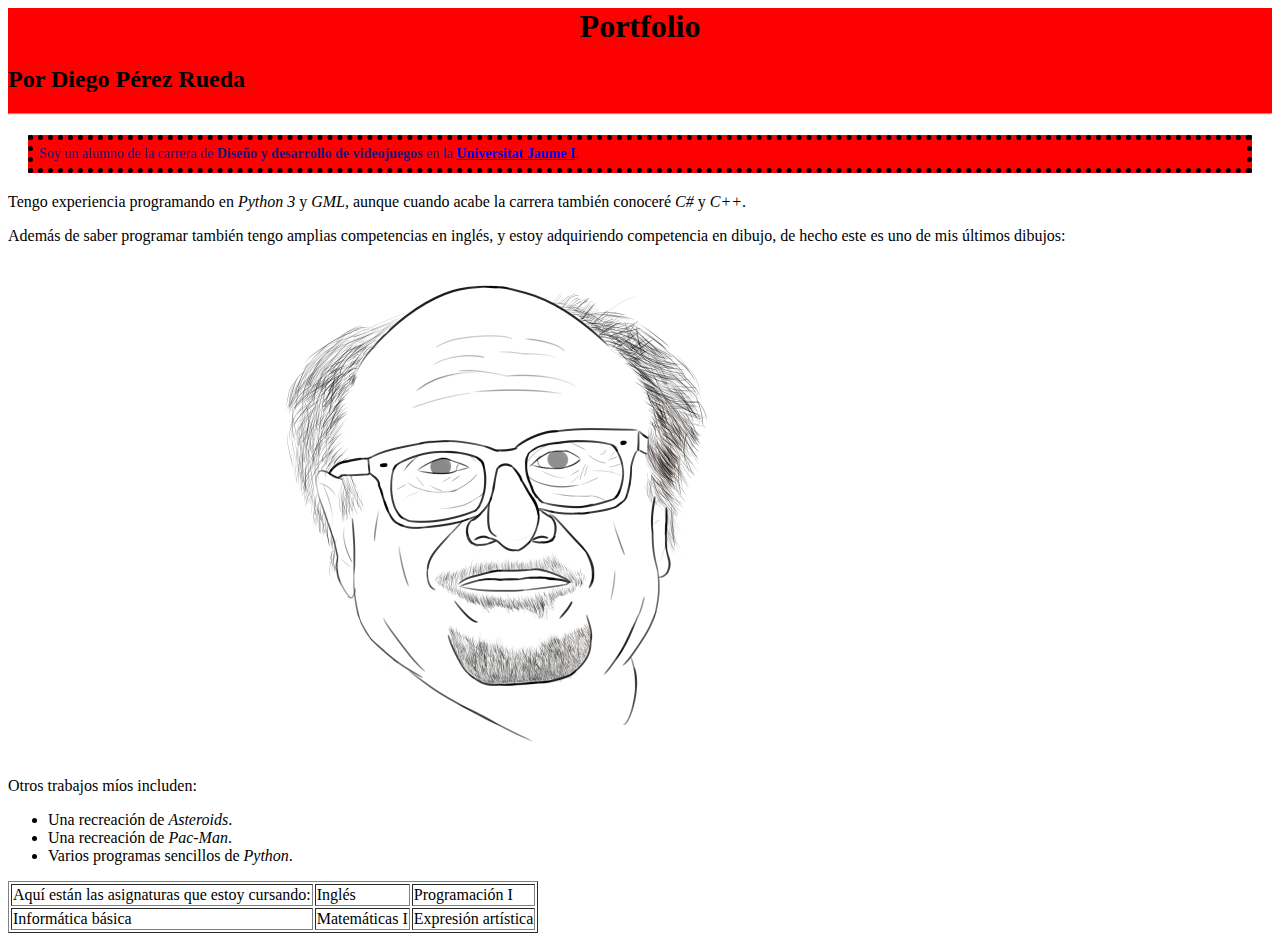
<file: index.html>
<html>
  <head>
    <title>Portfolio</title>
  </head>
  <body>
    <div id="rojo" style="background-color: red;">
    <h1 align = "center">Portfolio</h1>
    <h2>Por Diego Pérez Rueda</h2>
    <hr/>
    </div>
    <p style="font-size: 14px; font-family: Lato; color: #1d1778; background-color: red; padding: 6px; margin: 20px; border-style: dotted; border-color: #000000; border-width: 5px;">Soy un alumno de la carrera de <b>Diseño y desarrollo de videojuegos</b> en la <b><a href="https://www.uji.es/"; target="blank_">Universitat Jaume I</a></b>.</p>
    <p>Tengo experiencia programando en <i>Python 3</i> y <i>GML</i>, aunque cuando acabe la carrera también conoceré <i>C#</i> y <i>C++</i>.</p>
    <p>Además de saber programar también tengo amplias competencias en inglés, y estoy adquiriendo competencia en dibujo, de hecho este es uno de mis últimos dibujos:</p>
    <img src="B5P1.jpg" alt="Dibujo de Danny Devito, realizado por mí"/ width=1000px>
    <p>Otros trabajos míos includen:</p>
    <ul>
      <li>Una recreación de <i>Asteroids</i>.</li>
      <li>Una recreación de <i>Pac-Man</i>.</li>
      <li>Varios programas sencillos de <i>Python</i>.</li>
    </ul>
    <table border="1px"> 
    
      <tr> 
        <td>Aquí están las asignaturas que estoy cursando:</td>
        <td>Inglés</td>
        <td>Programación I</td>
      </tr>
      <tr>
        <td>Informática básica</td>
        <td>Matemáticas I</td>
        <td>Expresión artística</td>
      </tr>
    </table>
  </body>
</html>
</file>
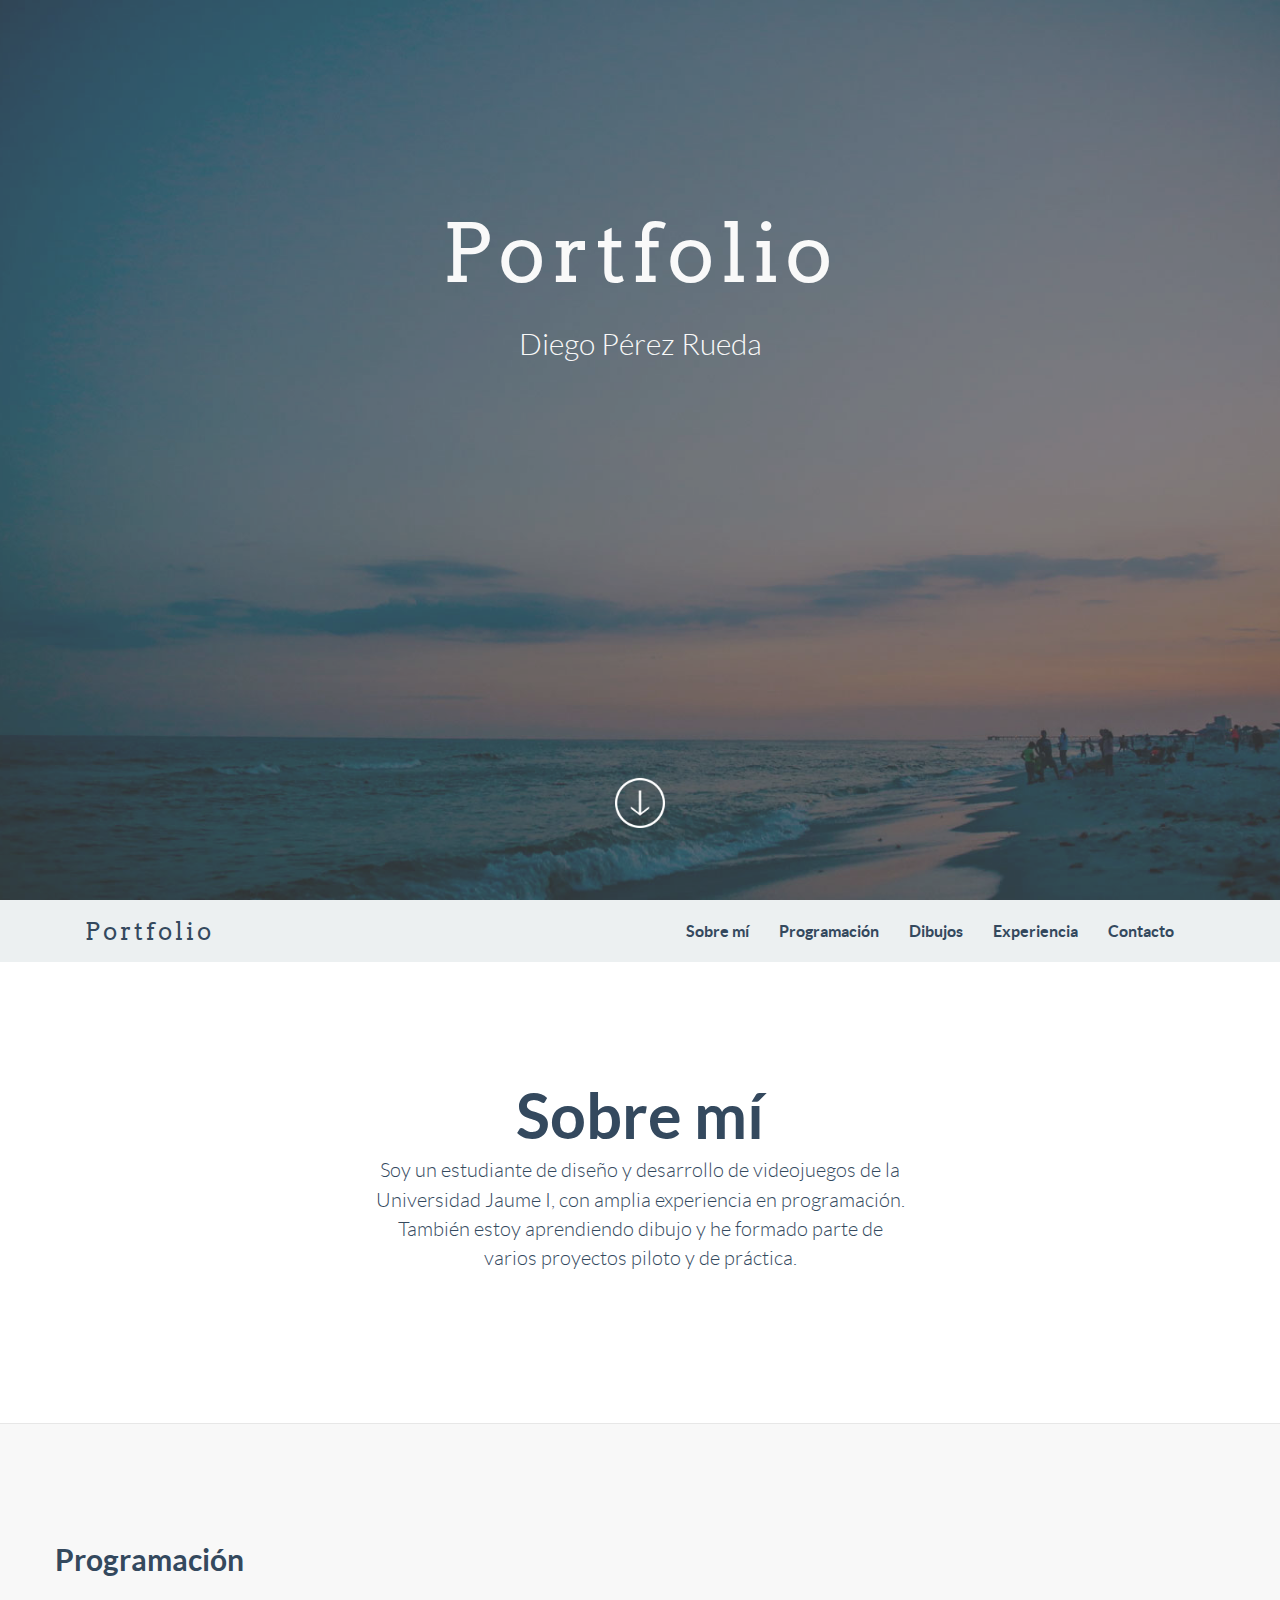
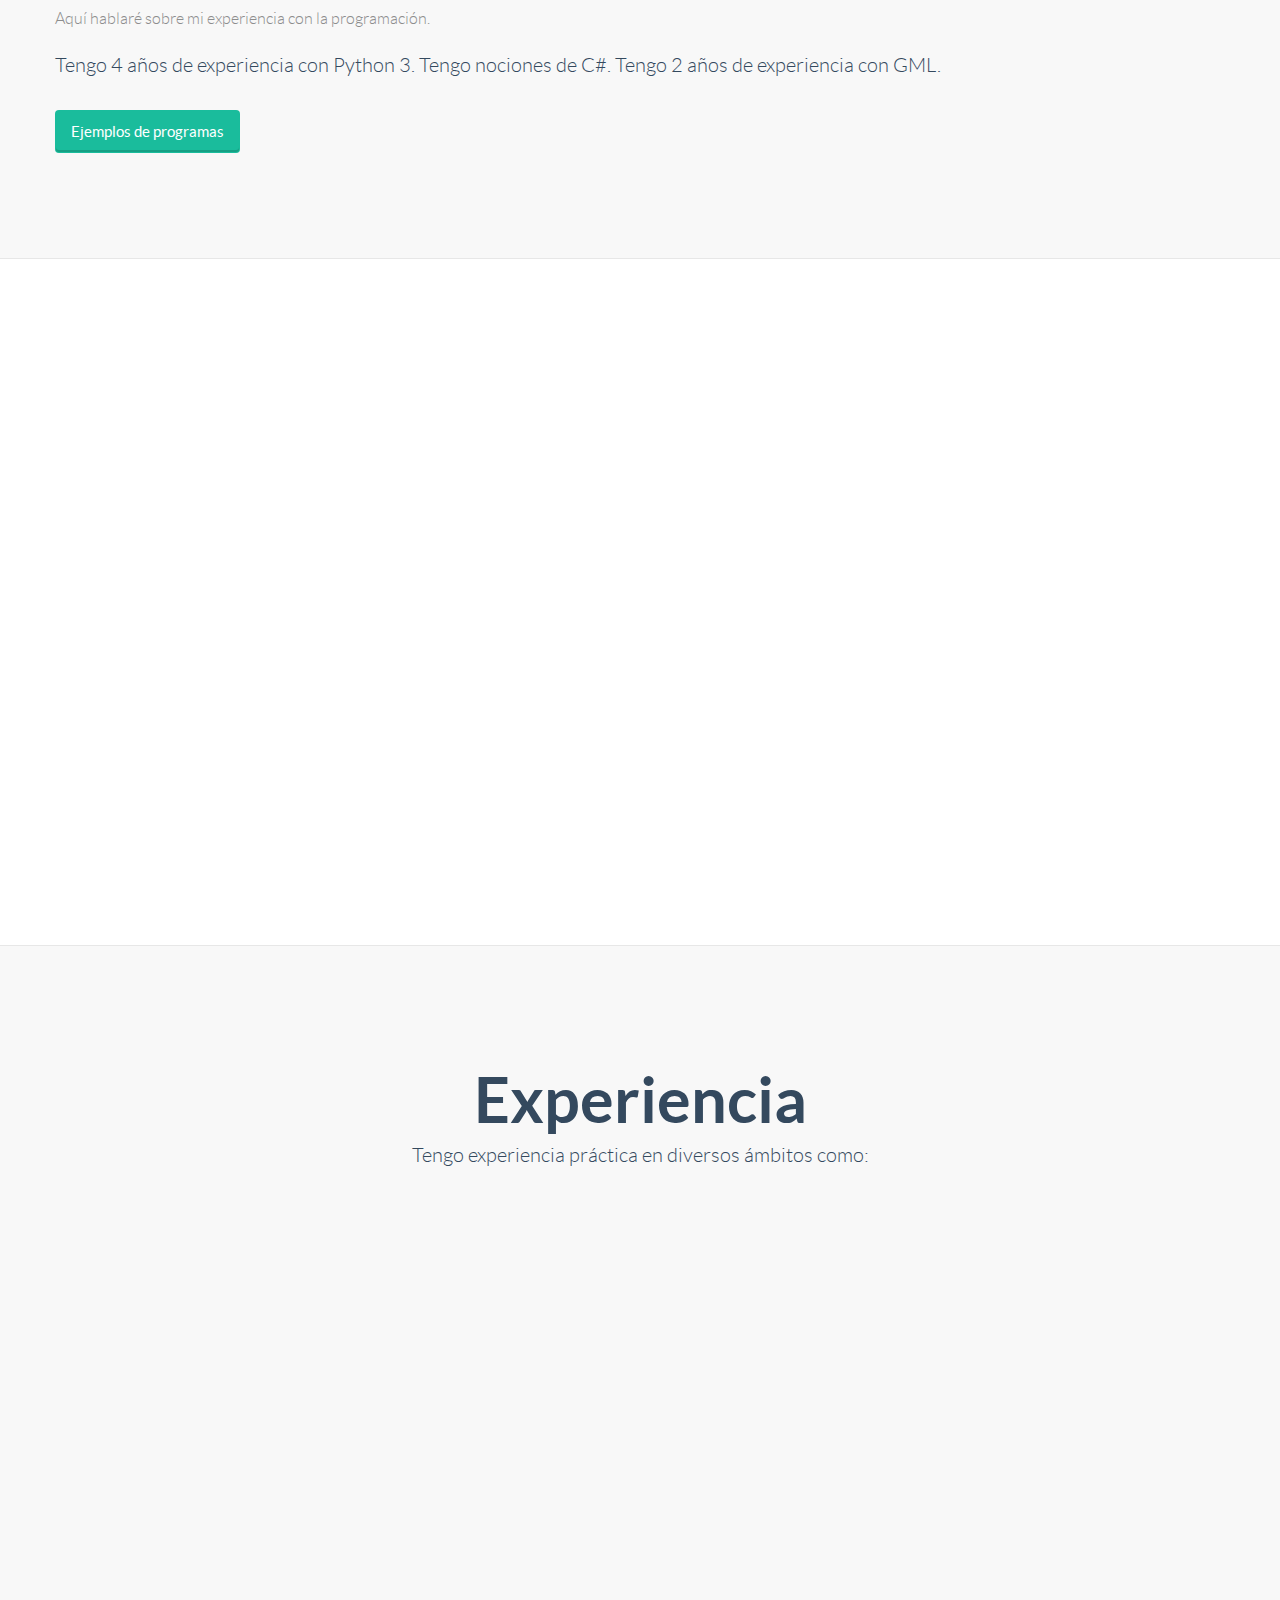
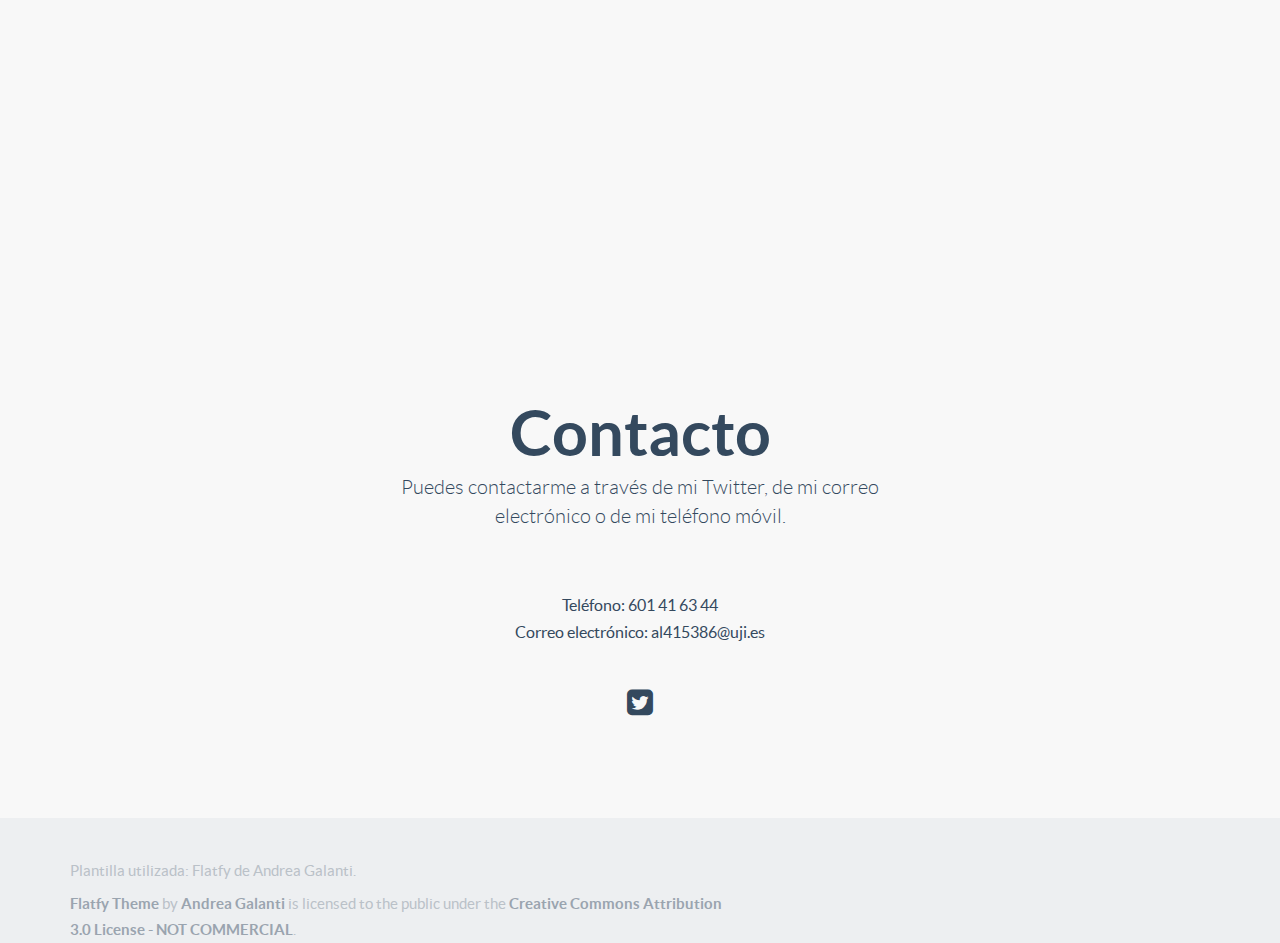
<file: Portfolio/index.html>
<!-- FlatFy Theme - Andrea Galanti /-->
<!doctype html>
<!--[if lt IE 7]> <html class="no-js ie6 oldie" lang="en"> <![endif]-->
<!--[if IE 7]>    <html class="no-js ie7 oldie" lang="en"> <![endif]-->
<!--[if IE 8]>    <html class="no-js ie8 oldie" lang="en"> <![endif]-->
<!--[if IE 9]>    <html class="no-js ie9" lang="en"> <![endif]-->
<!--[if gt IE 9]><!--> <html> <!--<![endif]-->
<head>
    <meta charset="utf-8">
    <meta name="viewport" content="width=device-width, user-scalable=no, initial-scale=1.0, minimum-scale=1.0, maximum-scale=1.0">
    <meta name="description" content="Flatfy Free Flat and Responsive HTML5 Template ">
    <meta name="author" content="">

    <title>Portfolio</title>

    <!-- Bootstrap core CSS -->
    <link href="css/bootstrap.min.css" rel="stylesheet">
 
    <!-- Custom Google Web Font -->
    <link href="font-awesome/css/font-awesome.min.css" rel="stylesheet">
    <link href='http://fonts.googleapis.com/css?family=Lato:100,300,400,700,900,100italic,300italic,400italic,700italic,900italic' rel='stylesheet' type='text/css'>
	<link href='http://fonts.googleapis.com/css?family=Arvo:400,700' rel='stylesheet' type='text/css'>
	
    <!-- Custom CSS-->
    <link href="css/general.css" rel="stylesheet">
	
	 <!-- Owl-Carousel -->
    <link href="css/custom.css" rel="stylesheet">
	<link href="css/owl.carousel.css" rel="stylesheet">
    <link href="css/owl.theme.css" rel="stylesheet">
	<link href="css/style.css" rel="stylesheet">
	<link href="css/animate.css" rel="stylesheet">
	
	<!-- Magnific Popup core CSS file -->
	<link rel="stylesheet" href="css/magnific-popup.css"> 
	
	<script src="js/modernizr-2.8.3.min.js"></script>  <!-- Modernizr /-->
	<!--[if IE 9]>
		<script src="js/PIE_IE9.js"></script>
	<![endif]-->
	<!--[if lt IE 9]>
		<script src="js/PIE_IE678.js"></script>
	<![endif]-->

	<!--[if lt IE 9]>
		<script src="js/html5shiv.js"></script>
	<![endif]-->

</head>

<body id="home">

	<!-- Preloader -->
	<div id="preloader">
		<div id="status"></div>
	</div>
	
	<!-- FullScreen -->
    <div class="intro-header">
		<div class="col-xs-12 text-center abcen1">
			<h1 class="h1_home wow fadeIn" data-wow-delay="0.4s">Portfolio</h1>
			<h3 class="h3_home wow fadeIn" data-wow-delay="0.6s">Diego Pérez Rueda</h3>
		</div>    
        <!-- /.container -->
		<div class="col-xs-12 text-center abcen wow fadeIn">
			<div class="button_down "> 
				<a class="imgcircle wow bounceInUp" data-wow-duration="1.5s"  href="#whatis"> <img class="img_scroll" src="img/icon/circle.png" alt=""> </a>
			</div>
		</div>
    </div>
	
	<!-- NavBar-->
	<nav class="navbar-default" role="navigation">
		<div class="container">
			<div class="navbar-header">
				<button type="button" class="navbar-toggle" data-toggle="collapse" data-target=".navbar-ex1-collapse">
					<span class="sr-only">Toggle navigation</span>
					<span class="icon-bar"></span>
					<span class="icon-bar"></span>
					<span class="icon-bar"></span>
				</button>
				<a class="navbar-brand" href="#home">Portfolio</a>
			</div>

			<div class="collapse navbar-collapse navbar-right navbar-ex1-collapse">
				<ul class="nav navbar-nav">
					
					<li class="menuItem"><a href="#whatis">Sobre mí</a></li>
					<li class="menuItem"><a href="#useit">Programación</a></li>
					<li class="menuItem"><a href="#screen">Dibujos</a></li>
					<li class="menuItem"><a href="#credits">Experiencia</a></li>
					<li class="menuItem"><a href="#contact">Contacto</a></li>
				</ul>
			</div>
		</div>
	</nav> 
	
	<!-- Sobre mí -->
	<div id="whatis" class="content-section-b" style="border-top: 0">
		<div class="container">

			<div class="col-md-6 col-md-offset-3 text-center wrap_title">
				<h2>Sobre mí</h2>
				<p class="lead" style="margin-top:0">Soy un estudiante de diseño y desarrollo de videojuegos de la Universidad Jaume I, con amplia experiencia en programación. También estoy aprendiendo dibujo y he formado parte de varios proyectos piloto y de práctica.</p>
				
			</div>
		</div>
	</div>
	
	<!-- Programación -->
    <div id ="useit" class="content-section-a">

        <div class="container">
			
            <div class="row">

                <div>   
                    <h3 class="section-heading">Programación</h3>
					<div class="sub-title lead3">Aquí hablaré sobre mi experiencia con la programación.</div>
                    			<p class="lead">
						Tengo 4 años de experiencia con Python 3. 
						Tengo nociones de C#. 
						Tengo 2 años de experiencia con GML. 
					</p>

					 <p><a class="btn btn-embossed btn-primary" href="https://github.com/DiegoPerezRueda/Programas" role="button">Ejemplos de programas</a> 
				</div>   
            </div>
        </div>
        <!-- /.container -->
    </div>

    <div id="screen" class="content-section-b"> 
		
		<div class="container">
            <div class="row">
                <div class="col-sm-6 wow fadeInLeftBig">
                     <div id="owl-demo-1" class="owl-carousel">
						<a href="img/caradanny.jpg" class="image-link">
							<div class="item">
								<img  class="img-responsive img-rounded" src="img/caradanny.jpg" alt="">
							</div>
						</a>
						<a href="img/caradanny2.jpg" class="image-link">
							<div class="item">
								<img  class="img-responsive img-rounded" src="img/caradanny2.jpg" alt="">
							</div>
						</a>
						<a href="img/cararipley.jpg" class="image-link">
							<div class="item">
								<img  class="img-responsive img-rounded" src="img/cararipley.jpg" alt="">
							</div>
						</a>
					</div>       
                </div>
				
                <div class="col-sm-6 wow fadeInRightBig"  data-animation-delay="200">   
                    <h3 class="section-heading">Dibujos</h3>
					<div class="sub-title lead3">Empecé hace poco, pero aprendo rápido.</div>
                    <p class="lead">
						Pese a tener poca experiencia con el dibujo, me esfuerzo y cada día aprendo más.
					</p>

					 <p><a class="btn btn-embossed btn-primary" href="https://drive.google.com/drive/folders/1ERNX9XrGRmphe9BoSCAcMjOI47BkCJjx?usp=sharing" role="button">Más dibujos.</a> 
				</div>  			
			</div>
        </div>
    </div>

	<!-- Credits -->
	<div id="credits" class="content-section-a">
		<div class="container">
			<div class="row">
			
			<div class="col-md-6 col-md-offset-3 text-center wrap_title">
				<h2>Experiencia</h2>
				<p class="lead" style="margin-top:0">Tengo experiencia práctica en diversos ámbitos como:</p>
			 </div>
			 
				<div class="col-sm-6  block wow bounceIn">
					<div class="row">
						<div class="col-md-4 box-icon rotate"> 
							<i class="fa fa-desktop fa-4x "> </i> 
						</div>
						<div class="col-md-8 box-ct">
							<h3> Informática </h3>
							<p> He ido adquiriendo conocimiento práctico sobre informática y computadoras desde mi infancia, además en mi carrera me han impartido conocimiento teórico sobre el funcionamiento de múltiples componentes informáticos. </p>
						</div>
				  </div>
			  </div>
			  <div class="col-sm-6 block wow bounceIn">
					<div class="row">
					  <div class="col-md-4 box-icon rotate"> 
						<i class="fa fa-picture-o fa-4x "> </i> 
					  </div>
					  <div class="col-md-8 box-ct">
						<h3> Arte </h3>
						<p> Estoy adquiriendo conocimiento sobre el dibujo en la carrera, además he estado 5 años asistiendo a un conservatorio y leo desde la infancia. Mis competencias incluyen: Escribir, componer y dibujar.</p> 
					  </div>
					</div>
			  </div>
		  </div>
		  
		  <div class="row tworow">
				<div class="col-sm-6  block wow bounceIn">
					<div class="row">
						<div class="col-md-4 box-icon rotate"> 
							<i class="fa fa-magic fa-4x "> </i> 
						</div>
						<div class="col-md-8 box-ct">
							<h3> Pensamiento crítico </h3>
							<p> He participado en múltiples competiciones que favorecen el pensamiento crítico, como olimpiadas matemáticas, olimpiadas de programación o jornadas de aprendizaje de robótica, todo esto ha favorecido mi pensamiento crítico, sobretodo en los ámbitos de la matemática y la programación. </p>
						</div>
				  </div>
			  </div>
			  <div class="col-sm-6 block wow bounceIn">
					<div class="row">
					  <div class="col-md-4 box-icon rotate"> 
						<i class="fa fa-heart fa-4x "> </i> 
					  </div>
					  <div class="col-md-8 box-ct">
						<h3> Coordinación de grupos </h3>
						<p> En la carrera, y a lo largo de toda mi vida, he participado en una multitud de proyectos junto a grupos de personas, esto me ha dado práctica en e ámbito de liderazgo y coordinación de grupos.</p> 
					  </div>
					</div>
			  </div>
		  </div>
		</div>
	</div>
	
	<!-- Contact -->
	<div id="contact" class="content-section-a">
		<div class="container">
			<div class="row">
			
			<div class="col-md-6 col-md-offset-3 text-center wrap_title">
				<h2>Contacto</h2>
				<p class="lead" style="margin-top:0">Puedes contactarme a través de mi Twitter, de mi correo electrónico o de mi teléfono móvil.</p>
			</div>
			

				<div class="col-md-6 col-md-offset-3 text-center">
					<address>
					Teléfono: 601 41 63 44<br>
					Correo electrónico: al415386@uji.es</p>
					</address>
					<li class="social"> 
					<a href="https://twitter.com/el_kiski"><i class="fa  fa-twitter-square fa-size"> </i> </a> 
					</li>
				</div>
			</div>
		</div>
	</div>
	
	
	
    <footer>
      <div class="container">
        <div class="row">
          <div class="col-md-7">
            <h3 class="footer-title"></h3>
            <p>Plantilla utilizada: Flatfy de Andrea Galanti.
            </p>
			
			<!-- LICENSE -->
			<a rel="cc:attributionURL" href="http://www.andreagalanti.it/flatfy"
		   property="dc:title">Flatfy Theme </a> by
		   <a rel="dc:creator" href="http://www.andreagalanti.it"
		   property="cc:attributionName">Andrea Galanti</a>
		   is licensed to the public under 
		   the <a rel="license"
		   href="http://creativecommons.org/licenses/by-nc/3.0/it/deed.it">Creative
		   Commons Attribution 3.0 License - NOT COMMERCIAL</a>.
		   
	   
          </div>
        </div>
      </div>
    </footer>

    <!-- JavaScript -->
    <script src="js/jquery-1.10.2.js"></script>
    <script src="js/bootstrap.js"></script>
	<script src="js/owl.carousel.js"></script>
	<script src="js/script.js"></script>
	<!-- StikyMenu -->
	<script src="js/stickUp.min.js"></script>
	<script type="text/javascript">
	  jQuery(function($) {
		$(document).ready( function() {
		  $('.navbar-default').stickUp();
		  
		});
	  });
	
	</script>
	<!-- Smoothscroll -->
	<script type="text/javascript" src="js/jquery.corner.js"></script> 
	<script src="js/wow.min.js"></script>
	<script>
	 new WOW().init();
	</script>
	<script src="js/classie.js"></script>
	<script src="js/uiMorphingButton_inflow.js"></script>
	<!-- Magnific Popup core JS file -->
	<script src="js/jquery.magnific-popup.js"></script> 
</body>

</html>
</file>
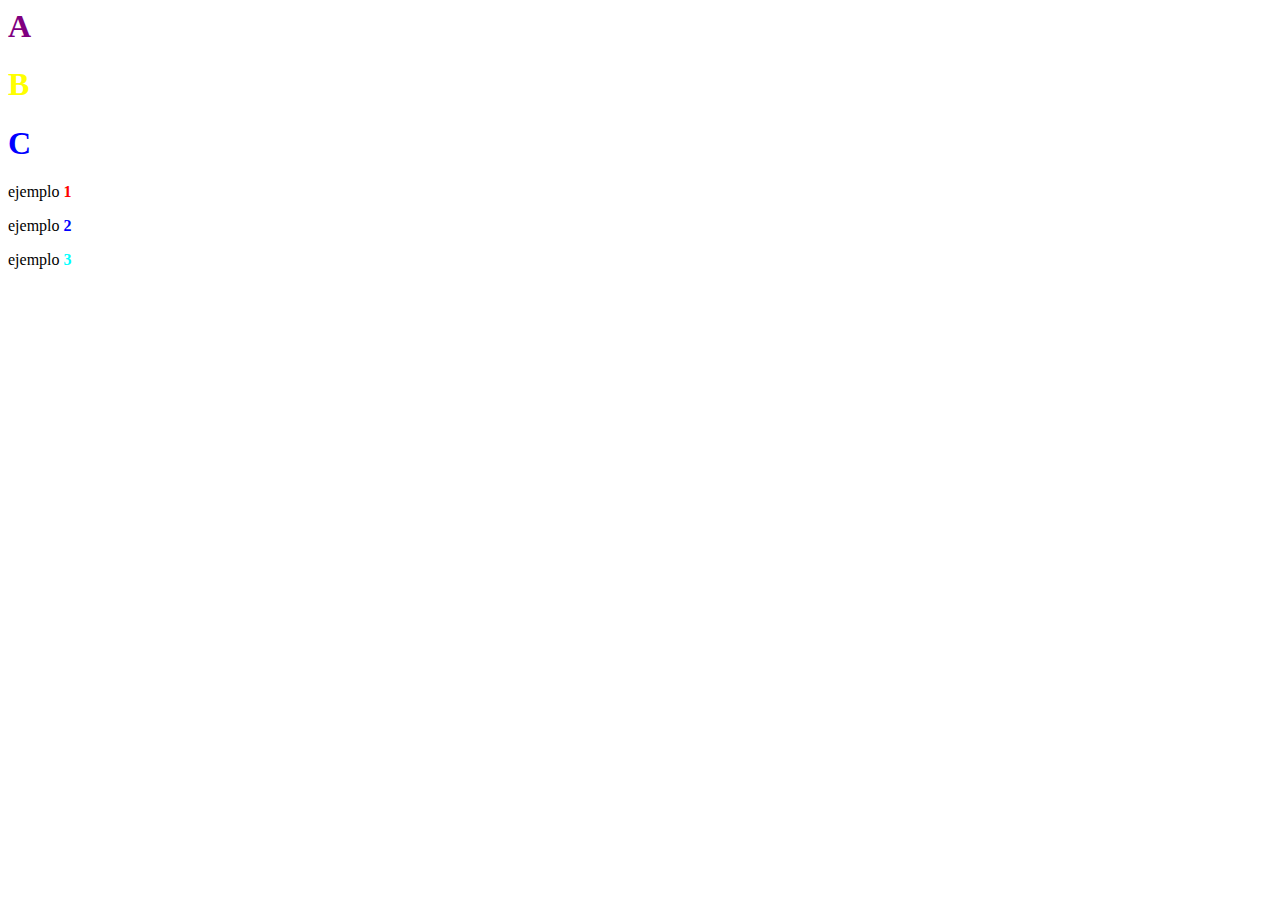
<file: lab5.html>
<html>
  <head>
    <link rel="stylesheet" href="formato.css">
    <title>
      test
    </title>
  </head>
  <body>
    <h1> A </h1>
    <h1 id = f1> B </h1>
    <h1 class = f2> C </h1>
    <div id = grande>
      <p class = x> ejemplo <b>1</b> </p>
      <p class = y> ejemplo <b>2</b> </p>
      <p class = z> ejemplo <b>3</b> </p>
    </div>
  </body>
</html>
</file>
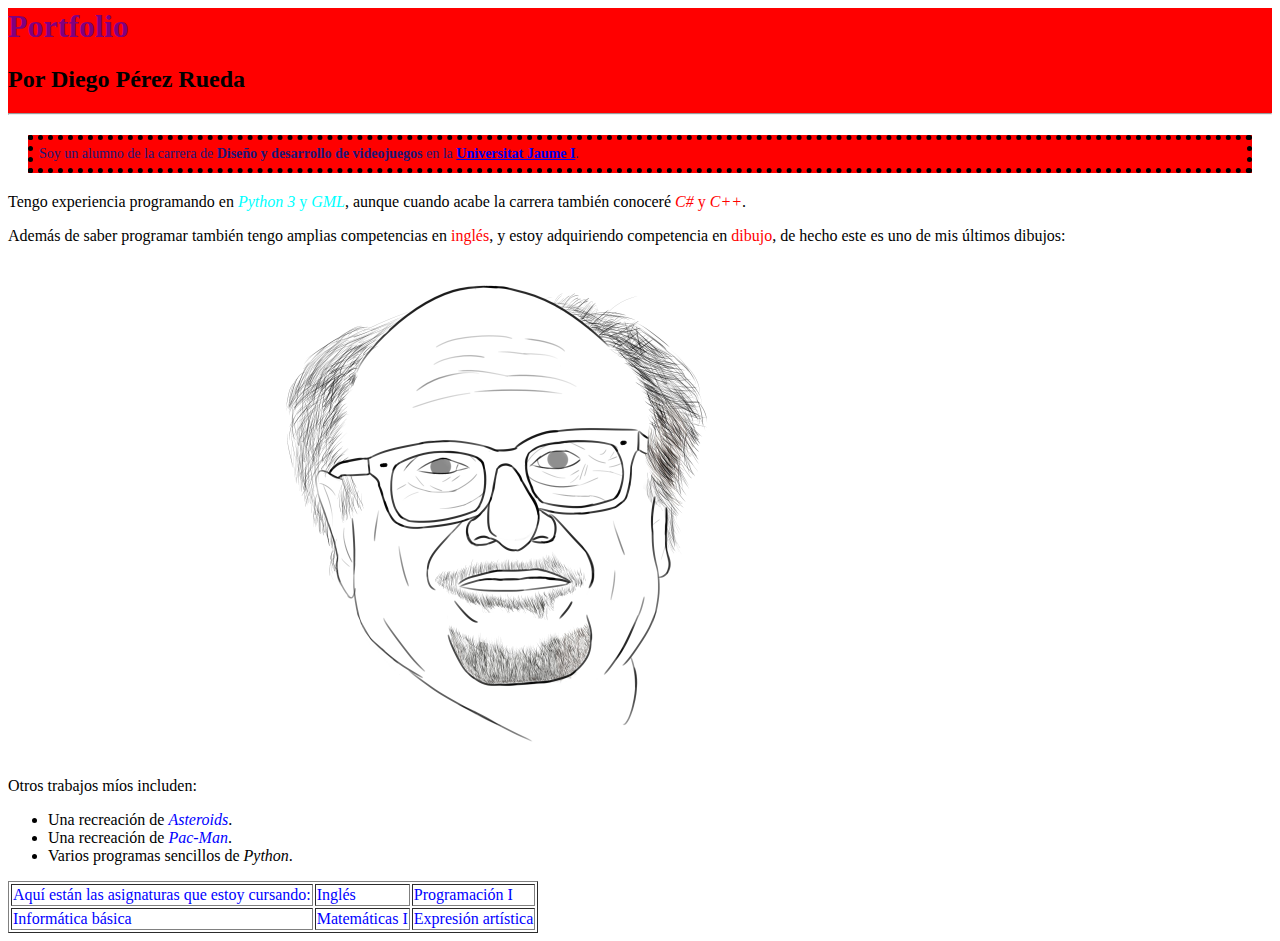
<file: portfolio.html>
<html>
  <head>
    <link rel="stylesheet" href="formato2.css">
    <title>Portfolio</title>
  </head>
  <body>
    <div id="rojo" style="background-color: red;">
    <h1>Portfolio</h1>
    <h2>Por Diego Pérez Rueda</h2>
    <hr/>
    </div>
    <p style="font-size: 14px; font-family: Lato; color: #1d1778; background-color: red; padding: 6px; margin: 20px; border-style: dotted; border-color: #000000; border-width: 5px;">Soy un alumno de la carrera de <b>Diseño y desarrollo de videojuegos</b> en la <b><a href="https://www.uji.es/"; target="blank_">Universitat Jaume I</a></b>.</p>
    <div id = grande>
      <p class = z>Tengo experiencia programando en <f><i>Python 3</i> y <i>GML</i></f>, aunque cuando acabe la carrera también conoceré <f2><i>C#</i> y <i>C++</i></f2>.</p>
      <p class = x>Además de saber programar también tengo amplias competencias en <f>inglés</f>, y estoy adquiriendo competencia en <f>dibujo</f>, de hecho este es uno de mis últimos dibujos:</p>
    </div>
    <img src="B5P1.jpg" alt="Dibujo de Danny Devito, realizado por mí"/ width=1000px>
    <p>Otros trabajos míos includen:</p>
    <div id = grande>
    <ul>
      <li class = y>Una recreación de <f><i>Asteroids</i></f>.</li>
      <li class = y>Una recreación de <f><i>Pac-Man</i></f>.</li>
      <li class = y>Varios programas sencillos de <i>Python</i>.</li>
    </ul>
    </div>
    
    <table border="1px"> 
    
      <tr id = f1> 
        <td>Aquí están las asignaturas que estoy cursando:</td>
        <td>Inglés</td>
        <td>Programación I</td>
      </tr>
      <tr id = f1>
        <td>Informática básica</td>
        <td>Matemáticas I</td>
        <td>Expresión artística</td>
      </tr>
    </table>
  </body>
</html>
</file>
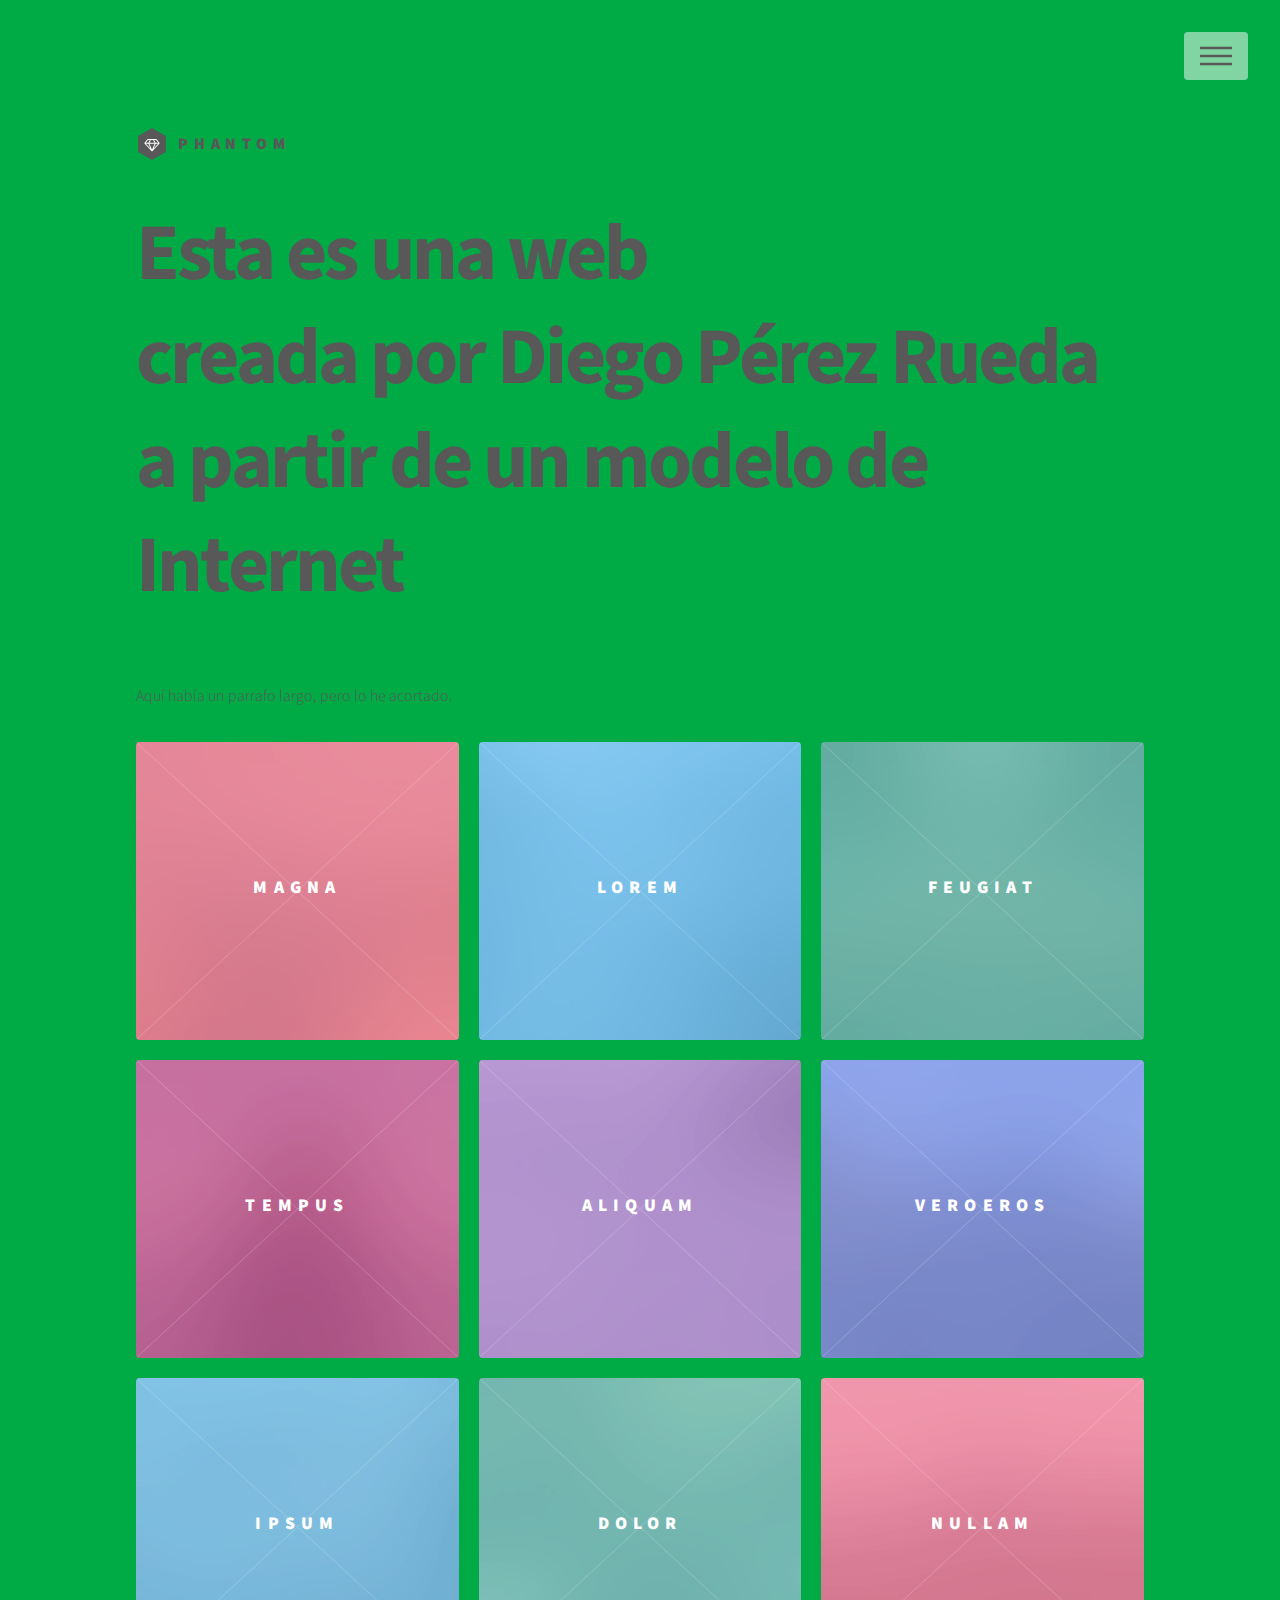
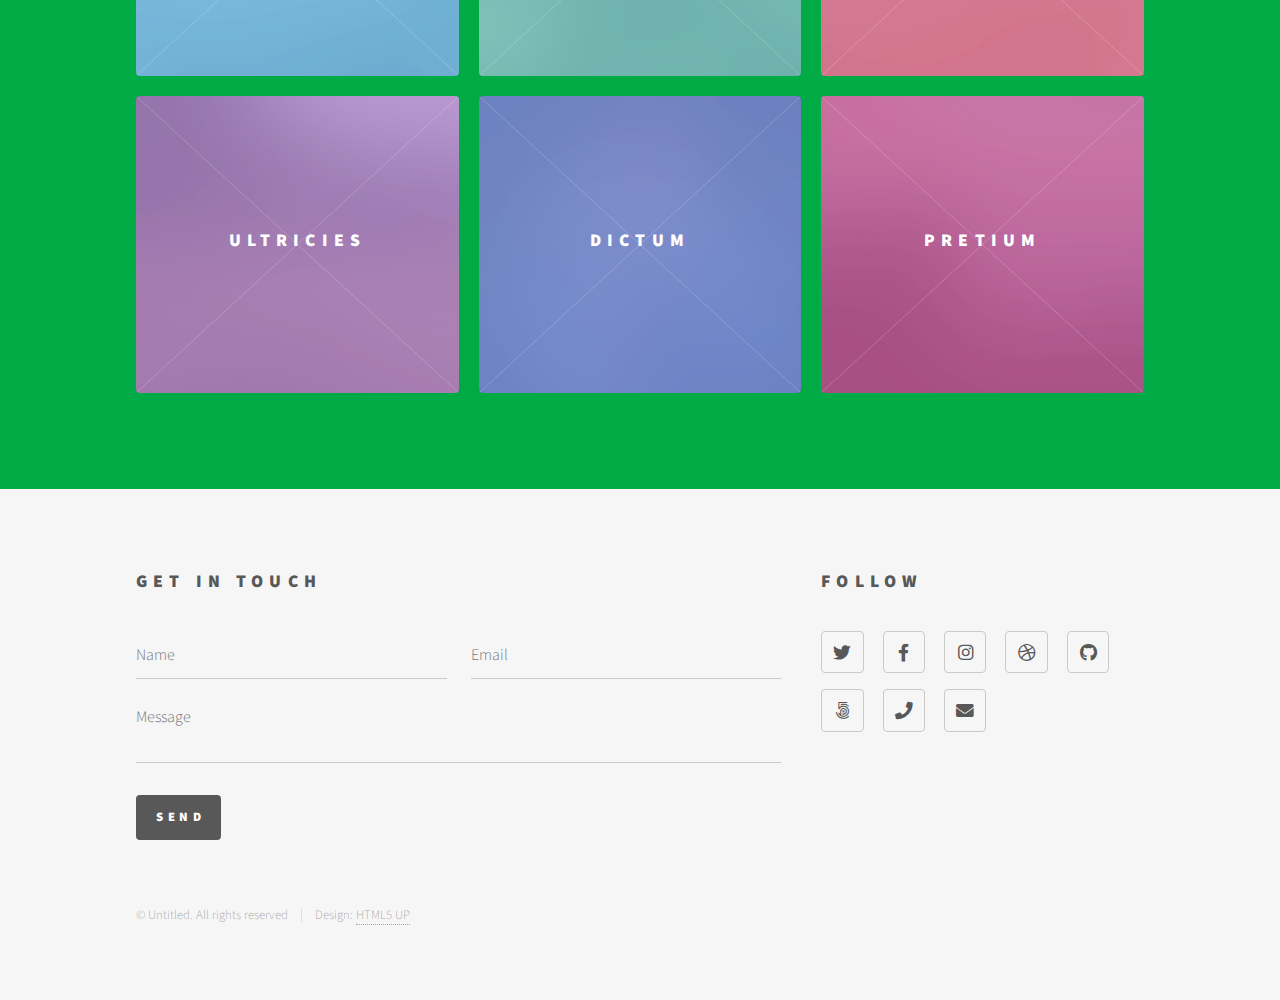
<file: phantom/Ejercicio_5.html>
<!DOCTYPE HTML>
<!--
	Phantom by HTML5 UP
	html5up.net | @ajlkn
	Free for personal and commercial use under the CCA 3.0 license (html5up.net/license)
-->
<html>
	<head>
		<title>Phantom by HTML5 UP</title>
		<meta charset="utf-8" />
		<meta name="viewport" content="width=device-width, initial-scale=1, user-scalable=no" />
		<link rel="stylesheet" href="assets/css/main.css" />
		<noscript><link rel="stylesheet" href="assets/css/noscript.css" /></noscript>
	</head>
	<body class="is-preload">
		<!-- Wrapper -->
			<div id="wrapper">

				<!-- Header -->
					<header id="header">
						<div class="inner">

							<!-- Logo -->
								<a href="index.html" class="logo">
									<span class="symbol"><img src="images/logo.svg" alt="" /></span><span class="title">Phantom</span>
								</a>

							<!-- Nav -->
								<nav>
									<ul>
										<li><a href="#menu">Menu</a></li>
									</ul>
								</nav>

						</div>
					</header>

				<!-- Menu -->
					<nav id="menu">
						<h2>Menu</h2>
						<ul>
							<li><a href="index.html">Home</a></li>
							<li><a href="generic.html">Ipsum veroeros</a></li>
							<li><a href="generic.html">Tempus etiam</a></li>
							<li><a href="generic.html">Consequat dolor</a></li>
							<li><a href="elements.html">Elements</a></li>
						</ul>
					</nav>

				<!-- Main -->
					<div id="main">
						<div class="inner">
							<header>
								<h1>Esta es una web<br />
								creada por Diego Pérez Rueda a partir de un modelo de Internet</h1>
								<p>Aquí había un parrafo largo, pero lo he acortado. </p>
							</header>
							<section class="tiles">
								<article class="style1">
									<span class="image">
										<img src="images/pic01.jpg" alt="" />
									</span>
									<a href="generic.html">
										<h2>Magna</h2>
										<div class="content">
											<p>Sed nisl arcu euismod sit amet nisi lorem etiam dolor veroeros et feugiat.</p>
										</div>
									</a>
								</article>
								<article class="style2">
									<span class="image">
										<img src="images/pic02.jpg" alt="" />
									</span>
									<a href="generic.html">
										<h2>Lorem</h2>
										<div class="content">
											<p>Sed nisl arcu euismod sit amet nisi lorem etiam dolor veroeros et feugiat.</p>
										</div>
									</a>
								</article>
								<article class="style3">
									<span class="image">
										<img src="images/pic03.jpg" alt="" />
									</span>
									<a href="generic.html">
										<h2>Feugiat</h2>
										<div class="content">
											<p>Sed nisl arcu euismod sit amet nisi lorem etiam dolor veroeros et feugiat.</p>
										</div>
									</a>
								</article>
								<article class="style4">
									<span class="image">
										<img src="images/pic04.jpg" alt="" />
									</span>
									<a href="generic.html">
										<h2>Tempus</h2>
										<div class="content">
											<p>Sed nisl arcu euismod sit amet nisi lorem etiam dolor veroeros et feugiat.</p>
										</div>
									</a>
								</article>
								<article class="style5">
									<span class="image">
										<img src="images/pic05.jpg" alt="" />
									</span>
									<a href="generic.html">
										<h2>Aliquam</h2>
										<div class="content">
											<p>Sed nisl arcu euismod sit amet nisi lorem etiam dolor veroeros et feugiat.</p>
										</div>
									</a>
								</article>
								<article class="style6">
									<span class="image">
										<img src="images/pic06.jpg" alt="" />
									</span>
									<a href="generic.html">
										<h2>Veroeros</h2>
										<div class="content">
											<p>Sed nisl arcu euismod sit amet nisi lorem etiam dolor veroeros et feugiat.</p>
										</div>
									</a>
								</article>
								<article class="style2">
									<span class="image">
										<img src="images/pic07.jpg" alt="" />
									</span>
									<a href="generic.html">
										<h2>Ipsum</h2>
										<div class="content">
											<p>Sed nisl arcu euismod sit amet nisi lorem etiam dolor veroeros et feugiat.</p>
										</div>
									</a>
								</article>
								<article class="style3">
									<span class="image">
										<img src="images/pic08.jpg" alt="" />
									</span>
									<a href="generic.html">
										<h2>Dolor</h2>
										<div class="content">
											<p>Sed nisl arcu euismod sit amet nisi lorem etiam dolor veroeros et feugiat.</p>
										</div>
									</a>
								</article>
								<article class="style1">
									<span class="image">
										<img src="images/pic09.jpg" alt="" />
									</span>
									<a href="generic.html">
										<h2>Nullam</h2>
										<div class="content">
											<p>Sed nisl arcu euismod sit amet nisi lorem etiam dolor veroeros et feugiat.</p>
										</div>
									</a>
								</article>
								<article class="style5">
									<span class="image">
										<img src="images/pic10.jpg" alt="" />
									</span>
									<a href="generic.html">
										<h2>Ultricies</h2>
										<div class="content">
											<p>Sed nisl arcu euismod sit amet nisi lorem etiam dolor veroeros et feugiat.</p>
										</div>
									</a>
								</article>
								<article class="style6">
									<span class="image">
										<img src="images/pic11.jpg" alt="" />
									</span>
									<a href="generic.html">
										<h2>Dictum</h2>
										<div class="content">
											<p>Sed nisl arcu euismod sit amet nisi lorem etiam dolor veroeros et feugiat.</p>
										</div>
									</a>
								</article>
								<article class="style4">
									<span class="image">
										<img src="images/pic12.jpg" alt="" />
									</span>
									<a href="generic.html">
										<h2>Pretium</h2>
										<div class="content">
											<p>Sed nisl arcu euismod sit amet nisi lorem etiam dolor veroeros et feugiat.</p>
										</div>
									</a>
								</article>
							</section>
						</div>
					</div>

				<!-- Footer -->
					<footer id="footer">
						<div class="inner">
							<section>
								<h2>Get in touch</h2>
								<form method="post" action="#">
									<div class="fields">
										<div class="field half">
											<input type="text" name="name" id="name" placeholder="Name" />
										</div>
										<div class="field half">
											<input type="email" name="email" id="email" placeholder="Email" />
										</div>
										<div class="field">
											<textarea name="message" id="message" placeholder="Message"></textarea>
										</div>
									</div>
									<ul class="actions">
										<li><input type="submit" value="Send" class="primary" /></li>
									</ul>
								</form>
							</section>
							<section>
								<h2>Follow</h2>
								<ul class="icons">
									<li><a href="#" class="icon brands style2 fa-twitter"><span class="label">Twitter</span></a></li>
									<li><a href="#" class="icon brands style2 fa-facebook-f"><span class="label">Facebook</span></a></li>
									<li><a href="#" class="icon brands style2 fa-instagram"><span class="label">Instagram</span></a></li>
									<li><a href="#" class="icon brands style2 fa-dribbble"><span class="label">Dribbble</span></a></li>
									<li><a href="#" class="icon brands style2 fa-github"><span class="label">GitHub</span></a></li>
									<li><a href="#" class="icon brands style2 fa-500px"><span class="label">500px</span></a></li>
									<li><a href="#" class="icon solid style2 fa-phone"><span class="label">Phone</span></a></li>
									<li><a href="#" class="icon solid style2 fa-envelope"><span class="label">Email</span></a></li>
								</ul>
							</section>
							<ul class="copyright">
								<li>&copy; Untitled. All rights reserved</li><li>Design: <a href="http://html5up.net">HTML5 UP</a></li>
							</ul>
						</div>
					</footer>

			</div>

		<!-- Scripts -->
			<script src="assets/js/jquery.min.js"></script>
			<script src="assets/js/browser.min.js"></script>
			<script src="assets/js/breakpoints.min.js"></script>
			<script src="assets/js/util.js"></script>
			<script src="assets/js/main.js"></script>

	</body>
</html>
</file>
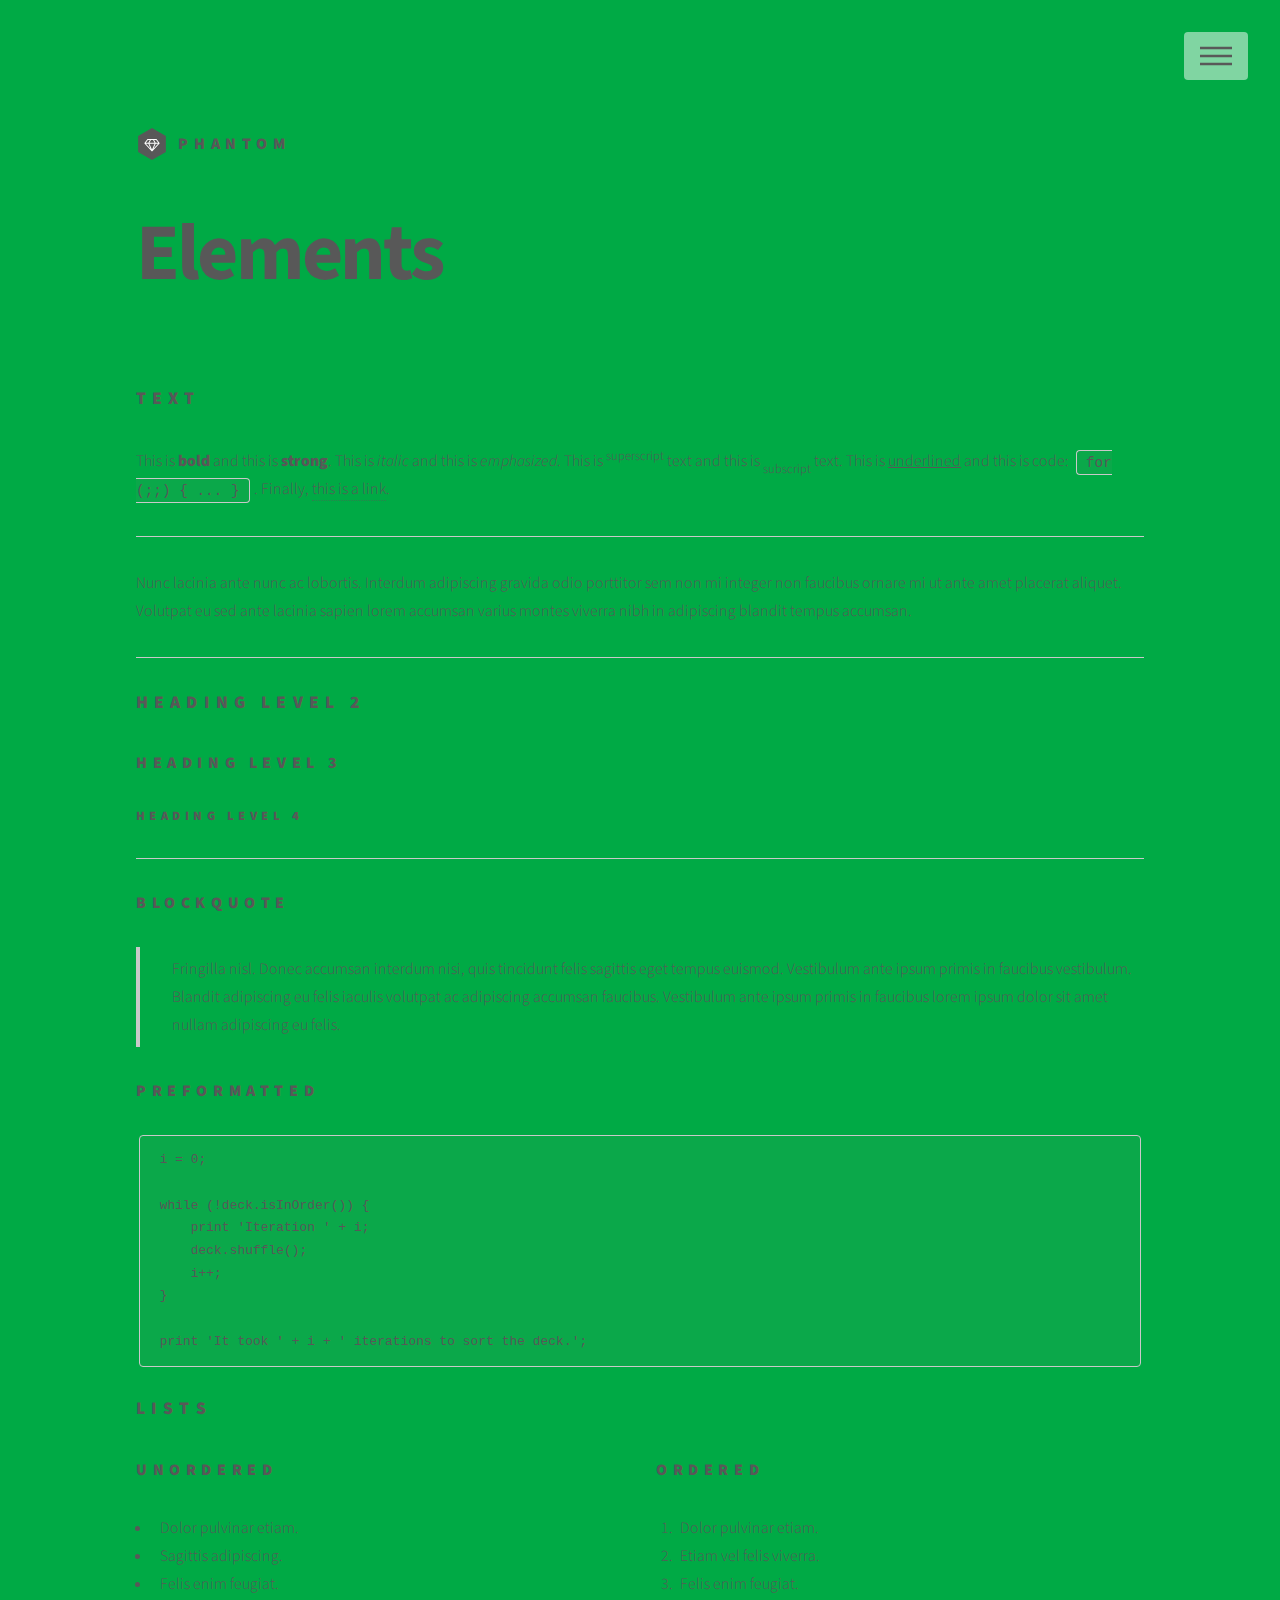
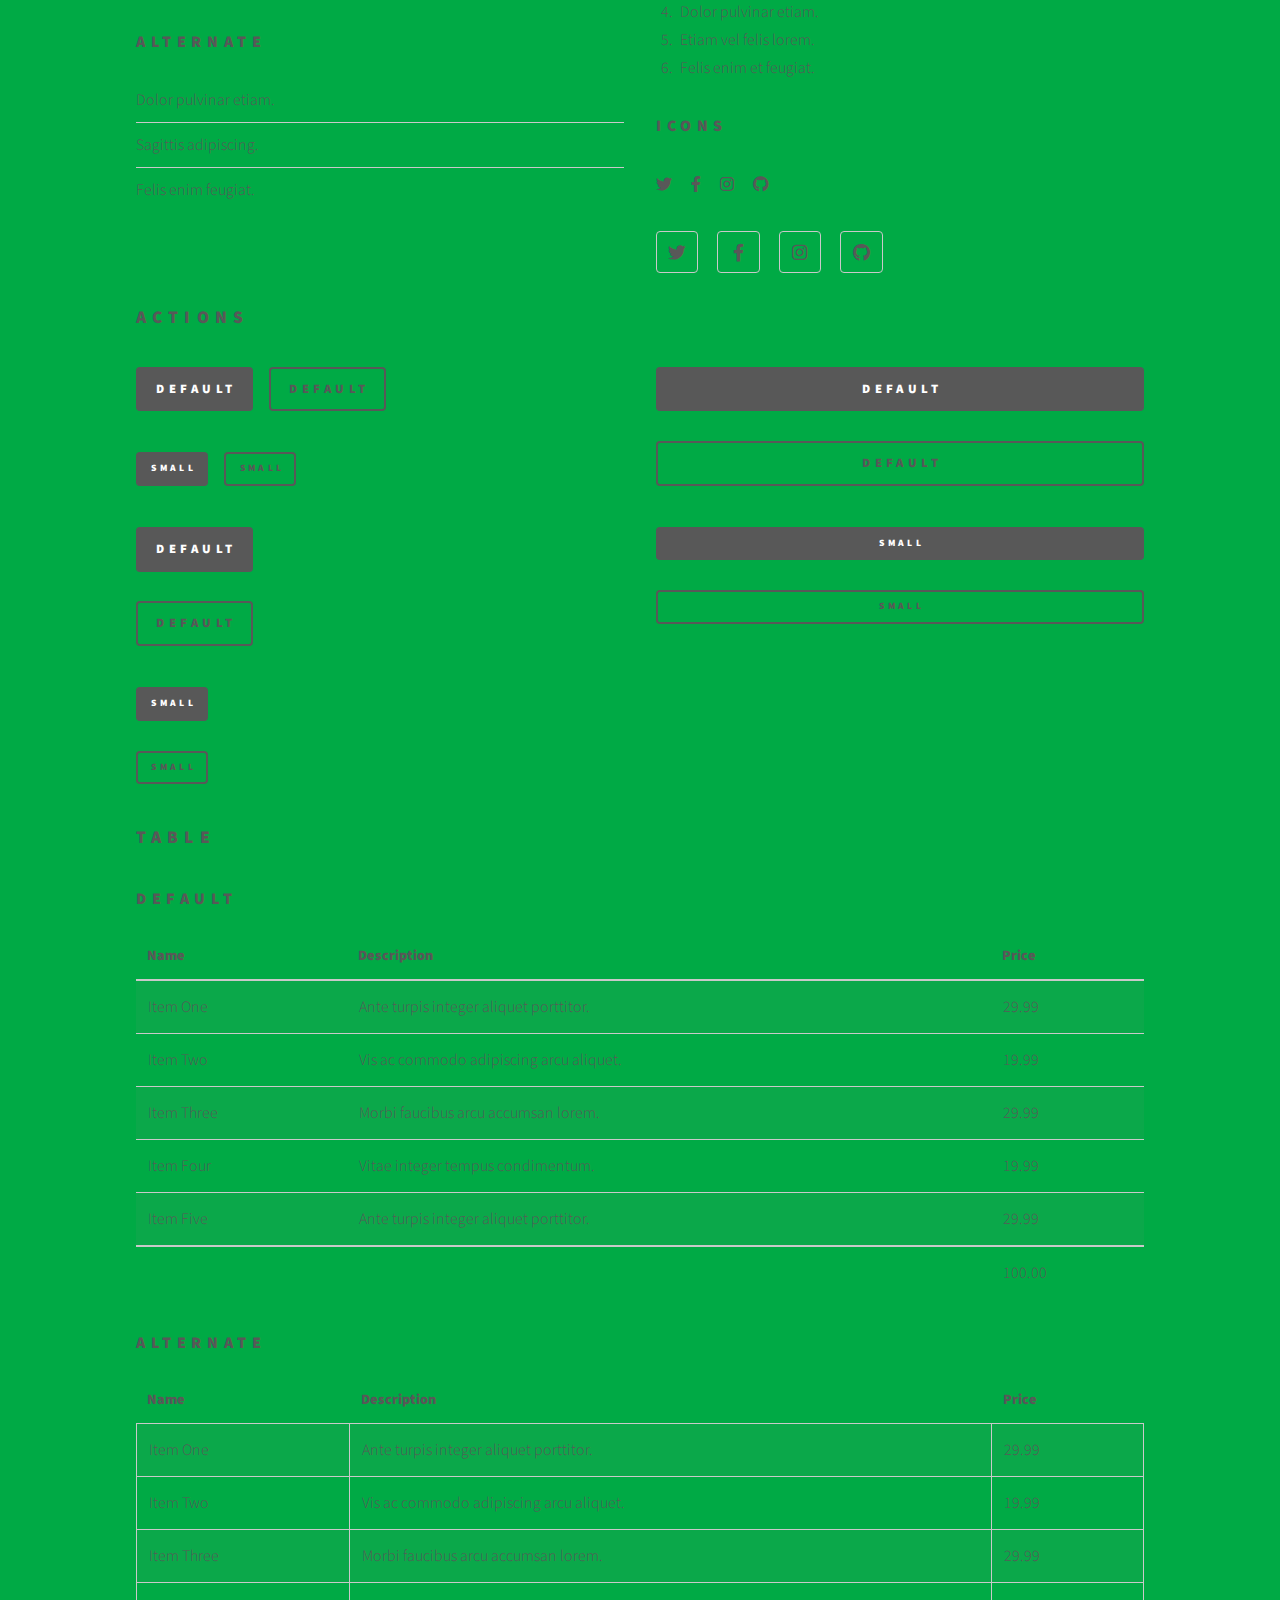
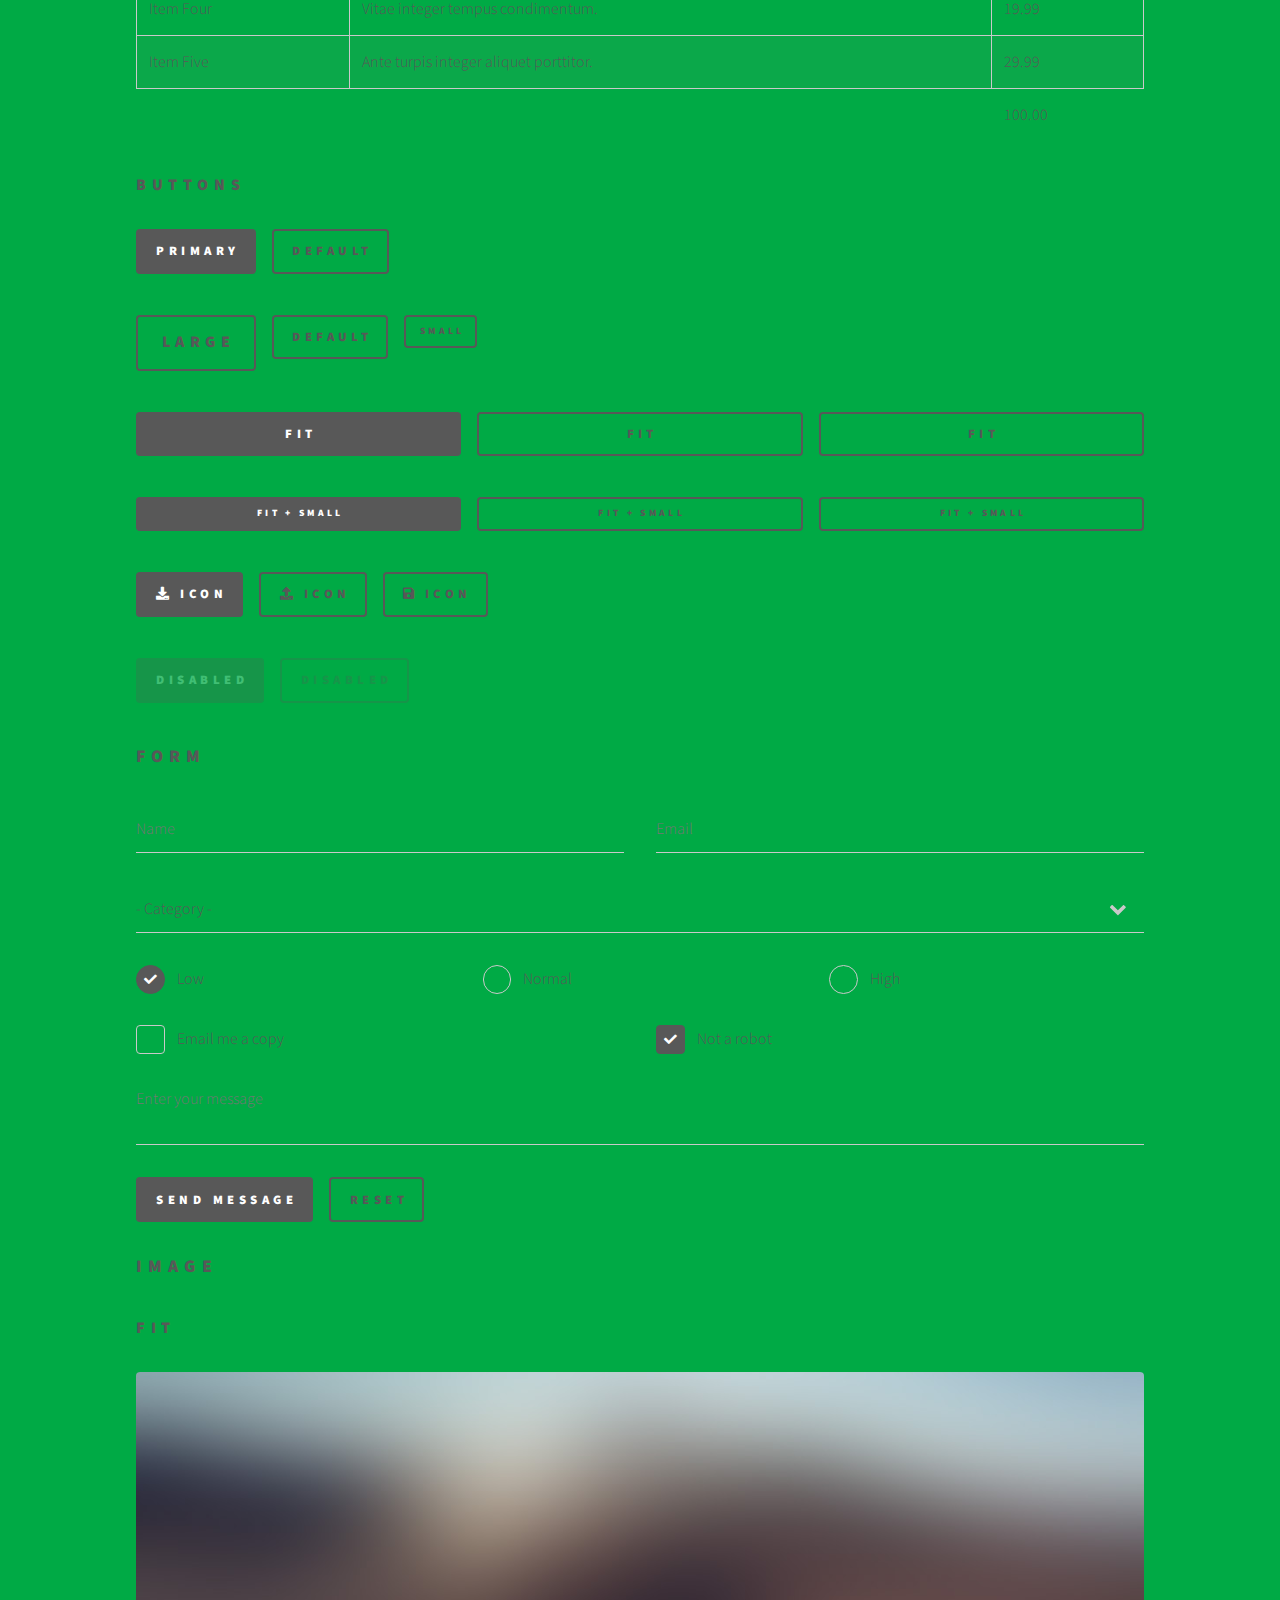
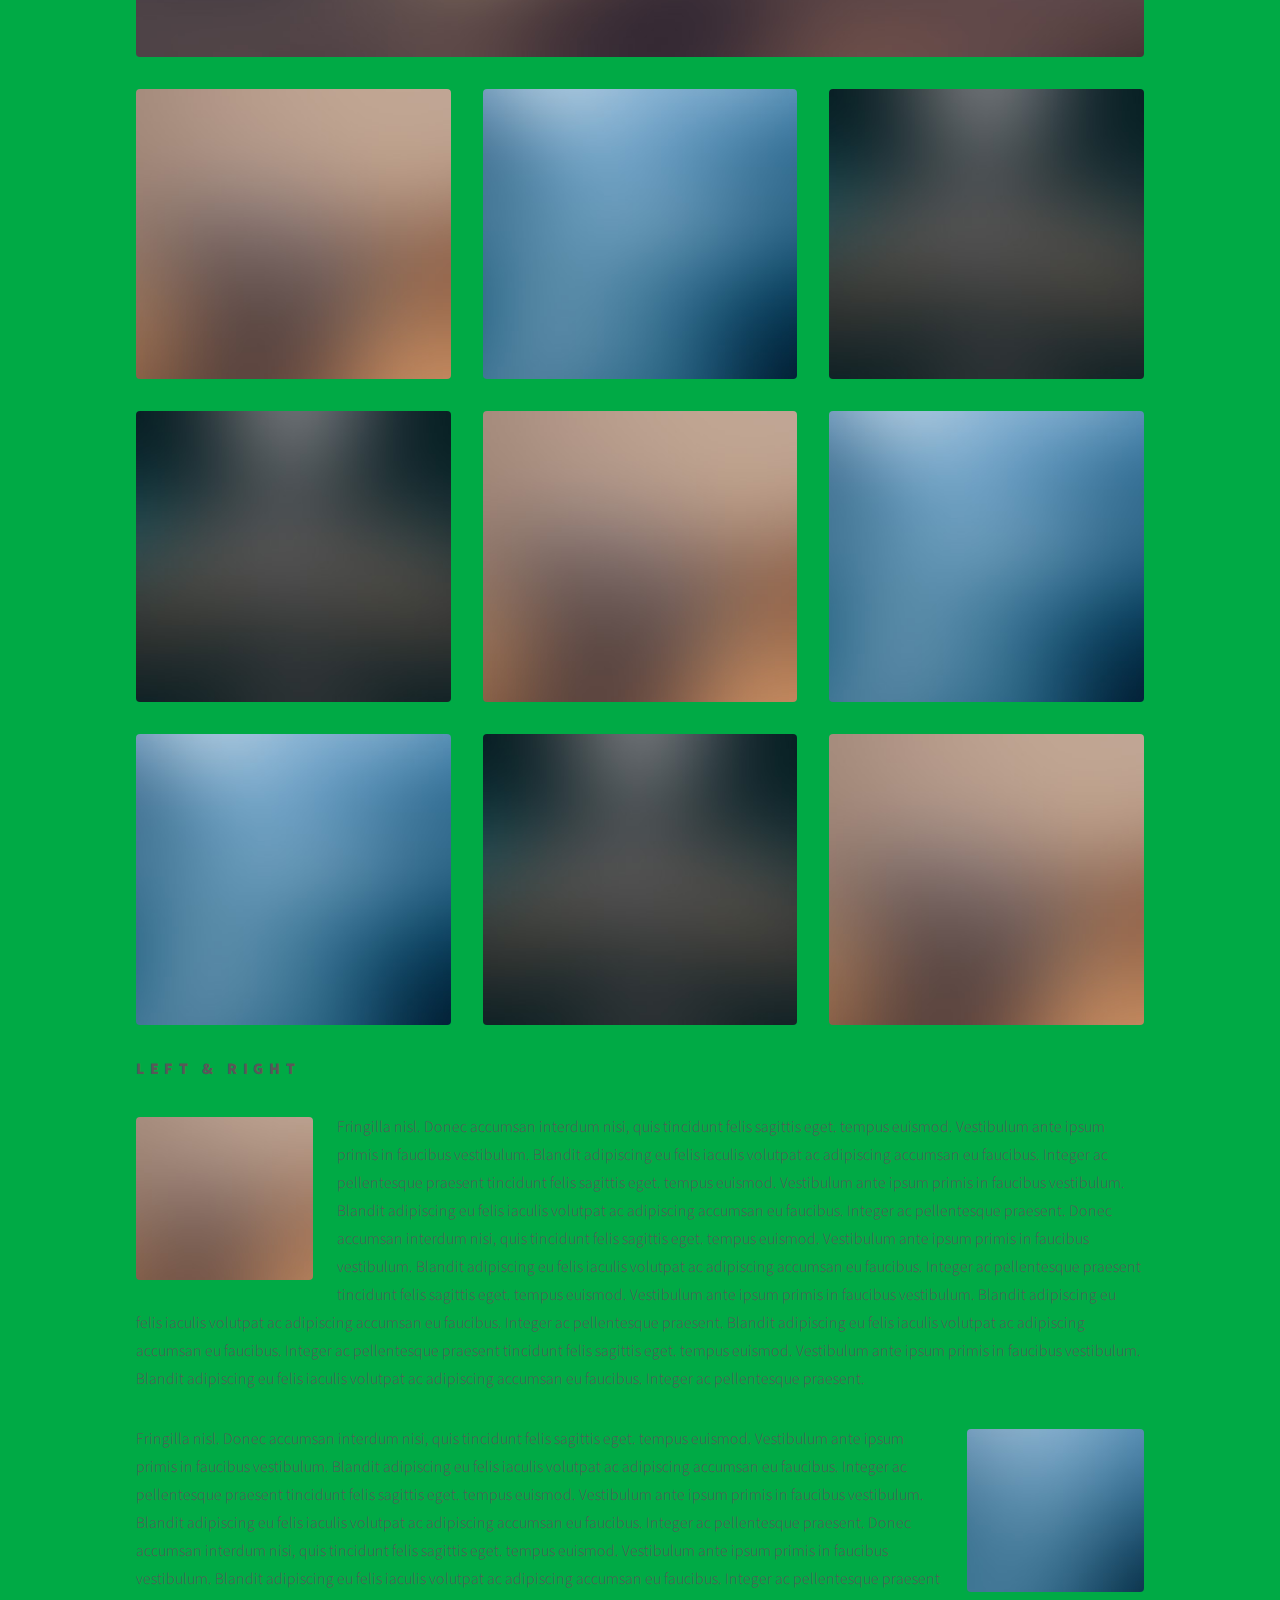
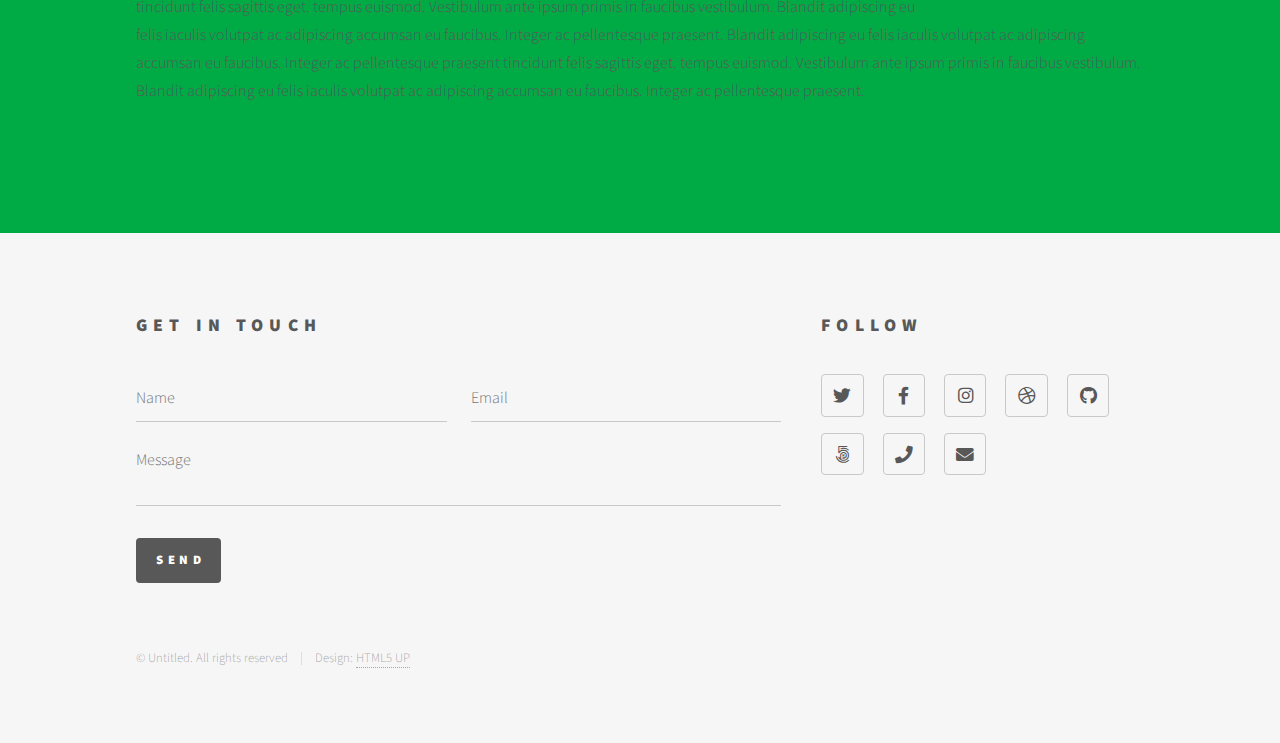
<file: phantom/elements.html>
<!DOCTYPE HTML>
<!--
	Phantom by HTML5 UP
	html5up.net | @ajlkn
	Free for personal and commercial use under the CCA 3.0 license (html5up.net/license)
-->
<html>
	<head>
		<title>Elements - Phantom by HTML5 UP</title>
		<meta charset="utf-8" />
		<meta name="viewport" content="width=device-width, initial-scale=1, user-scalable=no" />
		<link rel="stylesheet" href="assets/css/main.css" />
		<noscript><link rel="stylesheet" href="assets/css/noscript.css" /></noscript>
	</head>
	<body class="is-preload">
		<!-- Wrapper -->
			<div id="wrapper">

				<!-- Header -->
					<header id="header">
						<div class="inner">

							<!-- Logo -->
								<a href="index.html" class="logo">
									<span class="symbol"><img src="images/logo.svg" alt="" /></span><span class="title">Phantom</span>
								</a>

							<!-- Nav -->
								<nav>
									<ul>
										<li><a href="#menu">Menu</a></li>
									</ul>
								</nav>

						</div>
					</header>

				<!-- Menu -->
					<nav id="menu">
						<h2>Menu</h2>
						<ul>
							<li><a href="index.html">Home</a></li>
							<li><a href="generic.html">Ipsum veroeros</a></li>
							<li><a href="generic.html">Tempus etiam</a></li>
							<li><a href="generic.html">Consequat dolor</a></li>
							<li><a href="elements.html">Elements</a></li>
						</ul>
					</nav>

				<!-- Main -->
					<div id="main">
						<div class="inner">
							<h1>Elements</h1>

							<!-- Text -->
								<section>
									<h2>Text</h2>
									<p>This is <b>bold</b> and this is <strong>strong</strong>. This is <i>italic</i> and this is <em>emphasized</em>.
									This is <sup>superscript</sup> text and this is <sub>subscript</sub> text.
									This is <u>underlined</u> and this is code: <code>for (;;) { ... }</code>. Finally, <a href="#">this is a link</a>.</p>
									<hr />
									<p>Nunc lacinia ante nunc ac lobortis. Interdum adipiscing gravida odio porttitor sem non mi integer non faucibus ornare mi ut ante amet placerat aliquet. Volutpat eu sed ante lacinia sapien lorem accumsan varius montes viverra nibh in adipiscing blandit tempus accumsan.</p>
									<hr />
									<h2>Heading Level 2</h2>
									<h3>Heading Level 3</h3>
									<h4>Heading Level 4</h4>
									<hr />
									<h3>Blockquote</h3>
									<blockquote>Fringilla nisl. Donec accumsan interdum nisi, quis tincidunt felis sagittis eget tempus euismod. Vestibulum ante ipsum primis in faucibus vestibulum. Blandit adipiscing eu felis iaculis volutpat ac adipiscing accumsan faucibus. Vestibulum ante ipsum primis in faucibus lorem ipsum dolor sit amet nullam adipiscing eu felis.</blockquote>
									<h3>Preformatted</h3>
									<pre><code>i = 0;

while (!deck.isInOrder()) {
    print 'Iteration ' + i;
    deck.shuffle();
    i++;
}

print 'It took ' + i + ' iterations to sort the deck.';</code></pre>
								</section>

							<!-- Lists -->
								<section>
									<h2>Lists</h2>
									<div class="row">
										<div class="col-6 col-12-medium">
											<h3>Unordered</h3>
											<ul>
												<li>Dolor pulvinar etiam.</li>
												<li>Sagittis adipiscing.</li>
												<li>Felis enim feugiat.</li>
											</ul>
											<h3>Alternate</h3>
											<ul class="alt">
												<li>Dolor pulvinar etiam.</li>
												<li>Sagittis adipiscing.</li>
												<li>Felis enim feugiat.</li>
											</ul>
										</div>
										<div class="col-6 col-12-medium">
											<h3>Ordered</h3>
											<ol>
												<li>Dolor pulvinar etiam.</li>
												<li>Etiam vel felis viverra.</li>
												<li>Felis enim feugiat.</li>
												<li>Dolor pulvinar etiam.</li>
												<li>Etiam vel felis lorem.</li>
												<li>Felis enim et feugiat.</li>
											</ol>
											<h3>Icons</h3>
											<ul class="icons">
												<li><a href="#" class="icon brands style1 fa-twitter"><span class="label">Twitter</span></a></li>
												<li><a href="#" class="icon brands style1 fa-facebook-f"><span class="label">Facebook</span></a></li>
												<li><a href="#" class="icon brands style1 fa-instagram"><span class="label">Instagram</span></a></li>
												<li><a href="#" class="icon brands style1 fa-github"><span class="label">Github</span></a></li>
											</ul>
											<ul class="icons">
												<li><a href="#" class="icon brands style2 fa-twitter"><span class="label">Twitter</span></a></li>
												<li><a href="#" class="icon brands style2 fa-facebook-f"><span class="label">Facebook</span></a></li>
												<li><a href="#" class="icon brands style2 fa-instagram"><span class="label">Instagram</span></a></li>
												<li><a href="#" class="icon brands style2 fa-github"><span class="label">Github</span></a></li>
											</ul>
										</div>
									</div>
									<h2>Actions</h2>
									<div class="row">
										<div class="col-6 col-12-medium">
											<ul class="actions">
												<li><a href="#" class="button primary">Default</a></li>
												<li><a href="#" class="button">Default</a></li>
											</ul>
											<ul class="actions small">
												<li><a href="#" class="button primary small">Small</a></li>
												<li><a href="#" class="button small">Small</a></li>
											</ul>
											<ul class="actions stacked">
												<li><a href="#" class="button primary">Default</a></li>
												<li><a href="#" class="button">Default</a></li>
											</ul>
											<ul class="actions stacked">
												<li><a href="#" class="button primary small">Small</a></li>
												<li><a href="#" class="button small">Small</a></li>
											</ul>
										</div>
										<div class="col-6 col-12-medium">
											<ul class="actions stacked">
												<li><a href="#" class="button primary fit">Default</a></li>
												<li><a href="#" class="button fit">Default</a></li>
											</ul>
											<ul class="actions stacked">
												<li><a href="#" class="button primary small fit">Small</a></li>
												<li><a href="#" class="button small fit">Small</a></li>
											</ul>
										</div>
									</div>
								</section>

							<!-- Table -->
								<section>
									<h2>Table</h2>
									<h3>Default</h3>
									<div class="table-wrapper">
										<table>
											<thead>
												<tr>
													<th>Name</th>
													<th>Description</th>
													<th>Price</th>
												</tr>
											</thead>
											<tbody>
												<tr>
													<td>Item One</td>
													<td>Ante turpis integer aliquet porttitor.</td>
													<td>29.99</td>
												</tr>
												<tr>
													<td>Item Two</td>
													<td>Vis ac commodo adipiscing arcu aliquet.</td>
													<td>19.99</td>
												</tr>
												<tr>
													<td>Item Three</td>
													<td> Morbi faucibus arcu accumsan lorem.</td>
													<td>29.99</td>
												</tr>
												<tr>
													<td>Item Four</td>
													<td>Vitae integer tempus condimentum.</td>
													<td>19.99</td>
												</tr>
												<tr>
													<td>Item Five</td>
													<td>Ante turpis integer aliquet porttitor.</td>
													<td>29.99</td>
												</tr>
											</tbody>
											<tfoot>
												<tr>
													<td colspan="2"></td>
													<td>100.00</td>
												</tr>
											</tfoot>
										</table>
									</div>

									<h3>Alternate</h3>
									<div class="table-wrapper">
										<table class="alt">
											<thead>
												<tr>
													<th>Name</th>
													<th>Description</th>
													<th>Price</th>
												</tr>
											</thead>
											<tbody>
												<tr>
													<td>Item One</td>
													<td>Ante turpis integer aliquet porttitor.</td>
													<td>29.99</td>
												</tr>
												<tr>
													<td>Item Two</td>
													<td>Vis ac commodo adipiscing arcu aliquet.</td>
													<td>19.99</td>
												</tr>
												<tr>
													<td>Item Three</td>
													<td> Morbi faucibus arcu accumsan lorem.</td>
													<td>29.99</td>
												</tr>
												<tr>
													<td>Item Four</td>
													<td>Vitae integer tempus condimentum.</td>
													<td>19.99</td>
												</tr>
												<tr>
													<td>Item Five</td>
													<td>Ante turpis integer aliquet porttitor.</td>
													<td>29.99</td>
												</tr>
											</tbody>
											<tfoot>
												<tr>
													<td colspan="2"></td>
													<td>100.00</td>
												</tr>
											</tfoot>
										</table>
									</div>
								</section>

							<!-- Buttons -->
								<section>
									<h3>Buttons</h3>
									<ul class="actions">
										<li><a href="#" class="button primary">Primary</a></li>
										<li><a href="#" class="button">Default</a></li>
									</ul>
									<ul class="actions">
										<li><a href="#" class="button large">Large</a></li>
										<li><a href="#" class="button">Default</a></li>
										<li><a href="#" class="button small">Small</a></li>
									</ul>
									<ul class="actions fit">
										<li><a href="#" class="button primary fit">Fit</a></li>
										<li><a href="#" class="button fit">Fit</a></li>
										<li><a href="#" class="button fit">Fit</a></li>
									</ul>
									<ul class="actions fit small">
										<li><a href="#" class="button primary fit small">Fit + Small</a></li>
										<li><a href="#" class="button fit small">Fit + Small</a></li>
										<li><a href="#" class="button fit small">Fit + Small</a></li>
									</ul>
									<ul class="actions">
										<li><a href="#" class="button primary icon solid fa-download">Icon</a></li>
										<li><a href="#" class="button icon solid fa-upload">Icon</a></li>
										<li><a href="#" class="button icon solid fa-save">Icon</a></li>
									</ul>
									<ul class="actions">
										<li><span class="button primary disabled">Disabled</span></li>
										<li><span class="button disabled">Disabled</span></li>
									</ul>
								</section>

							<!-- Form -->
								<section>
									<h2>Form</h2>
									<form method="post" action="#">
										<div class="row gtr-uniform">
											<div class="col-6 col-12-xsmall">
												<input type="text" name="demo-name" id="demo-name" value="" placeholder="Name" />
											</div>
											<div class="col-6 col-12-xsmall">
												<input type="email" name="demo-email" id="demo-email" value="" placeholder="Email" />
											</div>
											<div class="col-12">
												<select name="demo-category" id="demo-category">
													<option value="">- Category -</option>
													<option value="1">Manufacturing</option>
													<option value="1">Shipping</option>
													<option value="1">Administration</option>
													<option value="1">Human Resources</option>
												</select>
											</div>
											<div class="col-4 col-12-small">
												<input type="radio" id="demo-priority-low" name="demo-priority" checked>
												<label for="demo-priority-low">Low</label>
											</div>
											<div class="col-4 col-12-small">
												<input type="radio" id="demo-priority-normal" name="demo-priority">
												<label for="demo-priority-normal">Normal</label>
											</div>
											<div class="col-4 col-12-small">
												<input type="radio" id="demo-priority-high" name="demo-priority">
												<label for="demo-priority-high">High</label>
											</div>
											<div class="col-6 col-12-small">
												<input type="checkbox" id="demo-copy" name="demo-copy">
												<label for="demo-copy">Email me a copy</label>
											</div>
											<div class="col-6 col-12-small">
												<input type="checkbox" id="demo-human" name="demo-human" checked>
												<label for="demo-human">Not a robot</label>
											</div>
											<div class="col-12">
												<textarea name="demo-message" id="demo-message" placeholder="Enter your message" rows="6"></textarea>
											</div>
											<div class="col-12">
												<ul class="actions">
													<li><input type="submit" value="Send Message" class="primary" /></li>
													<li><input type="reset" value="Reset" /></li>
												</ul>
											</div>
										</div>
									</form>
								</section>

							<!-- Image -->
								<section>
									<h2>Image</h2>
									<h3>Fit</h3>
									<div class="box alt">
										<div class="row gtr-uniform">
											<div class="col-12"><span class="image fit"><img src="images/pic13.jpg" alt="" /></span></div>
											<div class="col-4"><span class="image fit"><img src="images/pic01.jpg" alt="" /></span></div>
											<div class="col-4"><span class="image fit"><img src="images/pic02.jpg" alt="" /></span></div>
											<div class="col-4"><span class="image fit"><img src="images/pic03.jpg" alt="" /></span></div>
											<div class="col-4"><span class="image fit"><img src="images/pic03.jpg" alt="" /></span></div>
											<div class="col-4"><span class="image fit"><img src="images/pic01.jpg" alt="" /></span></div>
											<div class="col-4"><span class="image fit"><img src="images/pic02.jpg" alt="" /></span></div>
											<div class="col-4"><span class="image fit"><img src="images/pic02.jpg" alt="" /></span></div>
											<div class="col-4"><span class="image fit"><img src="images/pic03.jpg" alt="" /></span></div>
											<div class="col-4"><span class="image fit"><img src="images/pic01.jpg" alt="" /></span></div>
										</div>
									</div>
									<h3>Left &amp; Right</h3>
									<p><span class="image left"><img src="images/pic14.jpg" alt="" /></span>Fringilla nisl. Donec accumsan interdum nisi, quis tincidunt felis sagittis eget. tempus euismod. Vestibulum ante ipsum primis in faucibus vestibulum. Blandit adipiscing eu felis iaculis volutpat ac adipiscing accumsan eu faucibus. Integer ac pellentesque praesent tincidunt felis sagittis eget. tempus euismod. Vestibulum ante ipsum primis in faucibus vestibulum. Blandit adipiscing eu felis iaculis volutpat ac adipiscing accumsan eu faucibus. Integer ac pellentesque praesent. Donec accumsan interdum nisi, quis tincidunt felis sagittis eget. tempus euismod. Vestibulum ante ipsum primis in faucibus vestibulum. Blandit adipiscing eu felis iaculis volutpat ac adipiscing accumsan eu faucibus. Integer ac pellentesque praesent tincidunt felis sagittis eget. tempus euismod. Vestibulum ante ipsum primis in faucibus vestibulum. Blandit adipiscing eu felis iaculis volutpat ac adipiscing accumsan eu faucibus. Integer ac pellentesque praesent. Blandit adipiscing eu felis iaculis volutpat ac adipiscing accumsan eu faucibus. Integer ac pellentesque praesent tincidunt felis sagittis eget. tempus euismod. Vestibulum ante ipsum primis in faucibus vestibulum. Blandit adipiscing eu felis iaculis volutpat ac adipiscing accumsan eu faucibus. Integer ac pellentesque praesent.</p>
									<p><span class="image right"><img src="images/pic15.jpg" alt="" /></span>Fringilla nisl. Donec accumsan interdum nisi, quis tincidunt felis sagittis eget. tempus euismod. Vestibulum ante ipsum primis in faucibus vestibulum. Blandit adipiscing eu felis iaculis volutpat ac adipiscing accumsan eu faucibus. Integer ac pellentesque praesent tincidunt felis sagittis eget. tempus euismod. Vestibulum ante ipsum primis in faucibus vestibulum. Blandit adipiscing eu felis iaculis volutpat ac adipiscing accumsan eu faucibus. Integer ac pellentesque praesent. Donec accumsan interdum nisi, quis tincidunt felis sagittis eget. tempus euismod. Vestibulum ante ipsum primis in faucibus vestibulum. Blandit adipiscing eu felis iaculis volutpat ac adipiscing accumsan eu faucibus. Integer ac pellentesque praesent tincidunt felis sagittis eget. tempus euismod. Vestibulum ante ipsum primis in faucibus vestibulum. Blandit adipiscing eu felis iaculis volutpat ac adipiscing accumsan eu faucibus. Integer ac pellentesque praesent. Blandit adipiscing eu felis iaculis volutpat ac adipiscing accumsan eu faucibus. Integer ac pellentesque praesent tincidunt felis sagittis eget. tempus euismod. Vestibulum ante ipsum primis in faucibus vestibulum. Blandit adipiscing eu felis iaculis volutpat ac adipiscing accumsan eu faucibus. Integer ac pellentesque praesent.</p>
								</section>

						</div>
					</div>

				<!-- Footer -->
					<footer id="footer">
						<div class="inner">
							<section>
								<h2>Get in touch</h2>
								<form method="post" action="#">
									<div class="fields">
										<div class="field half">
											<input type="text" name="name" id="name" placeholder="Name" />
										</div>
										<div class="field half">
											<input type="email" name="email" id="email" placeholder="Email" />
										</div>
										<div class="field">
											<textarea name="message" id="message" placeholder="Message"></textarea>
										</div>
									</div>
									<ul class="actions">
										<li><input type="submit" value="Send" class="primary" /></li>
									</ul>
								</form>
							</section>
							<section>
								<h2>Follow</h2>
								<ul class="icons">
									<li><a href="#" class="icon brands style2 fa-twitter"><span class="label">Twitter</span></a></li>
									<li><a href="#" class="icon brands style2 fa-facebook-f"><span class="label">Facebook</span></a></li>
									<li><a href="#" class="icon brands style2 fa-instagram"><span class="label">Instagram</span></a></li>
									<li><a href="#" class="icon brands style2 fa-dribbble"><span class="label">Dribbble</span></a></li>
									<li><a href="#" class="icon brands style2 fa-github"><span class="label">GitHub</span></a></li>
									<li><a href="#" class="icon brands style2 fa-500px"><span class="label">500px</span></a></li>
									<li><a href="#" class="icon solid style2 fa-phone"><span class="label">Phone</span></a></li>
									<li><a href="#" class="icon solid style2 fa-envelope"><span class="label">Email</span></a></li>
								</ul>
							</section>
							<ul class="copyright">
								<li>&copy; Untitled. All rights reserved</li><li>Design: <a href="http://html5up.net">HTML5 UP</a></li>
							</ul>
						</div>
					</footer>

			</div>

		<!-- Scripts -->
			<script src="assets/js/jquery.min.js"></script>
			<script src="assets/js/browser.min.js"></script>
			<script src="assets/js/breakpoints.min.js"></script>
			<script src="assets/js/util.js"></script>
			<script src="assets/js/main.js"></script>

	</body>
</html>
</file>
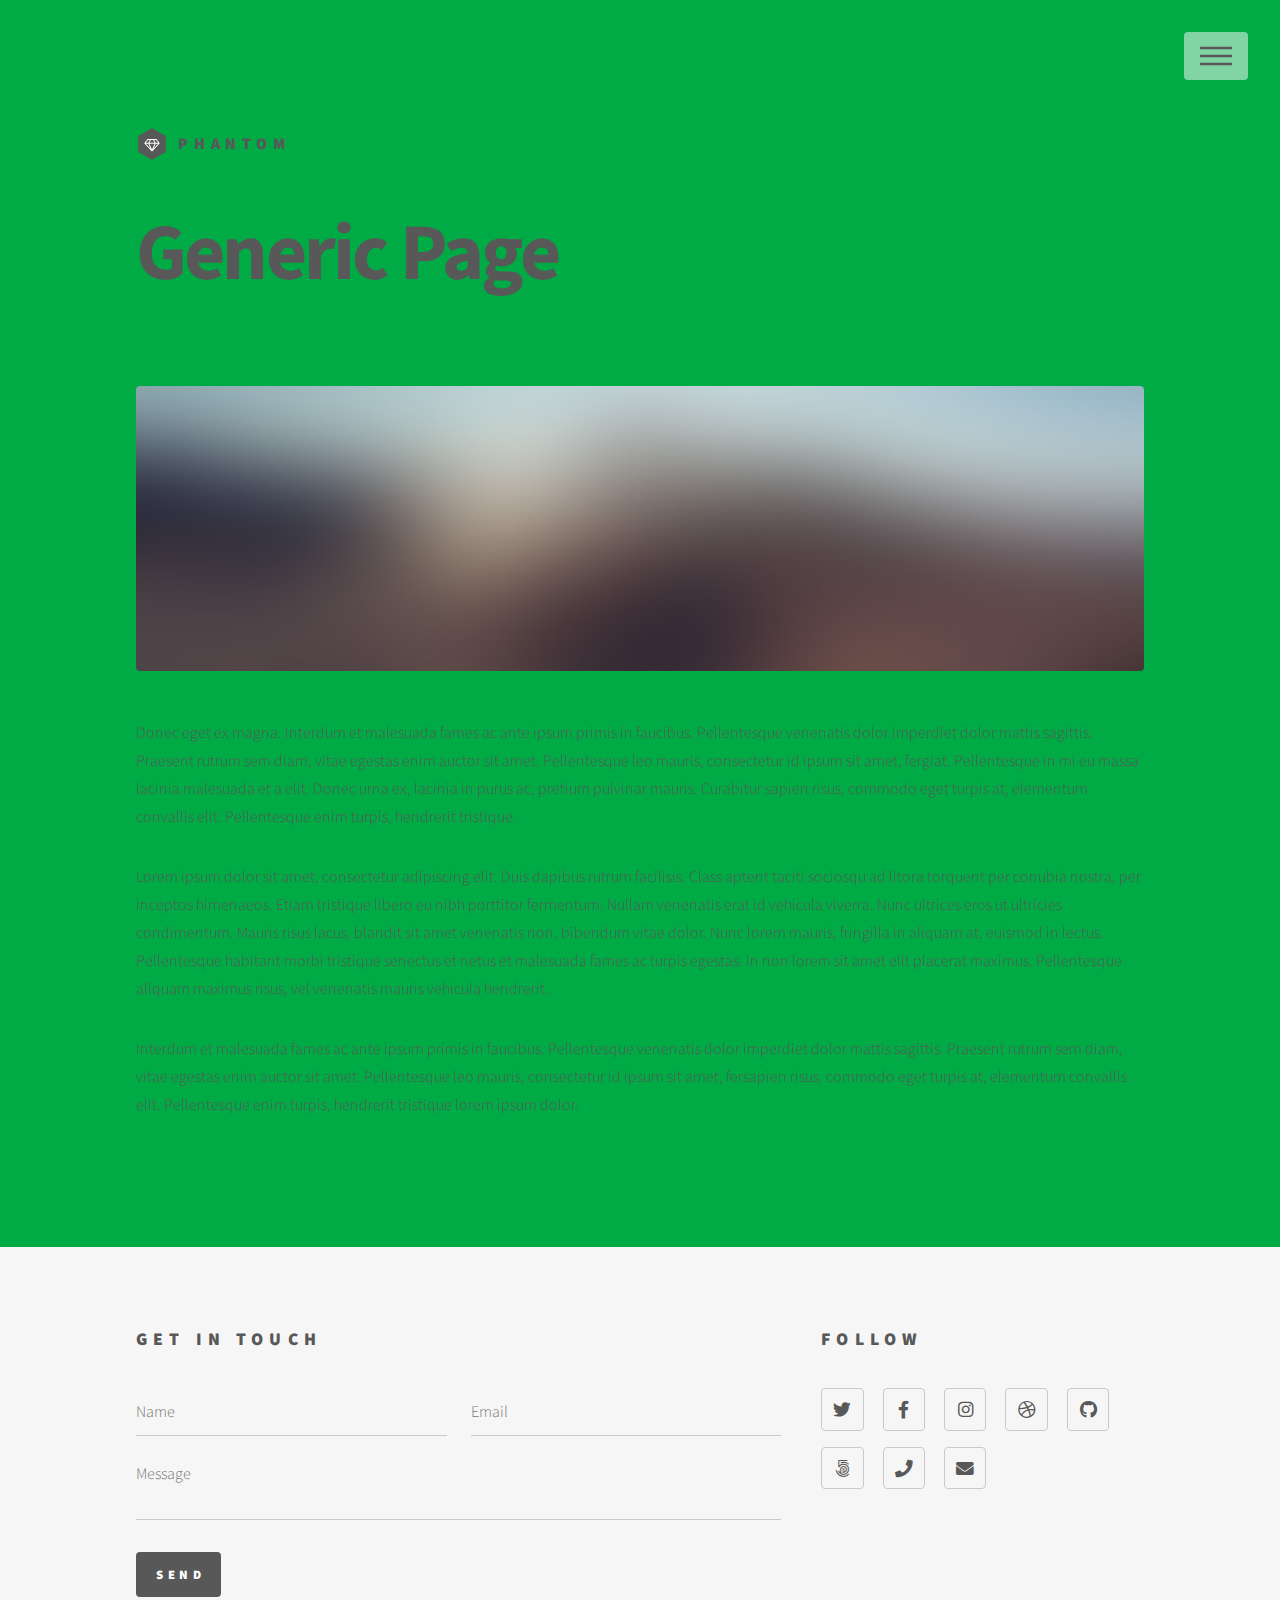
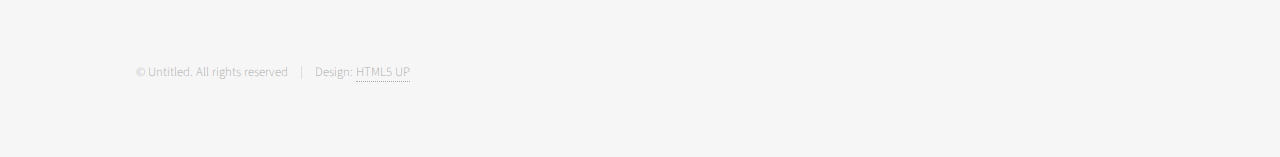
<file: phantom/generic.html>
<!DOCTYPE HTML>
<!--
	Phantom by HTML5 UP
	html5up.net | @ajlkn
	Free for personal and commercial use under the CCA 3.0 license (html5up.net/license)
-->
<html>
	<head>
		<title>Generic - Phantom by HTML5 UP</title>
		<meta charset="utf-8" />
		<meta name="viewport" content="width=device-width, initial-scale=1, user-scalable=no" />
		<link rel="stylesheet" href="assets/css/main.css" />
		<noscript><link rel="stylesheet" href="assets/css/noscript.css" /></noscript>
	</head>
	<body class="is-preload">
		<!-- Wrapper -->
			<div id="wrapper">

				<!-- Header -->
					<header id="header">
						<div class="inner">

							<!-- Logo -->
								<a href="index.html" class="logo">
									<span class="symbol"><img src="images/logo.svg" alt="" /></span><span class="title">Phantom</span>
								</a>

							<!-- Nav -->
								<nav>
									<ul>
										<li><a href="#menu">Menu</a></li>
									</ul>
								</nav>

						</div>
					</header>

				<!-- Menu -->
					<nav id="menu">
						<h2>Menu</h2>
						<ul>
							<li><a href="index.html">Home</a></li>
							<li><a href="generic.html">Ipsum veroeros</a></li>
							<li><a href="generic.html">Tempus etiam</a></li>
							<li><a href="generic.html">Consequat dolor</a></li>
							<li><a href="elements.html">Elements</a></li>
						</ul>
					</nav>

				<!-- Main -->
					<div id="main">
						<div class="inner">
							<h1>Generic Page</h1>
							<span class="image main"><img src="images/pic13.jpg" alt="" /></span>
							<p>Donec eget ex magna. Interdum et malesuada fames ac ante ipsum primis in faucibus. Pellentesque venenatis dolor imperdiet dolor mattis sagittis. Praesent rutrum sem diam, vitae egestas enim auctor sit amet. Pellentesque leo mauris, consectetur id ipsum sit amet, fergiat. Pellentesque in mi eu massa lacinia malesuada et a elit. Donec urna ex, lacinia in purus ac, pretium pulvinar mauris. Curabitur sapien risus, commodo eget turpis at, elementum convallis elit. Pellentesque enim turpis, hendrerit tristique.</p>
							<p>Lorem ipsum dolor sit amet, consectetur adipiscing elit. Duis dapibus rutrum facilisis. Class aptent taciti sociosqu ad litora torquent per conubia nostra, per inceptos himenaeos. Etiam tristique libero eu nibh porttitor fermentum. Nullam venenatis erat id vehicula viverra. Nunc ultrices eros ut ultricies condimentum. Mauris risus lacus, blandit sit amet venenatis non, bibendum vitae dolor. Nunc lorem mauris, fringilla in aliquam at, euismod in lectus. Pellentesque habitant morbi tristique senectus et netus et malesuada fames ac turpis egestas. In non lorem sit amet elit placerat maximus. Pellentesque aliquam maximus risus, vel venenatis mauris vehicula hendrerit.</p>
							<p>Interdum et malesuada fames ac ante ipsum primis in faucibus. Pellentesque venenatis dolor imperdiet dolor mattis sagittis. Praesent rutrum sem diam, vitae egestas enim auctor sit amet. Pellentesque leo mauris, consectetur id ipsum sit amet, fersapien risus, commodo eget turpis at, elementum convallis elit. Pellentesque enim turpis, hendrerit tristique lorem ipsum dolor.</p>
						</div>
					</div>

				<!-- Footer -->
					<footer id="footer">
						<div class="inner">
							<section>
								<h2>Get in touch</h2>
								<form method="post" action="#">
									<div class="fields">
										<div class="field half">
											<input type="text" name="name" id="name" placeholder="Name" />
										</div>
										<div class="field half">
											<input type="email" name="email" id="email" placeholder="Email" />
										</div>
										<div class="field">
											<textarea name="message" id="message" placeholder="Message"></textarea>
										</div>
									</div>
									<ul class="actions">
										<li><input type="submit" value="Send" class="primary" /></li>
									</ul>
								</form>
							</section>
							<section>
								<h2>Follow</h2>
								<ul class="icons">
									<li><a href="#" class="icon brands style2 fa-twitter"><span class="label">Twitter</span></a></li>
									<li><a href="#" class="icon brands style2 fa-facebook-f"><span class="label">Facebook</span></a></li>
									<li><a href="#" class="icon brands style2 fa-instagram"><span class="label">Instagram</span></a></li>
									<li><a href="#" class="icon brands style2 fa-dribbble"><span class="label">Dribbble</span></a></li>
									<li><a href="#" class="icon brands style2 fa-github"><span class="label">GitHub</span></a></li>
									<li><a href="#" class="icon brands style2 fa-500px"><span class="label">500px</span></a></li>
									<li><a href="#" class="icon solid style2 fa-phone"><span class="label">Phone</span></a></li>
									<li><a href="#" class="icon solid style2 fa-envelope"><span class="label">Email</span></a></li>
								</ul>
							</section>
							<ul class="copyright">
								<li>&copy; Untitled. All rights reserved</li><li>Design: <a href="http://html5up.net">HTML5 UP</a></li>
							</ul>
						</div>
					</footer>

			</div>

		<!-- Scripts -->
			<script src="assets/js/jquery.min.js"></script>
			<script src="assets/js/browser.min.js"></script>
			<script src="assets/js/breakpoints.min.js"></script>
			<script src="assets/js/util.js"></script>
			<script src="assets/js/main.js"></script>

	</body>
</html>
</file>
<file: formato.css>
h1 {color: purple;}
#f1 {color: yellow;}
.f2 {color: blue;}
#grande .x b {color: red;}
#grande .y b {color: blue;}
#grande .z b {color: cyan;}
</file>
<file: formato2.css>
h1 {color: purple; align = "center";}
#f1 {color: blue;}
#grande .x f {color: red;}
#grande .y f {color: blue;}
#grande .z f {color: cyan;}
#grande .z f2 {color: red;}
</file>
<file: phantom/assets/css/noscript.css>
/*
	Phantom by HTML5 UP
	html5up.net | @ajlkn
	Free for personal and commercial use under the CCA 3.0 license (html5up.net/license)
*/

/* Tiles */

	body.is-preload .tiles article {
		-moz-transform: none;
		-webkit-transform: none;
		-ms-transform: none;
		transform: none;
		opacity: 1;
	}
</file>
<file: Portfolio/css/general.css>
/*
Theme: Flatfy Theme
Author: Andrea Galanti
Bootstrap Version 
Build: 1.0
http://www.andreagalanti.it
*/

/*General */

body, html {
	height: 100%;
	width: 100%;
	overflow-x:hidden;
}

::-moz-selection{background:#1abc9c;color:white}

::selection{background:#1abc9c;color:white}

.abcen{position: absolute;bottom: 8%;}

.abcen1{position: absolute;top: 20%;}

.content-section-c {
	border-top: 1px solid #32465A;
	border-bottom: 1px solid #32465A;
	background-color: #34495e;
	padding: 90px 0;
}

.descp{
	margin: 0;
	padding: 0;
	line-height: 40px !important;
}

.glyphicon {
	margin-right: 10px;
}

.lead2 {
margin-bottom: 30px;
margin-top: 20px;
font-size: 18px;
line-height: 1.46428571;
font-weight: 300;
}

.lead3 {
margin-bottom: 0px;
margin-top: 0px;
font-size: 16px;
color: #8D8D8D;
line-height: 1.46428571;
font-weight: 300;
}

.float {
-webkit-animation-name: floatingx;
-webkit-animation-duration: 4s;
-webkit-animation-iteration-count: infinite;
-webkit-animation-timing-function: ease-in-out;
-moz-animation-name: floating;
-moz-animation-duration: 4s;
-moz-animation-iteration-count: infinite;
-moz-animation-timing-function: ease-in-out;
}

.phone-image {
max-width: 250px;
margin: auto;
}

.h1_home{
	font-size: 80px;
	font-family: arvo;
	font-weight: 300;
	letter-spacing: 6px;
}

.h3_home{font-weight: 300;}

/*own carousel */

#owl-demo .item{
  margin: 3px;
}
#owl-demo .item img{
  display: block;
  width: 100%;
  height: auto;
}

#owl-demo-1 .item{
  margin: 3px;
}
#owl-demo-1 .item img{
  display: block;
  width: 100%;
  height: auto;
}

/*magnific */
.mfp-bg {
background: #000000 !important;
opacity: 0.95 !important;
filter: alpha(opacity=95) !important;
}

.item .img-responsive {cursor:url(../img/cross.png),auto;}

/* Preloader */
#preloader {
	position: fixed;
	top:0;
	left:0;
	right:0;
	bottom:0;
	background-color:#fff; /* change if the mask should have another color then white */
	z-index:99; /* makes sure it stays on top */
}

#status {
	width:200px;
	height:200px;
	position:absolute;
	left:50%; /* centers the loading animation horizontally one the screen */
	top:50%; /* centers the loading animation vertically one the screen */
	background-image:url(../img/status.gif); /* path to your loading animation */
	background-repeat:no-repeat;
	background-position:center;
	margin:-100px 0 0 -100px; /* is width and height divided by two */
}


/* Button */ 
.mybutton_standard {
	border: 1px solid #fff;
	color: #fff;
}

.mybutton_cyano{
	border: 1px solid #4A90BE;
	color: #fff;
	background-color:#4A90BE;
}

.mybutton_cyano:hover{
	border: 1px solid #4A90BE;
	color: #4A90BE !important;
	background: rgba(204, 204, 204, 0);
}

.button_down img {
width: 50px;
	
}
.btn-primary {
	border-color: rgba(52, 73, 94, 0);
}

.tworow{margin-top: 90px;}

.social {
	font-size: 30px;
	text-decoration: none;
	list-style-type: none;
	color: #1abc9c; 
}

.social > a:hover {
	color: #1abc9c; 
}

.box-icon {
	height: 150px;
	width: 150px;
	-moz-border-radius: 35px;
	border-radius: 100%;
	padding: 47px 10px;
	background-color: #f0f1ec;
	color: #034b81;
	text-align: center;
	-webkit-transition: all 0.3s;
	-moz-transition: all 0.3s;
	transition: all 0.3s;
	margin-right: 15px;
}

.box-icon:hover {
	background-color: #1abc9c;
	color: #fff;
}

.owl-theme .owl-controls .owl-page span {
background: #1abc9c !important;
}

/* Nav */
.navbar {
	position: relative;
	min-height: 60px;
	margin-bottom: 0; 
	width: 100%;
	z-index: 999;
	border-radius: 0; 
}

.navbar-default {
	position: relative;
	min-height: 60px;
	width: 100%;
	z-index: 999;
	
}

.navbar-default .navbar-nav>li>a {
color: #ffffff;
}

.navbar-default .navbar-nav>li>a:hover {
color: #ECEBEB;
}

.navbar-default .navbar-brand {
color: #ffffff;
}
.navbar-default .navbar-brand:hover {
color: #ECEBEB;
}

.navbar-brand {
	font-family: arvo;
	letter-spacing: 3px;
	font-weight: 400 !important;
}

.lead {
	font-size: 16px;
	font-weight: 400;
}

.intro-header {
	height: 100%; /* Full PAge */
	padding-top: 50px; /* If you're making other pages, make sure there is 50px of padding to make sure the navbar doesn't overlap content! */
	padding-bottom: 50px;
	color: #f8f8f8;
	background: url(../img/intro/intro5.jpg) no-repeat center center;
	background-size: cover;
	text-align: center;
}

.intro-message {
	position: relative;
	padding-top: 12%;
	padding-bottom: 20%;
}

.list-inline {
	margin-top: 30px;
}
.intro-message > h1 {
	margin: 0;
	font-size: 5em;
	font-family: "Lato", "Helvetica Neue", Helvetica, Arial, sans-serif;
	font-weight: 400;
	letter-spacing: 3px;
}

.intro-divider {
	width: 400px;
	border-top: 1px solid #f8f8f8;
	border-bottom: 1px solid rgba(0, 0, 0, 0.2);
}

.intro-message > h3 {
	margin: 0;
	font-size: 2.8em;
	font-family: "Lato", "Helvetica Neue", Helvetica, Arial, sans-serif;
	font-weight: 300;
	letter-spacing: 0px;
	margin-top: 10px;
}


.network-name {
	font-size: 14px;
	font-weight: 400;
	letter-spacing: 1.5px;
}

.content-section-a {
	background-color: #f8f8f8;
	padding: 90px 0; 
}

.content-section-b {
	border-top: 1px solid #e7e7e7;
	border-bottom: 1px solid #e7e7e7;
	padding: 90px 0; 
}

.section-heading {
	margin-bottom: 30px;
}

.section-heading-spacer {
	border-top: 3px solid #e7e7e7;
	width: 200px;
	float: left;
}

.banner {
	padding: 100px 0;
	color: #f8f8f8;
	background: url(../img/intro/banner-bg.jpg) no-repeat center center;
	background-size: cover;
}

/* Animate */
.rotate{
    -webkit-transition-duration: 0.8s;
    -moz-transition-duration: 0.8s;
    -o-transition-duration: 0.8s;
    transition-duration: 0.8s;
     
    -webkit-transition-property: -webkit-transform;
    -moz-transition-property: -moz-transform;
    -o-transition-property: -o-transform;
    transition-property: transform;
     
    overflow:hidden;
 
    }  
 
.rotate:hover  
{
    -webkit-transform:rotate(360deg);
    -moz-transform:rotate(360deg);
    -o-transform:rotate(360deg);
}  



/* Style for form modal */
.content-style-form {
	position: relative;
	text-align: left;
}

.content-style-form h2 {
	margin: 0;
	padding: 0.4em 0 0.3em;
	text-align: center;
	font-weight: 300;
	font-size: 3.5em;
}

.content-style-form form {
	padding: 10px 30px;
}

.content-style-form form p {
	margin: 0 0 5px 0;
	font-size: 0.7em;
}

.content-style-form label {
	display: block;
	padding: 10px 0 0;
	color: #34495e;
	text-transform: uppercase;
	letter-spacing: 1px;
	font-weight: bold;
}

.content-style-form input[type="text"],
.content-style-form input[type="password"] {
	padding: 10px;
	width: 100%;
	border: 2px solid #ebd3bd;
	background: transparent;
	color: #b09a86;
	font-weight: 300;
	font-size: 2.2em;
}

.content-style-form input[type="text"]:focus,
.content-style-form input[type="password"]:focus {
	border-color: #e75854;
	color: #e75854;
}

.content-style-form input:focus {
	outline: 0;
}

.content-style-form button {
	display: block;
	margin-top: 2.5em;
	padding: 1.5em;
	width: 100%;
	border: none;
	background: #e75854;
	color: #fff;
	text-transform: uppercase;
	letter-spacing: 1px;
	font-weight: 800;
	font-size: 1.25em;
}

.content-style-form .icon-close {
	top: 0;
	right: 0;
	color: #ebd3bd;
	font-size: 75%;
}

.content-style-form .icon-close:hover {
	color: #e75854;
}

.js .content-style-form-1 h2,
.js .content-style-form-1 p,
.js .content-style-form-1 .icon-close {
	opacity: 0;
	-webkit-transition: opacity 0.2s 0.35s, -webkit-transform 0.2s 0.35s;
	transition: opacity 0.2s 0.35s, transform 0.2s 0.35s;
	-webkit-transform: scale(0.85);
	transform: scale(0.85);
}

.content-style-form-1 p:first-child {
	-webkit-transition-delay: 0.4s;
	transition-delay: 0.4s;
}

.content-style-form-1 p:nth-child(2) {
	-webkit-transition-delay: 0.45s;
	transition-delay: 0.45s;
}

.content-style-form-1 p:nth-child(3) {
	-webkit-transition-delay: 0.5s;
	transition-delay: 0.5s;
}

.morph-button.open .content-style-form-1 h2,
.morph-button.open .content-style-form-1 p,
.morph-button.open .content-style-form-1 .icon-close {
	opacity: 1;
	-webkit-transform: scale(1);
	transform: scale(1);
}

.js .content-style-form-2 h2,
.js .content-style-form-2 p,
.js .content-style-form-2 .icon-close {
	opacity: 0;
	-webkit-transition: opacity 0.2s 0.3s, -webkit-transform 0.2s 0.3s;
	transition: opacity 0.2s 0.3s, transform 0.2s 0.3s;
	-webkit-transform: translateY(50px);
	transform: translateY(50px);
}

.content-style-form-2 p:first-child {
	-webkit-transition-delay: 0.35s;
	transition-delay: 0.35s;
}

.content-style-form-2 p:nth-child(2) {
	-webkit-transition-delay: 0.4s;
	transition-delay: 0.4s;
}

.content-style-form-2 p:nth-child(3) {
	-webkit-transition-delay: 0.45s;
	transition-delay: 0.45s;
}

.content-style-form-2 p:nth-child(4) {
	-webkit-transition-delay: 0.5s;
	transition-delay: 0.5s;
}

.morph-button.open .content-style-form-2 h2,
.morph-button.open .content-style-form-2 p,
.morph-button.open .content-style-form-2 .icon-close {
	opacity: 1;
	-webkit-transform: translateY(0);
	transform: translateY(0);
}

.content-style-form-4 form {
	padding: 30px;
	background: #fff;
	color: #ccb096;
	font-size: 1.5em;
	-webkit-perspective: 1000px;
	perspective: 1000px;
}

.content-style-form-4 input[type="text"] {
	border: none;
	background-color: #f0f0f0;
}

.content-style-form-4 form button {
	background: #34495e;
}

.content-style-form-4 form button:focus,
.content-style-form-4 form button:hover {
	background: #1abc9c;
}

.js .content-style-form-4 p {
	opacity: 0;
	-webkit-transition: opacity 0.3s, -webkit-transform 0.3s;
	transition: opacity 0.3s, transform 0.3s;
	-webkit-transform: rotateX(-45deg);
	transform: rotateX(-45deg);
	-webkit-transform-origin: center top;
	transform-origin: center top;
}

.morph-button.open .content-style-form-4 p {
	opacity: 1;
	-webkit-transition: opacity 0.4s 0.2s, -webkit-transform 0.4s 0.2s;
	transition: opacity 0.4s 0.2s, transform 0.4s 0.2s;
	-webkit-transform: rotateY(0deg);
	transform: rotateY(0deg);
}

.morph-button.open .content-style-form-4 p:nth-child(2) {
	-webkit-transition-delay: 0.35s;
	transition-delay: 0.35s;
}

.content-style-social {
	padding: 30px;
	text-align: left;
}

.morph-button-inflow-2 > button svg {
	display: inline-block;
	padding-right: 10px;
	width: 20px;
	height: 20px;
	vertical-align: -5%;
}

.morph-button-inflow-2 > button svg path {
	fill: #e75854;
}

.content-style-social a {
	display: block;
	padding: 0.5em 0;
	color: #67c2d4;
	vertical-align: middle;
	text-transform: uppercase;
	letter-spacing: 1px;
	font-weight: 700;
	font-size: 0.8em;
	line-height: 32px;
}

.js .content-style-social a {
	-webkit-transition: -webkit-transform 0.3s;
	transition: transform 0.3s;
	-webkit-transform: translateX(100%);
	transform: translateX(100%);
}

.content-style-social a:hover {
	color: #e75854;
}

.content-style-social a:hover svg path {
	fill: #e75854;
}

.content-style-social a svg {
	display: inline-block;
	padding-right: 10px;
	vertical-align: middle;
	-webkit-backface-visibility: hidden;
}

.morph-button-inflow.open .content-style-social a {
	-webkit-transform: translateX(0);
	transform: translateX(0);	
}

.morph-button-inflow.open .content-style-social a:nth-child(2) {
	-webkit-transition-delay: 0.05s;
	transition-delay: 0.05s;
}

.morph-button-inflow.open .content-style-social a:nth-child(3) {
	-webkit-transition-delay: 0.1s;
	transition-delay: 0.1s;
}

/* Morph Button: Default Styles */

.morph-button {
	position: relative;
	display: block;
	margin: 0 auto;
}

.morph-button > button {
	position: relative;
	padding: 0 1em;
	border: none;
	background-color: #e85657;
	color: #f9f6e5;
	text-transform: uppercase;
	letter-spacing: 1px;
	font-weight: 700;
	line-height: 80px;
	overflow: hidden;
}

.morph-button.open > button {
	pointer-events: none;
}

.morph-content {
	pointer-events: none;
}

.morph-button.open .morph-content {
	pointer-events: auto;
}

/* Common styles for overlay and modal type (fixed morph) */
.morph-button-fixed,
.morph-button-fixed .morph-content {
	width: 300px;
	height: 80px;
}

.morph-button-fixed > button {
	z-index: 1000;
	width: 100%;
	height: 100%;
	-webkit-transition: opacity 0.1s 0.5s;
	transition: opacity 0.1s 0.5s;
}

.morph-button-fixed.open > button {
	opacity: 0;
	-webkit-transition: opacity 0.1s;
	transition: opacity 0.1s;
}

.morph-button-fixed .morph-content {
	position: fixed;
	z-index: 900;
	opacity: 0;
	-webkit-transition: opacity 0.3s 0.5s, width 0.4s 0.1s, height 0.4s 0.1s, top 0.4s 0.1s, left 0.4s 0.1s, margin 0.4s 0.1s;
	transition: opacity 0.3s 0.5s, width 0.4s 0.1s, height 0.4s 0.1s, top 0.4s 0.1s, left 0.4s 0.1s, margin 0.4s 0.1s;
}

.morph-button-fixed.open .morph-content {
	opacity: 1;
}

.morph-button-fixed .morph-content > div {
	visibility: hidden;
	height: 0;
	opacity: 0;
	-webkit-transition: opacity 0.1s, visibility 0s 0.1s, height 0s 0.1s;
	transition: opacity 0.1s, visibility 0s 0.1s, height 0s 0.1s;
}

.morph-button-fixed.open .morph-content > div {
	visibility: visible;
	height: auto;
	opacity: 1;
	-webkit-transition: opacity 0.3s 0.5s;
	transition: opacity 0.3s 0.5s;
}

.morph-button-fixed.active > button {
	z-index: 2000;
}

.morph-button-fixed.active .morph-content {
	z-index: 1900;
}

/* Transitions for overlay button and sidebar button */
.morph-button-overlay .morph-content,
.morph-button-sidebar .morph-content {
	-webkit-transition: opacity 0.3s 0.5s, width 0.4s 0.1s, height 0.4s 0.1s, top 0.4s 0.1s, left 0.4s 0.1s;
	transition: opacity 0.3s 0.5s, width 0.4s 0.1s, height 0.4s 0.1s, top 0.4s 0.1s, left 0.4s 0.1s;
}

.morph-button-overlay.open .morph-content,
.morph-button-sidebar.open .morph-content {
	-webkit-transition: width 0.4s 0.1s, height 0.4s 0.1s, top 0.4s 0.1s, left 0.4s 0.1s;
	transition: width 0.4s 0.1s, height 0.4s 0.1s, top 0.4s 0.1s, left 0.4s 0.1s;	
}

/* Morph Button Style: Overlay */
.morph-button.morph-button-overlay {
	margin: 50px auto;
}

.morph-button-overlay .morph-content {
	overflow: hidden;
	background: #e85657;
}

.morph-button-overlay.open .morph-content {
	top: 0 !important;
	left: 0 !important;
	width: 100%;
	height: 100%;
}

/* Morph Button Style: Modal */
.morph-button-modal::before {
	position: fixed;
	top: 0;
	left: 0;
	z-index: 800;
	width: 100%;
	height: 100%;
	background: rgba(0,0,0,0.5);
	content: '';
	opacity: 0;
	-webkit-transition: opacity 0.5s;
	transition: opacity 0.5s;
	pointer-events: none;
}

.morph-button-modal.open::before {
	opacity: 1;
	pointer-events: auto;
}

.morph-button-modal.active::before {
	z-index: 1800;
}

.morph-button-modal .morph-content {
	overflow: hidden;
	-webkit-transition: opacity 0.3s 0.5s, width 0.4s 0.1s, height 0.4s 0.1s, top 0.4s 0.1s, left 0.4s 0.1s, margin 0.4s 0.1s;
	transition: opacity 0.3s 0.5s, width 0.4s 0.1s, height 0.4s 0.1s, top 0.4s 0.1s, left 0.4s 0.1s, margin 0.4s 0.1s;
}

.morph-button-modal.open .morph-content {
	top: 50% !important;
	left: 50% !important;
	margin: -210px 0 0 -300px;
	width: 600px;
	height: 420px;
	-webkit-transition: width 0.4s 0.1s, height 0.4s 0.1s, top 0.4s 0.1s, left 0.4s 0.1s, margin 0.4s 0.1s;
	transition: width 0.4s 0.1s, height 0.4s 0.1s, top 0.4s 0.1s, left 0.4s 0.1s, margin 0.4s 0.1s;
}

/* Colors and sizes for individual modals */
.morph-button.morph-button-modal-1 {
	float: left;
}

.morph-button.morph-button-modal-2,
.morph-button.morph-button-modal-3 {
	display: inline-block;
	margin: 10px 15px;
}

.morph-button-modal-1 > button,
.morph-button-modal-1 .morph-content {
	background-color: #553445;
}

.morph-button-modal-2 > button,
.morph-button-modal-2 .morph-content,
.morph-button-modal-3 > button,
.morph-button-modal-3 .morph-content {
	background-color: #fef0e3;
	color: #e75854;
}

.morph-button-modal-4 {
	display: inline-block;
}

.morph-button-modal-4 > button,
.morph-button-modal-4 .morph-content {
	background-color: #faf1e0;
	color: #553445;
}

.morph-button-modal-4 > button span,
.morph-button-modal-4 .morph-clone {
	padding-left: 10px;
	color: #286f81;
}

.morph-button-modal-4 .morph-clone {
	position: absolute;
	right: 34px;
	bottom: 30px;
	z-index: 100;
	letter-spacing: 1px;
	font-weight: 700;
	-webkit-transition: bottom 0.4s 0.1s, right 0.4s 0.1s;
	transition: bottom 0.4s 0.1s, right 0.4s 0.1s;
}

.morph-button-modal-4.open .morph-clone,
.no-js .morph-button-modal-4 .morph-clone {
	right: 10px;
	bottom: 10px;
}

.morph-button-modal-1::before {
	background: rgba(240,221,204,0.7);
}

.morph-button-modal-2.open .morph-content {
	margin: -210px 0 0 -170px;
	width: 340px;
	height: 420px;
}

.morph-button-modal-3.open .morph-content {
	margin: -255px 0 0 -210px;
	width: 420px;
	height: 510px;
}

.morph-button-modal-3.open .morph-content > div {
	height: 420px;
}

.morph-button-modal-2.open .morph-content > div,
.morph-button-modal-3.open .morph-content > div {
 	-webkit-transition: opacity 0.3s 0.3s;
	transition: opacity 0.3s 0.3s;
}

.morph-button-modal-4.open .morph-content {
	margin: -200px 0 0 -320px;
	width: 640px;
	height: 400px;
}

/* Morph Button Style: In the content flow */
.morph-button-inflow {
	overflow: hidden;
	max-width: 100%;
	height: 70px;
}

.morph-button-inflow > button {
	width: 100%;
	line-height: 70px;
}

.morph-button-inflow .morph-content {
	position: absolute;
	top: 0;
	left: 0;
	width: 100%;
}

.morph-button-inflow .morph-content .morph-clone {
	padding: 0;
	font-weight: 700;
	font-size: 1.5em;
	line-height: 70px;
}

/* Colors and sizes for individual in flow buttons */
.morph-button-inflow-1 {
	width: 600px;
	margin: 2em auto;
	-webkit-transition: height 0.5s cubic-bezier(0.7,0,0.3,1);
	transition: height 0.5s cubic-bezier(0.7,0,0.3,1);
}

.morph-button-inflow-1 > button span {
	visibility: hidden;
}

.morph-button-inflow-1 .morph-content .morph-clone {
	color: #FFFFFF;
	background: #1abc9c;
}

.morph-button-inflow-2 {
	position: absolute;
	top: 50%;
	left: 50%;
	width: 220px;
	background-color: #fef0e3;
	-webkit-transition: height 0.3s, width 0.3s, -webkit-transform 0.3s;
	transition: height 0.3s, width 0.3s, transform 0.3s;
	-webkit-transform: translateX(-50%) translateY(-50%);
	transform: translateX(-50%) translateY(-50%);
}

.morph-button-inflow-2 > button {
	position: absolute;
	top: 0;
	left: 0;
	width: 100%;
	height: 100%;
	background-color: transparent;
	color: #e75854;
	-webkit-transition: -webkit-transform 0.3s;
	transition: transform 0.3s;
}

.morph-button-inflow-2.open > button {
	-webkit-transform: translateX(-100%);
	transform: translateX(-100%);
}

.morph-button-inflow-2 .morph-content {
	width: 260px;
	height: 200px;
}

.morph-button-inflow-2.open {
	width: 260px;
}

/* Morph Button Style: Sidebar */
.morph-button-sidebar,
.morph-button-sidebar .morph-content {
	width: 60px;
	height: 60px;
}

.morph-button-sidebar {
	position: fixed;
	bottom: 50px;
	left: 50px;
}

.morph-button-sidebar > button {
	line-height: 60px;
	font-size: 1.6em;
	padding: 0;
}

.morph-button-sidebar .morph-content {
	background: #e85657;
}

.morph-button-sidebar.open .morph-content {
	top: 0 !important;
	left: 0 !important;
	width: 300px;
	height: 100%;
	overflow: hidden;
	-webkit-backface-visibility: hidden;
}

/* Let's add some nice easing for all cases */
.morph-button .morph-content,
.morph-button.open .morph-content,
.morph-button-modal-4 .morph-clone {
	-webkit-transition-timing-function: cubic-bezier(0.7,0,0.3,1);
	transition-timing-function: cubic-bezier(0.7,0,0.3,1);
}

/* Helper classes */
.noscroll {
	overflow: hidden;
}

.morph-button-overlay.scroll .morph-content {
	overflow-y: scroll;
}

.morph-button-sidebar.scroll .morph-content {
	overflow: auto;
}

/* No JS fallback: let's hide the button and show the content */
.no-js .morph-button > button {
	display: none;
}

.no-js .morph-button {
	margin: 10px 0;
	float: none;
}

.no-js .morph-button,
.no-js .morph-button .morph-content,
.no-js .morph-button .morph-content > div {
	position: relative;
	width: auto;
	height: auto;
	opacity: 1;
	visibility: visible;
	top: auto;
	left: auto;
	-webkit-transform: none;
	transform: none;
	pointer-events: auto;
}

.no-js .morph-button .morph-content .icon-close {
	display: none;
}

.no-js .morph-button-sidebar {
	width: 300px;
	position: fixed;
	top: 0;
	left: 0;
	margin: 0;
	height: 100%;
	background: #e85657;
	overflow: auto;
}

.no-transition {
	-webkit-transition: none !important;
	transition: none !important;
}

/* Media Queries */
/* Media queries!
-------------------------------------------------------------------------------*/

/* 960 Screens */
@media only screen and (min-width: 960px) and (max-width: 1250px) {
	
}
@media only screen and (min-width: 768px) and (max-width: 820px) {
	
}
/* Tablet */
@media only screen and (min-width: 768px) and (max-width: 959px) {
	
		h1, .h1 {
			font-size: 50px;
		}
		
		h3, .h3 {
			font-size: 20px;
		}
		
}


/* All Mobile Sizes (devices and browser) */
	@media only screen and (max-width: 767px) {
		.intro-header {
			height: 100%;
			padding-top: 50px;
			padding-bottom: 50px;
			color: #f8f8f8;
		    background-image: none; 
			background-size: cover;
			text-align: center;
			background-color: #34495e;
		}
		
		h1, .h1 {
			font-size: 50px;
		}
		
		h3, .h3 {
			font-size: 20px;
		}
		#gallery1{display:none}
		
		.button_down {display:none}
		
		
	}

/* Mobile Landscape */
@media only screen and (min-width: 480px) and (max-width: 767px) { 
	
	
	
}

/* Mobile Portrait */
@media only screen and (max-width: 479px) {
	
	
}
@media screen and (max-width: 600px) {
	.morph-button-modal.open .morph-content {
		top: 0% !important;
		left: 0% !important;
		margin: 0;
		width: 100%;
		height: 100%;
		overflow-y: scroll;
		-webkit-transition: width 0.4s 0.1s, height 0.4s 0.1s, top 0.4s 0.1s, left 0.4s 0.1s;
		transition: width 0.4s 0.1s, height 0.4s 0.1s, top 0.4s 0.1s, left 0.4s 0.1s;
	}
}

@media screen and (max-width: 400px) {
	.morph-button-fixed,
	.morph-button-fixed .morph-content {
		width: 200px;
		height: 80px;
	}

	.morph-button-fixed > button {
		font-size: 75%;
	}

	.morph-button-sidebar > button {
		font-size: 1.6em;
	}

	.morph-button-inflow .morph-content .morph-clone {
		font-size: 0.9em;
	}

	.morph-button-modal-4,
	.morph-button-modal-4 .morph-content {
		width: 220px;
		height: 120px;
	}

	.morph-button-modal-4 > button {
		font-size: 100%;
		line-height: 50px;
	}

	.morph-button-modal-4 > button span {
		display: block;
	}

	.morph-button-modal-4 .morph-clone {
		right: 83px;
		bottom: 26px;
	}

	.morph-button-sidebar,
	.morph-button-sidebar .morph-content {
		width: 100% !important;
		height: 60px !important;
	}

	.morph-button-sidebar {
		bottom: 0px;
		left: 0px;
	}

	.morph-button-sidebar.open .morph-content {
		height: 100% !important;
	}
}

@media (max-width: 1199px) {
	ul.banner-social-buttons {
		float: left;
		margin-top: 15px;
	}	
}

@media (max-width: 767px) {
	.banner h2 {
		margin: 0;
		text-shadow: 2px 2px 3px rgba(0, 0, 0, 0.6);
		font-size: 3em;
	}

	ul.banner-social-buttons > li {
		display: block;
		margin-bottom: 20px;
		padding: 0;
	}

	ul.banner-social-buttons > li:last-child {
		margin-bottom: 0;
	}	
}

footer {
	background-color: #f8f8f8;
	padding: 50px 0;
}

p.copyright {
	margin: 15px 0 0;
}

@media (max-width: 767px) {
	.intro-message {
		padding-bottom: 15%;
	}

	.intro-message > h1 {
		font-size: 3em;
	}

	ul.intro-social-buttons > li {
		display: block;
		margin-bottom: 20px;
		padding: 0;
	}

	ul.intro-social-buttons > li:last-child {
		margin-bottom: 0;
	}

	.intro-divider {
		width: 100%;
	}
}


@media screen and (max-width: 770px) {
	.mockup-left {
		float: none;
		margin: 0 auto 20px;
	}

	.mockup-right {
		
	}

	.joiner {
		display: block;
	}
}

@media screen and (max-width: 400px) {
	.mockup-content > span:nth-last-child(2) {
		width: calc(100% - 210px);
	}
}

@media screen and (max-width: 25em) {

	.codrops-icon span {
		display: none;
	}

}
</file>
<file: Portfolio/css/custom.css>
/* Owl Carousel Bootstrap Custom CSS */

/* Header Navigation */
#top-nav{
	border-bottom: 1px solid #e1e6dd;
	background: #FFF;
	-webkit-transform: translateZ(0)

}
#top-nav.navbar{
	margin-bottom: 0px;

}
#top-nav.navbar .nav{
	margin: 8px 0px;
}
	
#top-nav.navbar .nav > li > a {
	padding: 6px 12px;
	margin: 0px;
	text-transform: uppercase;
	font-weight: 400;

	-webkit-transition: background-color 200ms ease;
	-moz-transition: background-color 200ms ease;
	-o-transition: background-color 200ms ease;
	transition: background-color 200ms ease;
}
#top-nav.navbar .nav > li > a.download{
	-webkit-border-radius: 3px;
	-moz-border-radius: 3px;
	border-radius: 3px;
}

#top-nav.navbar .nav > li > a.download-on{
	background-color: #ff8a3c;
	color: #ffffff;
}
#top-nav.navbar .nav > li > a.download-on:hover{
	color: #ffffff;
	background-color: #ff7920;
}
.btn-navbar span.icon-bar{
	margin-top: 0px;
}

/* Header  */

#header{
	background: #f1f1f1;
	padding: 100px 0 100px;
}
#header h1{
	color: #7fc242;
	margin-bottom: 10px;
	margin-top: 40px;
}
#header h3{
	margin-bottom: 30px;
	width: 400px;
}
#header .btn-success {
	padding: 15px 30px;
	margin-bottom: 5px;
}
#header .logo{
	display: block;
	margin-top:60px;
	float: right
}
img.arrow-down{
	margin: 0 auto;
	display: block;
}
h1{
	margin-top: 80px;
}

pre.pre-show{
	margin: 40px 0px;

}
.tab-content pre.pre-show{
	margin: 0px 0px 0px 0px;
}
.nav-tabs{
	margin-top: 20px;
	margin-bottom: 0px;
	
}
.tab-content{
	border-left: 1px solid #ddd;
	border-right: 1px solid #ddd;
	border-bottom: 1px solid #ddd;
	-webkit-border-radius: 0px 0px 4px 4px;
	-moz-border-radius: 0px 0px 4px 4px;
	border-radius: 0px 0px 4px 4px;
	
}
/* Content */
.table th, .table td {
padding: 8px 12px;
}

.wrap_title{margin-bottom: 30px;}

/*  Owl */
#owl-demo .item{
	margin: 4px;
}
#owl-demo .item img{
	display: block;
	width: 100%;
	height: auto;
}
/* Footer */

#footer{
	padding: 20px 0px;
	background: #f3f3f3;
	text-align: center
}
.twitter-share-button{
	top: 4px;
	position: relative;
}

/* Demo Slides */

#owl-example .item{
	padding: 30px 0px;
	margin: 10px;
	color: #FFF;
	-webkit-border-radius: 3px;
	-moz-border-radius: 3px;
	border-radius: 3px;
	text-align: center;
}
#owl-example .item img{
	width: auto;
	margin: 0 auto;
	display: block;
}
#owl-example .item h3{
	font-size: 28px;
	font-weight: 300;
	margin: 25px 0 0;
}
#owl-example .item h4{
	margin: 5px 0 0;
	font-size: 18px;
}
.item h1{
	margin: inherit;
}

.orange{
	background: #ff8a3c;
}
.darkCyan{
	background: #42bdc2;
}
.forestGreen{
	background: #7fc242;
}
.yellow {
	background: #ffd800;
}
.dodgerBlue {
	background: #388bd1;
}
.skyBlue {
	background: #a1def8;
}
.zombieGreen {
	background: #3fbf79;
}
.violet {
	background: #db6ac5;
}
.yellowLight {
	background: #fee664;
}
.steelGray {
	background: #cad3d0;
}

/* More Demo Box */

#example-info h1,
#more h1{
	margin-top: 40px;
}
.demos-row{
	margin-top: 30px;
	margin-bottom: 30px;
}
.demo-page{
	margin-top: 0px;
	margin-bottom: 100px;
}
.demo-box{
	display: block;
	background: #f3f3f3;
	text-align: center;
	font-size: 18px;
	-webkit-border-radius: 3px;
	-moz-border-radius: 3px;
	border-radius: 3px;
}
.demo-box h3{
	padding-bottom:20px;
	margin: 0px;
	color: #869690;
}
.demo-box:hover{
	text-decoration: none;
}
.demo-wrapper{
	padding: 30px 0px 20px 0px;
	padding-left: 30px;
	padding-right: 30px;
}
.demo-slide {
	float: left;
}
.demo-slide .bg{
	background: #aebab6;
	margin-right: 1px;
	height: 100%;
}
.demo-box:hover .demo-slide .bg{
	background: #7fc242;
}
/* Images */
.demo-images .demo-slide{
	height: 40px;
	width: 33.3333333%;
}

/* Full */
.demo-full {
	padding-left: 0px;
	padding-right: 0px;
}
.demo-full .demo-slide{
	height: 40px;
	width: 25%;
}

/* Custom */
.demo-custom .demo-slide{
	height: 40px;
	width: 10%;
}
/* One */
.demo-one .demo-slide{
	height: 40px;
	width: 100%;
}

/* json */

.demo-Json .demo-slide {
	height: 40px;
	width: 20%;
}
.demo-Json-custom .demo-slide{
	height: 40px;
	width: 33.3333333%;
}
/* loading icon */

.demo-lazy .demo-slide{
	height: 40px;
	width: 33.3333333%;
}
.demo-lazy .demo-slide .bg{
background: url('../img/AjaxLoader.gif') no-repeat center center #aebab6;
}

/* Auto Height */
.demo-height .demo-slide{
	height: 40px;
	width: 100%;
}

/* Changelog  */
#changelog{
	margin-bottom: 40px;
}
#changelog .label{
	margin-bottom:10px;
}
#changelog .log{
	margin-bottom: 30px;
	padding-bottom: 30px;
	border-bottom: 1px solid #e1e6dd;
}
/* Faq */
#faq dt {
	line-height: 26px;
}
#faq dd{
	line-height: 22px;
	margin-bottom: 20px;
}



/* Responsive Stuff */


@media (max-width: 979px) {
	.navbar-fixed-top .navbar-inner, .navbar-fixed-bottom .navbar-inner {
	padding: 0px;
	}
	.navbar-fixed-top, .navbar-fixed-bottom {
	position: fixed;
	}
}
@media (max-width: 768px) {
	.navbar.navbar-fixed-top{
		position: static;
	}
	.btn.btn-navbar{
		margin: 9px 20px 9px 8px;
		padding: 10px 10px;
	}
	.nav-collapse .nav > li{
		border-top: 1px solid #e1e6dd;
		text-align: center
	}
	#header .logo{
		margin-top:40px;
		margin: 20px auto 0px;
		float: none;
		height: 150px;
	}
	#header {
		text-align: center;
		padding: 60px 0px 30px;
	}
	#header h1{
		margin: 10px 0;
	}
	#header h3{
	margin-bottom: 10px;
	width: auto;
	padding: 0px 20px;
	}
	h1 {
		font-size: 38px;
		margin: 20px 0;
	}
	h2 {
		font-size: 24px;
	}
	h3 {
		font-size: 20px;
	}
	h4 {
		font-size: 16px;
	}
	h5 {
		font-size: 13px;
	}
	h6 {
		font-size: 12px;
	}

}


@media (max-width: 480px) {
	.navbar-fixed-top, .navbar-fixed-bottom {
	position: static;
	}
	#header {
		text-align: center;
		padding: 20px 0px 20px;
	}
	#header .logo{
		margin-top:0px;
	}

}

/*
NO MORE TABLES!! ;)
*/
@media (max-width: 767px) {

	.hp-table table, .hp-table thead, .hp-table .hp-table tbody, .hp-table th, .hp-table td, .hp-table tr { 
		display: block; 
	}
	.hp-table thead tr { 
		display: none;
	}
	.hp-table tr { border: 0px solid #ccc; margin-bottom: 10px; }
	
	.hp-table td:before { 
		top: 6px;
		left: 6px;
		width: 45%; 
		padding-right: 10px; 
		white-space: nowrap;
	}

	.hp-table td:nth-of-type(2):before { 
		content: "Default:";
		font-weight: bold;
	}
	.hp-table td:nth-of-type(3):before { 
		content: "Type:";
		font-weight: bold;
	}
	.hp-table td:nth-of-type(4):before { 
		content: "Description:";
		font-weight: bold;
	}
}
</file>
<file: Portfolio/css/style.css>
/*
Theme: Flatfy Theme
Author: Andrea Galanti
Bootstrap Version 
Build: 1.0
http://www.andreagalanti.it
*/

@font-face {
  font-family: 'Lato';
  src: url('../fonts/lato/lato-black.eot');
  src: url('../fonts/lato/lato-black.eot?#iefix') format('embedded-opentype'), url('../fonts/lato/lato-black.woff') format('woff'), url('../fonts/lato/lato-black.ttf') format('truetype'), url('../fonts/lato/lato-black.svg#latoblack') format('svg');
  font-weight: 900;
  font-style: normal;
}
@font-face {
  font-family: 'Lato';
  src: url('../fonts/lato/lato-bold.eot');
  src: url('../fonts/lato/lato-bold.eot?#iefix') format('embedded-opentype'), url('../fonts/lato/lato-bold.woff') format('woff'), url('../fonts/lato/lato-bold.ttf') format('truetype'), url('../fonts/lato/lato-bold.svg#latobold') format('svg');
  font-weight: bold;
  font-style: normal;
}
@font-face {
  font-family: 'Lato';
  src: url('../fonts/lato/lato-bolditalic.eot');
  src: url('../fonts/lato/lato-bolditalic.eot?#iefix') format('embedded-opentype'), url('../fonts/lato/lato-bolditalic.woff') format('woff'), url('../fonts/lato/lato-bolditalic.ttf') format('truetype'), url('../fonts/lato/lato-bolditalic.svg#latobold-italic') format('svg');
  font-weight: bold;
  font-style: italic;
}
@font-face {
  font-family: 'Lato';
  src: url('../fonts/lato/lato-italic.eot');
  src: url('../fonts/lato/lato-italic.eot?#iefix') format('embedded-opentype'), url('../fonts/lato/lato-italic.woff') format('woff'), url('../fonts/lato/lato-italic.ttf') format('truetype'), url('../fonts/lato/lato-italic.svg#latoitalic') format('svg');
  font-weight: normal;
  font-style: italic;
}
@font-face {
  font-family: 'Lato';
  src: url('../fonts/lato/lato-light.eot');
  src: url('../fonts/lato/lato-light.eot?#iefix') format('embedded-opentype'), url('../fonts/lato/lato-light.woff') format('woff'), url('../fonts/lato/lato-light.ttf') format('truetype'), url('../fonts/lato/lato-light.svg#latolight') format('svg');
  font-weight: 300;
  font-style: normal;
}
@font-face {
  font-family: 'Lato';
  src: url('../fonts/lato/lato-regular.eot');
  src: url('../fonts/lato/lato-regular.eot?#iefix') format('embedded-opentype'), url('../fonts/lato/lato-regular.woff') format('woff'), url('../fonts/lato/lato-regular.ttf') format('truetype'), url('../fonts/lato/lato-regular.svg#latoregular') format('svg');
  font-weight: normal;
  font-style: normal;
}
@font-face {
  font-family: "Flat-UI-Icons";
  src: url('../fonts/flat-ui-icons-regular.eot');
  src: url('../fonts/flat-ui-icons-regular.eot?#iefix') format('embedded-opentype'), url('../fonts/flat-ui-icons-regular.woff') format('woff'), url('../fonts/flat-ui-icons-regular.ttf') format('truetype'), url('../fonts/flat-ui-icons-regular.svg#flat-ui-icons-regular') format('svg');
  font-weight: normal;
  font-style: normal;
}

/* Use the following CSS code if you want to use data attributes for inserting your icons */
[data-icon]:before {
  font-family: 'Flat-UI-Icons';
  content: attr(data-icon);
  speak: none;
  font-weight: normal;
  font-variant: normal;
  text-transform: none;
  -webkit-font-smoothing: antialiased;
  -moz-osx-font-smoothing: grayscale;
}
/* Use the following CSS code if you want to have a class per icon */
/*
Instead of a list of all class selectors,
you can use the generic selector below, but it's slower:
[class*="fui-"] {
*/
.fui-arrow-right,
.fui-arrow-left,
.fui-cmd,
.fui-check-inverted,
.fui-heart,
.fui-location,
.fui-plus,
.fui-check,
.fui-cross,
.fui-list,
.fui-new,
.fui-video,
.fui-photo,
.fui-volume,
.fui-time,
.fui-eye,
.fui-chat,
.fui-search,
.fui-user,
.fui-mail,
.fui-lock,
.fui-gear,
.fui-radio-unchecked,
.fui-radio-checked,
.fui-checkbox-unchecked,
.fui-checkbox-checked,
.fui-calendar-solid,
.fui-pause,
.fui-play,
.fui-check-inverted-2 {
  display: inline-block;
  font-family: 'Flat-UI-Icons';
  speak: none;
  font-style: normal;
  font-weight: normal;
  font-variant: normal;
  text-transform: none;
  -webkit-font-smoothing: antialiased;
  -moz-osx-font-smoothing: grayscale;
}
.fui-arrow-right:before {
  content: "\e02c";
}
.fui-arrow-left:before {
  content: "\e02d";
}
.fui-cmd:before {
  content: "\e02f";
}
.fui-check-inverted:before {
  content: "\e006";
}
.fui-heart:before {
  content: "\e007";
}
.fui-location:before {
  content: "\e008";
}
.fui-plus:before {
  content: "\e009";
}
.fui-check:before {
  content: "\e00a";
}
.fui-cross:before {
  content: "\e00b";
}
.fui-list:before {
  content: "\e00c";
}
.fui-new:before {
  content: "\e00d";
}
.fui-video:before {
  content: "\e00e";
}
.fui-photo:before {
  content: "\e00f";
}
.fui-volume:before {
  content: "\e010";
}
.fui-time:before {
  content: "\e011";
}
.fui-eye:before {
  content: "\e012";
}
.fui-chat:before {
  content: "\e013";
}
.fui-search:before {
  content: "\e01c";
}
.fui-user:before {
  content: "\e01d";
}
.fui-mail:before {
  content: "\e01e";
}
.fui-lock:before {
  content: "\e01f";
}
.fui-gear:before {
  content: "\e024";
}
.fui-radio-unchecked:before {
  content: "\e02b";
}
.fui-radio-checked:before {
  content: "\e032";
}
.fui-checkbox-unchecked:before {
  content: "\e033";
}
.fui-checkbox-checked:before {
  content: "\e034";
}
.fui-calendar-solid:before {
  content: "\e022";
}
.fui-pause:before {
  content: "\e03b";
}
.fui-play:before {
  content: "\e03c";
}
.fui-check-inverted-2:before {
  content: "\e000";
}
.dropdown-arrow-inverse {
  border-bottom-color: #34495e !important;
  border-top-color: #34495e !important;
}
body {
	height: 100%;
	width: 100%;
  font-family: "Lato", Helvetica, Arial, sans-serif;
  font-size: 16px;
  line-height: 1.72222;
  color: #34495e;
  background-color: #ffffff;
}
a {
  color: #34495e;
  text-decoration: none;
  -webkit-transition: 0.25s;
  transition: 0.25s;
}
a:hover,
a:focus {
  color: #34495e;
  text-decoration: none;
}
a:focus {
  outline: none;
}
.img-rounded {
  border-radius: 6px;
}
.img-thumbnail {
  padding: 4px;
  line-height: 1.72222;
  background-color: #ffffff;
  border: 2px solid #bdc3c7;
  border-radius: 6px;
  -webkit-transition: all 0.25s ease-in-out;
  transition: all 0.25s ease-in-out;
  display: inline-block;
  max-width: 100%;
  height: auto;
}
.img-comment {
  font-size: 15px;
  line-height: 1.2;
  font-style: italic;
  margin: 24px 0;
}
h1,
h2,
h3,
h4,
h5,
h6,
.h1,
.h2,
.h3,
.h4,
.h5,
.h6 {
  font-family: inherit;
  font-weight: 700;
  line-height: 1.1;
  color: inherit;
}
h1 small,
h2 small,
h3 small,
h4 small,
h5 small,
h6 small,
.h1 small,
.h2 small,
.h3 small,
.h4 small,
.h5 small,
.h6 small {
  color: #e7e9ec;
}
h1,
h2,
h3 {
  margin-top: 30px;
  margin-bottom: 5px;
}
h4,
h5,
h6 {
  margin-top: 15px;
  margin-bottom: 15px;
}
h6 {
  font-weight: normal;
}
h1,
.h1 {
  font-size: 80px;
}
h2,
.h2 {
  font-size: 63px;
}
h3,
.h3 {
  font-size: 30px;
}
h4,
.h4 {
  font-size: 20px;
}
p {
  font-size: 16px;
  line-height: 1.72222;
  margin: 0 0 15px;
}
li{list-style-type:none}
.white {color:white}
.hidden { visibility: hidden;}
.lead {
  margin-bottom: 30px;
  margin-top: 20px;
  font-size: 20px;
  line-height: 1.46428571;
  font-weight: 300;
}
@media (min-width: 768px) {
  .lead {
	
  }
}
small,
.small {
  font-size: 83%;
  line-height: 2.067;
}
.text-muted {
  color: #bdc3c7;
}
.text-inverse {
  color: #ffffff;
}
.text-primary {
  color: #1abc9c;
}
a.text-primary:hover {
  color: #15967d;
}
.text-warning {
  color: #f1c40f;
}
a.text-warning:hover {
  color: #c19d0c;
}
.text-danger {
  color: #e74c3c;
}
a.text-danger:hover {
  color: #b93d30;
}
.text-success {
  color: #2ecc71;
}
a.text-success:hover {
  color: #25a35a;
}
.text-info {
  color: #3498db;
}
a.text-info:hover {
  color: #2a7aaf;
}
.bg-primary {
  color: #ffffff;
  background-color: #34495e;
}
a.bg-primary:hover {
  background-color: #222f3d;
}
.bg-success {
  background-color: #dff0d8;
}
a.bg-success:hover {
  background-color: #c1e2b3;
}
.bg-info {
  background-color: #d9edf7;
}
a.bg-info:hover {
  background-color: #afd9ee;
}
.bg-warning {
  background-color: #fcf8e3;
}
a.bg-warning:hover {
  background-color: #f7ecb5;
}
.bg-danger {
  background-color: #f2dede;
}
a.bg-danger:hover {
  background-color: #e4b9b9;
}
.page-header {
  padding-bottom: 14px;
  margin: 60px 0 30px;
  border-bottom: 1px solid #e7e9ec;
}
ul,
ol {
  margin-bottom: 15px;
}
dl {
  margin-bottom: 30px;
}
dt,
dd {
  line-height: 1.72222;
}
@media (min-width: 768px) {
  .dl-horizontal dt {
    width: 160px;
  }
  .dl-horizontal dd {
    margin-left: 180px;
  }
}
abbr[title],
abbr[data-original-title] {
  border-bottom: 1px dotted #bdc3c7;
}
blockquote {
  border-left: 3px solid #e7e9ec;
  padding: 0 0 0 16px;
  margin: 0 0 30px;
}
blockquote p {
  font-size: 20px;
  line-height: 1.55;
  font-weight: normal;
  margin-bottom: .4em;
}
blockquote small,
blockquote .small {
  font-size: 18px;
  line-height: 1.72222;
  font-style: italic;
  color: inherit;
}
blockquote small:before,
blockquote .small:before {
  content: "";
}
blockquote.pull-right {
  padding-right: 16px;
  padding-left: 0;
  border-right: 3px solid #e7e9ec;
  border-left: 0;
}
blockquote.pull-right small:after {
  content: "";
}
address {
  margin-bottom: 30px;
  line-height: 1.72222;
}
code,
kbd,
pre,
samp {
  font-family: Monaco, Menlo, Consolas, "Courier New", monospace;
}
code {
  padding: 2px 6px;
  font-size: 85%;
  color: #c7254e;
  background-color: #f9f2f4;
  border-radius: 4px;
}
kbd {
  padding: 2px 6px;
  font-size: 85%;
  color: #ffffff;
  background-color: #34495e;
  border-radius: 4px;
  box-shadow: none;
}
pre {
  padding: 8px;
  margin: 0 0 15px;
  font-size: 13px;
  line-height: 1.72222;
  color: inherit;
  background-color: #ffffff;
  border: 2px solid #e7e9ec;
  border-radius: 6px;
  white-space: pre;
}
.pre-scrollable {
  max-height: 340px;
}
.thumbnail {
  display: block;
  padding: 4px;
  margin-bottom: 5px;
  line-height: 1.72222;
  background-color: #ffffff;
  border: 2px solid #bdc3c7;
  border-radius: 6px;
  -webkit-transition: all 0.25s ease-in-out;
  transition: all 0.25s ease-in-out;
}
.thumbnail > img,
.thumbnail a > img {
  display: block;
  max-width: 100%;
  height: auto;
  margin-left: auto;
  margin-right: auto;
}
a.thumbnail:hover,
a.thumbnail:focus,
a.thumbnail.active {
  border-color: #16a085;
}
.thumbnail .caption {
  padding: 9px;
  color: #34495e;
}
.btn {

  font-size: 15px;
  font-weight: normal;
  line-height: 1.4;
  border-radius: 4px;
  padding: 10px 15px;
  -webkit-font-smoothing: subpixel-antialiased;
  -webkit-transition: border .25s linear, color .25s linear, background-color .25s linear;
  transition: border .25s linear, color .25s linear, background-color .25s linear;
}
.btn:hover,
.btn:focus {
  outline: none;
  color: #ffffff;
}
.btn:active,
.btn.active {
  outline: none;
  -webkit-box-shadow: none;
  box-shadow: none;
}
.btn.disabled,
.btn[disabled],
fieldset[disabled] .btn {
  background-color: #bdc3c7;
  color: rgba(255, 255, 255, 0.75);
  opacity: 0.7;
  filter: alpha(opacity=70);
}
.btn > [class^="fui-"] {
  margin: 0 1px;
  position: relative;
  line-height: 1;
  top: 1px;
}
.btn-xs.btn > [class^="fui-"] {
  font-size: 11px;
  top: 0;
}
.btn-hg.btn > [class^="fui-"] {
  top: 2px;
}
.btn-default {
  color: #ffffff;
  background-color: #bdc3c7;
}
.btn-default:hover,
.btn-default:focus,
.btn-default:active,
.btn-default.active,
.open .dropdown-toggle.btn-default {
  color: #ffffff;
  background-color: #cacfd2;
  border-color: #cacfd2;
}
.btn-default:active,
.btn-default.active,
.open .dropdown-toggle.btn-default {
  background: #a1a6a9;
  border-color: #a1a6a9;
}
.btn-default.disabled,
.btn-default[disabled],
fieldset[disabled] .btn-default,
.btn-default.disabled:hover,
.btn-default[disabled]:hover,
fieldset[disabled] .btn-default:hover,
.btn-default.disabled:focus,
.btn-default[disabled]:focus,
fieldset[disabled] .btn-default:focus,
.btn-default.disabled:active,
.btn-default[disabled]:active,
fieldset[disabled] .btn-default:active,
.btn-default.disabled.active,
.btn-default[disabled].active,
fieldset[disabled] .btn-default.active {
  background-color: #bdc3c7;
  border-color: #bdc3c7;
}
.btn-primary {
  color: #ffffff;
  background-color: #1abc9c;
}
.btn-primary:hover,
.btn-primary:focus,
.btn-primary:active,
.btn-primary.active,
.open .dropdown-toggle.btn-primary {
  color: #ffffff;
  background-color: #48c9b0;
  border-color: #48c9b0;
}
.btn-primary:active,
.btn-primary.active,
.open .dropdown-toggle.btn-primary {
  background: #16a085;
  border-color: #16a085;
}
.btn-primary.disabled,
.btn-primary[disabled],
fieldset[disabled] .btn-primary,
.btn-primary.disabled:hover,
.btn-primary[disabled]:hover,
fieldset[disabled] .btn-primary:hover,
.btn-primary.disabled:focus,
.btn-primary[disabled]:focus,
fieldset[disabled] .btn-primary:focus,
.btn-primary.disabled:active,
.btn-primary[disabled]:active,
fieldset[disabled] .btn-primary:active,
.btn-primary.disabled.active,
.btn-primary[disabled].active,
fieldset[disabled] .btn-primary.active {
  background-color: #1abc9c;
  border-color: #1abc9c;
}
.btn-info {
  color: #ffffff;
  background-color: #3498db;
}
.btn-info:hover,
.btn-info:focus,
.btn-info:active,
.btn-info.active,
.open .dropdown-toggle.btn-info {
  color: #ffffff;
  background-color: #5dade2;
  border-color: #5dade2;
}
.btn-info:active,
.btn-info.active,
.open .dropdown-toggle.btn-info {
  background: #2c81ba;
  border-color: #2c81ba;
}
.btn-info.disabled,
.btn-info[disabled],
fieldset[disabled] .btn-info,
.btn-info.disabled:hover,
.btn-info[disabled]:hover,
fieldset[disabled] .btn-info:hover,
.btn-info.disabled:focus,
.btn-info[disabled]:focus,
fieldset[disabled] .btn-info:focus,
.btn-info.disabled:active,
.btn-info[disabled]:active,
fieldset[disabled] .btn-info:active,
.btn-info.disabled.active,
.btn-info[disabled].active,
fieldset[disabled] .btn-info.active {
  background-color: #3498db;
  border-color: #3498db;
}
.btn-danger {
  color: #ffffff;
  background-color: #e74c3c;
}
.btn-danger:hover,
.btn-danger:focus,
.btn-danger:active,
.btn-danger.active,
.open .dropdown-toggle.btn-danger {
  color: #ffffff;
  background-color: #ec7063;
  border-color: #ec7063;
}
.btn-danger:active,
.btn-danger.active,
.open .dropdown-toggle.btn-danger {
  background: #c44133;
  border-color: #c44133;
}
.btn-danger.disabled,
.btn-danger[disabled],
fieldset[disabled] .btn-danger,
.btn-danger.disabled:hover,
.btn-danger[disabled]:hover,
fieldset[disabled] .btn-danger:hover,
.btn-danger.disabled:focus,
.btn-danger[disabled]:focus,
fieldset[disabled] .btn-danger:focus,
.btn-danger.disabled:active,
.btn-danger[disabled]:active,
fieldset[disabled] .btn-danger:active,
.btn-danger.disabled.active,
.btn-danger[disabled].active,
fieldset[disabled] .btn-danger.active {
  background-color: #e74c3c;
  border-color: #e74c3c;
}
.btn-success {
  color: #ffffff;
  background-color: #2ecc71;
}
.btn-success:hover,
.btn-success:focus,
.btn-success:active,
.btn-success.active,
.open .dropdown-toggle.btn-success {
  color: #ffffff;
  background-color: #58d68d;
  border-color: #58d68d;
}
.btn-success:active,
.btn-success.active,
.open .dropdown-toggle.btn-success {
  background: #27ad60;
  border-color: #27ad60;
}
.btn-success.disabled,
.btn-success[disabled],
fieldset[disabled] .btn-success,
.btn-success.disabled:hover,
.btn-success[disabled]:hover,
fieldset[disabled] .btn-success:hover,
.btn-success.disabled:focus,
.btn-success[disabled]:focus,
fieldset[disabled] .btn-success:focus,
.btn-success.disabled:active,
.btn-success[disabled]:active,
fieldset[disabled] .btn-success:active,
.btn-success.disabled.active,
.btn-success[disabled].active,
fieldset[disabled] .btn-success.active {
  background-color: #2ecc71;
  border-color: #2ecc71;
}
.btn-warning {
  color: #ffffff;
  background-color: #f1c40f;
}
.btn-warning:hover,
.btn-warning:focus,
.btn-warning:active,
.btn-warning.active,
.open .dropdown-toggle.btn-warning {
  color: #ffffff;
  background-color: #f5d313;
  border-color: #f5d313;
}
.btn-warning:active,
.btn-warning.active,
.open .dropdown-toggle.btn-warning {
  background: #cda70d;
  border-color: #cda70d;
}
.btn-warning.disabled,
.btn-warning[disabled],
fieldset[disabled] .btn-warning,
.btn-warning.disabled:hover,
.btn-warning[disabled]:hover,
fieldset[disabled] .btn-warning:hover,
.btn-warning.disabled:focus,
.btn-warning[disabled]:focus,
fieldset[disabled] .btn-warning:focus,
.btn-warning.disabled:active,
.btn-warning[disabled]:active,
fieldset[disabled] .btn-warning:active,
.btn-warning.disabled.active,
.btn-warning[disabled].active,
fieldset[disabled] .btn-warning.active {
  background-color: #f1c40f;
  border-color: #f1c40f;
}
.btn-inverse {
  color: #ffffff;
  background-color: #34495e;
}
.btn-inverse:hover,
.btn-inverse:focus,
.btn-inverse:active,
.btn-inverse.active,
.open .dropdown-toggle.btn-inverse {
  color: #ffffff;
  background-color: #415b76;
  border-color: #415b76;
}
.btn-inverse:active,
.btn-inverse.active,
.open .dropdown-toggle.btn-inverse {
  background: #34495e;
  border-color: #34495e;
}
.btn-inverse.disabled,
.btn-inverse[disabled],
fieldset[disabled] .btn-inverse,
.btn-inverse.disabled:hover,
.btn-inverse[disabled]:hover,
fieldset[disabled] .btn-inverse:hover,
.btn-inverse.disabled:focus,
.btn-inverse[disabled]:focus,
fieldset[disabled] .btn-inverse:focus,
.btn-inverse.disabled:active,
.btn-inverse[disabled]:active,
fieldset[disabled] .btn-inverse:active,
.btn-inverse.disabled.active,
.btn-inverse[disabled].active,
fieldset[disabled] .btn-inverse.active {
  background-color: #34495e;
  border-color: #34495e;
}
.btn-embossed {
  -webkit-box-shadow: inset 0 -2px 0 rgba(0, 0, 0, 0.15);
  box-shadow: inset 0 -2px 0 rgba(0, 0, 0, 0.15);
}
.btn-embossed.active,
.btn-embossed:active {
  -webkit-box-shadow: inset 0 2px 0 rgba(0, 0, 0, 0.15);
  box-shadow: inset 0 2px 0 rgba(0, 0, 0, 0.15);
}
.btn-wide {
  min-width: 140px;
  padding-left: 30px;
  padding-right: 30px;
}
.btn-link {
  color: #16a085;
}
.btn-link:hover,
.btn-link:focus {
  color: #1abc9c;
  text-decoration: underline;
  background-color: transparent;
}
.btn-link[disabled]:hover,
fieldset[disabled] .btn-link:hover,
.btn-link[disabled]:focus,
fieldset[disabled] .btn-link:focus {
  color: #bdc3c7;
  text-decoration: none;
}
.btn-hg {
  padding: 13px 20px;
  font-size: 22px;
  line-height: 1.227;
  border-radius: 6px;
}
.btn-lg {
  padding: 10px 19px;
  font-size: 17px;
  line-height: 1.471;
  border-radius: 6px;
}
.btn-sm {
  padding: 9px 13px;
  font-size: 13px;
  line-height: 1.385;
  border-radius: 4px;
}
.btn-xs {
  padding: 6px 9px;
  font-size: 12px;
  line-height: 1.083;
  border-radius: 3px;
}
.btn-tip {
  font-weight: 300;
  padding-left: 10px;
  font-size: 92%;
}
.btn-block {
  white-space: normal;
}
.btn-default .caret {
  border-top-color: #ffffff;
}
.btn-primary .caret,
.btn-success .caret,
.btn-warning .caret,
.btn-danger .caret,
.btn-info .caret {
  border-top-color: #ffffff;
}
.dropup .btn-default .caret {
  border-bottom-color: #ffffff;
}
.dropup .btn-primary .caret,
.dropup .btn-success .caret,
.dropup .btn-warning .caret,
.dropup .btn-danger .caret,
.dropup .btn-info .caret {
  border-bottom-color: #ffffff;
}
.btn-group-xs > .btn {
  padding: 6px 9px;
  font-size: 12px;
  line-height: 1.083;
  border-radius: 3px;
}
.btn-group-sm > .btn {
  padding: 9px 13px;
  font-size: 13px;
  line-height: 1.385;
  border-radius: 4px;
}
.btn-group-lg > .btn {
  padding: 10px 19px;
  font-size: 17px;
  line-height: 1.471;
  border-radius: 6px;
}
.btn-group-gh > .btn {
  padding: 13px 20px;
  font-size: 22px;
  line-height: 1.227;
  border-radius: 6px;
}
.btn-group > .btn + .btn {
  margin-left: 0;
}
.btn-group > .btn + .dropdown-toggle {
  border-left: 2px solid rgba(52, 73, 94, 0.15);
  padding-left: 12px;
  padding-right: 12px;
}
.btn-group > .btn + .dropdown-toggle .caret {
  margin-left: 3px;
  margin-right: 3px;
}
.btn-group > .btn.btn-gh + .dropdown-toggle .caret {
  margin-left: 7px;
  margin-right: 7px;
}
.btn-group > .btn.btn-sm + .dropdown-toggle .caret {
  margin-left: 0;
  margin-right: 0;
}
.dropdown-toggle .caret {
  margin-left: 8px;
}
.btn-group > .btn,
.btn-group > .dropdown-menu,
.btn-group > .popover {
  font-weight: 400;
}
.btn-group:focus .dropdown-toggle {
  outline: none;
  -webkit-transition: 0.25s;
  transition: 0.25s;
}
.btn-group.open .dropdown-toggle {
  color: rgba(255, 255, 255, 0.75);
  -webkit-box-shadow: none;
  box-shadow: none;
}
.btn-toolbar .btn.active {
  color: #ffffff;
}
.btn-toolbar .btn > [class^="fui-"] {
  font-size: 16px;
  margin: 0 1px;
}
.caret {
  border-width: 8px 6px;
  border-bottom-color: #34495e;
  border-top-color: #34495e;
  border-style: solid;
  border-bottom-style: none;
  -webkit-transition: 0.25s;
  transition: 0.25s;
  -webkit-transform: scale(1.001);
  -ms-transform: scale(1.001);
  transform: scale(1.001);
}
.dropup .caret,
.dropup .btn-lg .caret,
.navbar-fixed-bottom .dropdown .caret {
  border-bottom-width: 8px;
}
.btn-lg .caret {
  border-top-width: 8px;
  border-right-width: 6px;
  border-left-width: 6px;
}
.select {
  display: inline-block;
  margin-bottom: 10px;
}
[class*="span"] > .select[class*="span"] {
  margin-left: 0;
}
.select[class*="span"] .btn {
  width: 100%;
}
.select.select-block {
  display: block;
  float: none;
  margin-left: 0;
  width: auto;
}
.select.select-block:before,
.select.select-block:after {
  content: " ";
  /* 1 */

  display: table;
  /* 2 */

}
.select.select-block:after {
  clear: both;
}
.select.select-block .btn {
  width: 100%;
}
.select.select-block .dropdown-menu {
  width: 100%;
}
.select .btn {
  width: 220px;
}
.select .btn.btn-hg .filter-option {
  left: 20px;
  right: 40px;
  top: 13px;
}
.select .btn.btn-hg .caret {
  right: 20px;
}
.select .btn.btn-lg .filter-option {
  left: 18px;
  right: 38px;
}
.select .btn.btn-sm .filter-option {
  left: 13px;
  right: 33px;
}
.select .btn.btn-sm .caret {
  right: 13px;
}
.select .btn.btn-xs .filter-option {
  left: 13px;
  right: 33px;
  top: 5px;
}
.select .btn.btn-xs .caret {
  right: 13px;
}
.select .btn .filter-option {
  height: 26px;
  left: 13px;
  overflow: hidden;
  position: absolute;
  right: 33px;
  text-align: left;
  top: 10px;
}
.select .btn .caret {
  position: absolute;
  right: 16px;
  top: 50%;
  margin-top: -3px;
}
.select .btn .dropdown-toggle {
  border-radius: 6px;
}
.select .btn .dropdown-menu {
  min-width: 100%;
}
.select .btn .dropdown-menu dt {
  cursor: default;
  display: block;
  padding: 3px 20px;
}
.select .btn .dropdown-menu li:not(.disabled) > a:hover small {
  color: rgba(255, 255, 255, 0.004);
}
.select .btn .dropdown-menu li > a {
  min-height: 20px;
}
.select .btn .dropdown-menu li > a.opt {
  padding-left: 35px;
}
.select .btn .dropdown-menu li small {
  padding-left: .5em;
}
.select .btn .dropdown-menu li > dt small {
  font-weight: normal;
}
.select .btn > .disabled,
.select .btn .dropdown-menu li.disabled > a {
  cursor: default;
}
.select .caret {
  border-bottom-color: #ffffff;
  border-top-color: #ffffff;
}
legend {
  display: block;
  width: 100%;
  padding: 0;
  margin-bottom: 15px;
  font-size: 24px;
  line-height: inherit;
  color: inherit;
  border-bottom: none;
}
textarea {
  font-size: 20px;
  line-height: 24px;
  padding: 5px 11px;
}
input[type="search"] {
  -webkit-appearance: none !important;
}
label {
  font-weight: normal;
  font-size: 15px;
  line-height: 2.4;
}
.form-control:-moz-placeholder {
  color: #b2bcc5;
}
.form-control::-moz-placeholder {
  color: #b2bcc5;
  opacity: 1;
}
.form-control:-ms-input-placeholder {
  color: #b2bcc5;
}
.form-control::-webkit-input-placeholder {
  color: #b2bcc5;
}
.form-control.placeholder {
  color: #b2bcc5;
}
.form-control {
  border: 2px solid #bdc3c7;
  color: #34495e;
  font-family: "Lato", Helvetica, Arial, sans-serif;
  font-size: 15px;
  line-height: 1.467;
  padding: 8px 12px;
  height: 42px;
  -webkit-appearance: none;
  border-radius: 6px;
  -webkit-box-shadow: none;
  box-shadow: none;
  -webkit-transition: border .25s linear, color .25s linear, background-color .25s linear;
  transition: border .25s linear, color .25s linear, background-color .25s linear;
}
.form-group.focus .form-control,
.form-control:focus {
  border-color: #1abc9c;
  outline: 0;
  -webkit-box-shadow: none;
  box-shadow: none;
}
.form-control[disabled],
.form-control[readonly],
fieldset[disabled] .form-control {
  background-color: #f4f6f6;
  border-color: #d5dbdb;
  color: #d5dbdb;
  cursor: default;
  opacity: 0.7;
  filter: alpha(opacity=70);
}
.form-control.flat {
  border-color: transparent;
}
.form-control.flat:hover {
  border-color: #bdc3c7;
}
.form-control.flat:focus {
  border-color: #1abc9c;
}
.input-sm {
  height: 35px;
  padding: 6px 10px;
  font-size: 13px;
  line-height: 1.462;
  border-radius: 6px;
}
select.input-sm {
  height: 35px;
  line-height: 35px;
}
textarea.input-sm,
select[multiple].input-sm {
  height: auto;
}
.input-lg {
  height: 45px;
  padding: 10px 15px;
  font-size: 17px;
  line-height: 1.235;
  border-radius: 6px;
}
select.input-lg {
  height: 45px;
  line-height: 45px;
}
textarea.input-lg,
select[multiple].input-lg {
  height: auto;
}
.input-hg {
  height: 53px;
  padding: 10px 16px;
  font-size: 22px;
  line-height: 1.318;
  border-radius: 6px;
}
select.input-hg {
  height: 53px;
  line-height: 53px;
}
textarea.input-hg,
select[multiple].input-hg {
  height: auto;
}
.has-warning .help-block,
.has-warning .control-label,
.has-warning .radio,
.has-warning .checkbox,
.has-warning .radio-inline,
.has-warning .checkbox-inline {
  color: #f1c40f;
}
.has-warning .form-control {
  color: #f1c40f;
  border-color: #f1c40f;
  -webkit-box-shadow: none;
  box-shadow: none;
}
.has-warning .form-control:-moz-placeholder {
  color: #f1c40f;
}
.has-warning .form-control::-moz-placeholder {
  color: #f1c40f;
  opacity: 1;
}
.has-warning .form-control:-ms-input-placeholder {
  color: #f1c40f;
}
.has-warning .form-control::-webkit-input-placeholder {
  color: #f1c40f;
}
.has-warning .form-control.placeholder {
  color: #f1c40f;
}
.has-warning .form-control:focus {
  border-color: #f1c40f;
  -webkit-box-shadow: none;
  box-shadow: none;
}
.has-warning .input-group-addon {
  color: #f1c40f;
  border-color: #f1c40f;
  background-color: #ffffff;
}
.has-error .help-block,
.has-error .control-label,
.has-error .radio,
.has-error .checkbox,
.has-error .radio-inline,
.has-error .checkbox-inline {
  color: #e74c3c;
}
.has-error .form-control {
  color: #e74c3c;
  border-color: #e74c3c;
  -webkit-box-shadow: none;
  box-shadow: none;
}
.has-error .form-control:-moz-placeholder {
  color: #e74c3c;
}
.has-error .form-control::-moz-placeholder {
  color: #e74c3c;
  opacity: 1;
}
.has-error .form-control:-ms-input-placeholder {
  color: #e74c3c;
}
.has-error .form-control::-webkit-input-placeholder {
  color: #e74c3c;
}
.has-error .form-control.placeholder {
  color: #e74c3c;
}
.has-error .form-control:focus {
  border-color: #e74c3c;
  -webkit-box-shadow: none;
  box-shadow: none;
}
.has-error .input-group-addon {
  color: #e74c3c;
  border-color: #e74c3c;
  background-color: #ffffff;
}
.has-success .help-block,
.has-success .control-label,
.has-success .radio,
.has-success .checkbox,
.has-success .radio-inline,
.has-success .checkbox-inline {
  color: #2ecc71;
}
.has-success .form-control {
  color: #2ecc71;
  border-color: #2ecc71;
  -webkit-box-shadow: none;
  box-shadow: none;
}
.has-success .form-control:-moz-placeholder {
  color: #2ecc71;
}
.has-success .form-control::-moz-placeholder {
  color: #2ecc71;
  opacity: 1;
}
.has-success .form-control:-ms-input-placeholder {
  color: #2ecc71;
}
.has-success .form-control::-webkit-input-placeholder {
  color: #2ecc71;
}
.has-success .form-control.placeholder {
  color: #2ecc71;
}
.has-success .form-control:focus {
  border-color: #2ecc71;
  -webkit-box-shadow: none;
  box-shadow: none;
}
.has-success .input-group-addon {
  color: #2ecc71;
  border-color: #2ecc71;
  background-color: #ffffff;
}
.help-block {
  font-size: 15px;
  margin-bottom: 5px;
  color: inherit;
}
.form-group {
  position: relative;
  margin-bottom: 20px;
}
.form-horizontal .control-label,
.form-horizontal .radio,
.form-horizontal .checkbox,
.form-horizontal .radio-inline,
.form-horizontal .checkbox-inline {
  margin-top: 0;
  margin-bottom: 0;
  padding-top: 6px;
}
.form-horizontal .form-group {
  margin-left: -15px;
  margin-right: -15px;
}
.form-horizontal .form-group:before,
.form-horizontal .form-group:after {
  content: " ";
  /* 1 */

  display: table;
  /* 2 */

}
.form-horizontal .form-group:after {
  clear: both;
}
.form-horizontal .form-control-static {
  padding-top: 6px;
}
.form-group {
  position: relative;
}
.form-control + .input-icon {
  position: absolute;
  top: 2px;
  right: 2px;
  line-height: 37px;
  vertical-align: middle;
  font-size: 20px;
  color: #b2bcc5;
  background-color: #ffffff;
  padding: 0 12px 0 0;
  border-radius: 6px;
}
.input-hg + .input-icon {
  line-height: 49px;
  padding: 0 16px 0 0;
}
.input-lg + .input-icon {
  line-height: 41px;
  padding: 0 15px 0 0;
}
.input-sm + .input-icon {
  font-size: 18px;
  line-height: 30px;
  padding: 0 10px 0 0;
}
.has-success .input-icon {
  color: #2ecc71;
}
.has-warning .input-icon {
  color: #f1c40f;
}
.has-error .input-icon {
  color: #e74c3c;
}
.form-control[disabled] + .input-icon,
.form-control[readonly] + .input-icon,
fieldset[disabled] .form-control + .input-icon,
.form-control.disabled + .input-icon {
  color: #d5dbdb;
  background-color: transparent;
  opacity: 0.7;
  filter: alpha(opacity=70);
}
.input-group-hg > .form-control,
.input-group-hg > .input-group-addon,
.input-group-hg > .input-group-btn > .btn {
  height: 53px;
  padding: 10px 16px;
  font-size: 22px;
  line-height: 1.318;
  border-radius: 6px;
}
select.input-group-hg > .form-control,
select.input-group-hg > .input-group-addon,
select.input-group-hg > .input-group-btn > .btn {
  height: 53px;
  line-height: 53px;
}
textarea.input-group-hg > .form-control,
textarea.input-group-hg > .input-group-addon,
textarea.input-group-hg > .input-group-btn > .btn,
select[multiple].input-group-hg > .form-control,
select[multiple].input-group-hg > .input-group-addon,
select[multiple].input-group-hg > .input-group-btn > .btn {
  height: auto;
}
.input-group-lg > .form-control,
.input-group-lg > .input-group-addon,
.input-group-lg > .input-group-btn > .btn {
  height: 45px;
  padding: 10px 15px;
  font-size: 17px;
  line-height: 1.235;
  border-radius: 6px;
}
select.input-group-lg > .form-control,
select.input-group-lg > .input-group-addon,
select.input-group-lg > .input-group-btn > .btn {
  height: 45px;
  line-height: 45px;
}
textarea.input-group-lg > .form-control,
textarea.input-group-lg > .input-group-addon,
textarea.input-group-lg > .input-group-btn > .btn,
select[multiple].input-group-lg > .form-control,
select[multiple].input-group-lg > .input-group-addon,
select[multiple].input-group-lg > .input-group-btn > .btn {
  height: auto;
}
.input-group-sm > .form-control,
.input-group-sm > .input-group-addon,
.input-group-sm > .input-group-btn > .btn {
  height: 35px;
  padding: 6px 10px;
  font-size: 13px;
  line-height: 1.462;
  border-radius: 6px;
}
select.input-group-sm > .form-control,
select.input-group-sm > .input-group-addon,
select.input-group-sm > .input-group-btn > .btn {
  height: 35px;
  line-height: 35px;
}
textarea.input-group-sm > .form-control,
textarea.input-group-sm > .input-group-addon,
textarea.input-group-sm > .input-group-btn > .btn,
select[multiple].input-group-sm > .form-control,
select[multiple].input-group-sm > .input-group-addon,
select[multiple].input-group-sm > .input-group-btn > .btn {
  height: auto;
}
.input-group-addon {
  padding: 10px 12px;
  font-size: 15px;
  color: #ffffff;
  text-align: center;
  background-color: #bdc3c7;
  border: 1px solid #bdc3c7;
  border-radius: 6px;
  -webkit-transition: border .25s linear, color .25s linear, background-color .25s linear;
  transition: border .25s linear, color .25s linear, background-color .25s linear;
}
.input-group-hg .input-group-addon,
.input-group-lg .input-group-addon,
.input-group-sm .input-group-addon {
  line-height: 1;
}
.input-group .form-control:first-child,
.input-group-addon:first-child,
.input-group-btn:first-child > .btn,
.input-group-btn:first-child > .dropdown-toggle,
.input-group-btn:last-child > .btn:not(:last-child):not(.dropdown-toggle) {
  border-bottom-right-radius: 0;
  border-top-right-radius: 0;
}
.input-group .form-control:last-child,
.input-group-addon:last-child,
.input-group-btn:last-child > .btn,
.input-group-btn:last-child > .dropdown-toggle,
.input-group-btn:first-child > .btn:not(:first-child) {
  border-bottom-left-radius: 0;
  border-top-left-radius: 0;
}
.form-group.focus .input-group-addon,
.input-group.focus .input-group-addon {
  background-color: #1abc9c;
  border-color: #1abc9c;
}
.form-group.focus .input-group-btn > .btn-default + .btn-default,
.input-group.focus .input-group-btn > .btn-default + .btn-default {
  border-left-color: #16a085;
}
.form-group.focus .input-group-btn .btn,
.input-group.focus .input-group-btn .btn {
  border-color: #1abc9c;
  background-color: #ffffff;
  color: #1abc9c;
}
.form-group.focus .input-group-btn .btn-default,
.input-group.focus .input-group-btn .btn-default {
  color: #ffffff;
  background-color: #1abc9c;
}
.form-group.focus .input-group-btn .btn-default:hover,
.input-group.focus .input-group-btn .btn-default:hover,
.form-group.focus .input-group-btn .btn-default:focus,
.input-group.focus .input-group-btn .btn-default:focus,
.form-group.focus .input-group-btn .btn-default:active,
.input-group.focus .input-group-btn .btn-default:active,
.form-group.focus .input-group-btn .btn-default.active,
.input-group.focus .input-group-btn .btn-default.active,
.open .dropdown-toggle.form-group.focus .input-group-btn .btn-default,
.open .dropdown-toggle.input-group.focus .input-group-btn .btn-default {
  color: #ffffff;
  background-color: #48c9b0;
  border-color: #48c9b0;
}
.form-group.focus .input-group-btn .btn-default:active,
.input-group.focus .input-group-btn .btn-default:active,
.form-group.focus .input-group-btn .btn-default.active,
.input-group.focus .input-group-btn .btn-default.active,
.open .dropdown-toggle.form-group.focus .input-group-btn .btn-default,
.open .dropdown-toggle.input-group.focus .input-group-btn .btn-default {
  background: #16a085;
  border-color: #16a085;
}
.form-group.focus .input-group-btn .btn-default.disabled,
.input-group.focus .input-group-btn .btn-default.disabled,
.form-group.focus .input-group-btn .btn-default[disabled],
.input-group.focus .input-group-btn .btn-default[disabled],
fieldset[disabled] .form-group.focus .input-group-btn .btn-default,
fieldset[disabled] .input-group.focus .input-group-btn .btn-default,
.form-group.focus .input-group-btn .btn-default.disabled:hover,
.input-group.focus .input-group-btn .btn-default.disabled:hover,
.form-group.focus .input-group-btn .btn-default[disabled]:hover,
.input-group.focus .input-group-btn .btn-default[disabled]:hover,
fieldset[disabled] .form-group.focus .input-group-btn .btn-default:hover,
fieldset[disabled] .input-group.focus .input-group-btn .btn-default:hover,
.form-group.focus .input-group-btn .btn-default.disabled:focus,
.input-group.focus .input-group-btn .btn-default.disabled:focus,
.form-group.focus .input-group-btn .btn-default[disabled]:focus,
.input-group.focus .input-group-btn .btn-default[disabled]:focus,
fieldset[disabled] .form-group.focus .input-group-btn .btn-default:focus,
fieldset[disabled] .input-group.focus .input-group-btn .btn-default:focus,
.form-group.focus .input-group-btn .btn-default.disabled:active,
.input-group.focus .input-group-btn .btn-default.disabled:active,
.form-group.focus .input-group-btn .btn-default[disabled]:active,
.input-group.focus .input-group-btn .btn-default[disabled]:active,
fieldset[disabled] .form-group.focus .input-group-btn .btn-default:active,
fieldset[disabled] .input-group.focus .input-group-btn .btn-default:active,
.form-group.focus .input-group-btn .btn-default.disabled.active,
.input-group.focus .input-group-btn .btn-default.disabled.active,
.form-group.focus .input-group-btn .btn-default[disabled].active,
.input-group.focus .input-group-btn .btn-default[disabled].active,
fieldset[disabled] .form-group.focus .input-group-btn .btn-default.active,
fieldset[disabled] .input-group.focus .input-group-btn .btn-default.active {
  background-color: #1abc9c;
  border-color: #1abc9c;
}
.input-group-btn .btn {
  background-color: #ffffff;
  border: 2px solid #bdc3c7;
  color: #bdc3c7;
  line-height: 18px;
}
.input-group-btn .btn-default {
  color: #ffffff;
  background-color: #bdc3c7;
}
.input-group-btn .btn-default:hover,
.input-group-btn .btn-default:focus,
.input-group-btn .btn-default:active,
.input-group-btn .btn-default.active,
.open .dropdown-toggle.input-group-btn .btn-default {
  color: #ffffff;
  background-color: #cacfd2;
  border-color: #cacfd2;
}
.input-group-btn .btn-default:active,
.input-group-btn .btn-default.active,
.open .dropdown-toggle.input-group-btn .btn-default {
  background: #a1a6a9;
  border-color: #a1a6a9;
}
.input-group-btn .btn-default.disabled,
.input-group-btn .btn-default[disabled],
fieldset[disabled] .input-group-btn .btn-default,
.input-group-btn .btn-default.disabled:hover,
.input-group-btn .btn-default[disabled]:hover,
fieldset[disabled] .input-group-btn .btn-default:hover,
.input-group-btn .btn-default.disabled:focus,
.input-group-btn .btn-default[disabled]:focus,
fieldset[disabled] .input-group-btn .btn-default:focus,
.input-group-btn .btn-default.disabled:active,
.input-group-btn .btn-default[disabled]:active,
fieldset[disabled] .input-group-btn .btn-default:active,
.input-group-btn .btn-default.disabled.active,
.input-group-btn .btn-default[disabled].active,
fieldset[disabled] .input-group-btn .btn-default.active {
  background-color: #bdc3c7;
  border-color: #bdc3c7;
}
.input-group-hg .input-group-btn .btn {
  line-height: 31px;
}
.input-group-lg .input-group-btn .btn {
  line-height: 21px;
}
.input-group-sm .input-group-btn .btn {
  line-height: 19px;
}
.input-group-btn:first-child > .btn {
  border-right-width: 0;
  margin-right: -2px;
}
.input-group-btn:last-child > .btn {
  border-left-width: 0;
  margin-left: -2px;
}
.input-group-btn > .btn-default + .btn-default {
  border-left: 2px solid #bdc3c7;
}
.input-group-btn > .btn:first-child + .btn .caret {
  margin-left: 0;
}
.input-group-rounded .input-group-btn + .form-control,
.input-group-rounded .input-group-btn:last-child .btn {
  border-bottom-right-radius: 20px;
  border-top-right-radius: 20px;
}
.input-group-hg.input-group-rounded .input-group-btn + .form-control,
.input-group-hg.input-group-rounded .input-group-btn:last-child .btn {
  border-bottom-right-radius: 27px;
  border-top-right-radius: 27px;
}
.input-group-lg.input-group-rounded .input-group-btn + .form-control,
.input-group-lg.input-group-rounded .input-group-btn:last-child .btn {
  border-bottom-right-radius: 25px;
  border-top-right-radius: 25px;
}
.input-group-rounded .form-control:first-child,
.input-group-rounded .input-group-btn:first-child .btn {
  border-bottom-left-radius: 20px;
  border-top-left-radius: 20px;
}
.input-group-hg.input-group-rounded .form-control:first-child,
.input-group-hg.input-group-rounded .input-group-btn:first-child .btn {
  border-bottom-left-radius: 27px;
  border-top-left-radius: 27px;
}
.input-group-lg.input-group-rounded .form-control:first-child,
.input-group-lg.input-group-rounded .input-group-btn:first-child .btn {
  border-bottom-left-radius: 25px;
  border-top-left-radius: 25px;
}
.input-group-rounded .input-group-btn + .form-control {
  padding-left: 0;
}
.checkbox,
.radio {
  margin-bottom: 12px;
  padding-left: 32px;
  position: relative;
  -webkit-transition: color 0.25s linear;
  transition: color 0.25s linear;
  font-size: 14px;
  line-height: 1.5;
}
.checkbox input,
.radio input {
  outline: none !important;
  display: none;
}
.checkbox .icons,
.radio .icons {
  color: #bdc3c7;
  display: block;
  height: 20px;
  left: 0;
  position: absolute;
  top: 0;
  width: 20px;
  text-align: center;
  line-height: 21px;
  font-size: 20px;
  cursor: pointer;
  -webkit-transition: color 0.25s linear;
  transition: color 0.25s linear;
}
.checkbox .icons .first-icon,
.radio .icons .first-icon,
.checkbox .icons .second-icon,
.radio .icons .second-icon {
  display: inline-table;
  position: absolute;
  left: 0;
  top: 0;
  background-color: transparent;
  margin: 0;
  opacity: 1;
  filter: alpha(opacity=100);
}
.checkbox .icons .second-icon,
.radio .icons .second-icon {
  opacity: 0;
  filter: alpha(opacity=0);
}
.checkbox:hover,
.radio:hover {
  -webkit-transition: color 0.25s linear;
  transition: color 0.25s linear;
}
.checkbox:hover .first-icon,
.radio:hover .first-icon {
  opacity: 0;
  filter: alpha(opacity=0);
}
.checkbox:hover .second-icon,
.radio:hover .second-icon {
  opacity: 1;
  filter: alpha(opacity=100);
}
.checkbox.checked,
.radio.checked {
  color: #1abc9c;
}
.checkbox.checked .first-icon,
.radio.checked .first-icon {
  opacity: 0;
  filter: alpha(opacity=0);
}
.checkbox.checked .second-icon,
.radio.checked .second-icon {
  opacity: 1;
  filter: alpha(opacity=100);
  color: #1abc9c;
  -webkit-transition: color 0.25s linear;
  transition: color 0.25s linear;
}
.checkbox.disabled,
.radio.disabled {
  cursor: default;
  color: #e6e8ea;
}
.checkbox.disabled .icons,
.radio.disabled .icons {
  color: #e6e8ea;
}
.checkbox.disabled .first-icon,
.radio.disabled .first-icon {
  opacity: 1;
  filter: alpha(opacity=100);
}
.checkbox.disabled .second-icon,
.radio.disabled .second-icon {
  opacity: 0;
  filter: alpha(opacity=0);
}
.checkbox.disabled.checked .icons,
.radio.disabled.checked .icons {
  color: #e6e8ea;
}
.checkbox.disabled.checked .first-icon,
.radio.disabled.checked .first-icon {
  opacity: 0;
  filter: alpha(opacity=0);
}
.checkbox.disabled.checked .second-icon,
.radio.disabled.checked .second-icon {
  opacity: 1;
  filter: alpha(opacity=100);
  color: #e6e8ea;
}
.checkbox.primary .icons,
.radio.primary .icons {
  color: #34495e;
}
.checkbox.primary.checked,
.radio.primary.checked {
  color: #1abc9c;
}
.checkbox.primary.checked .icons,
.radio.primary.checked .icons {
  color: #1abc9c;
}
.checkbox.primary.disabled,
.radio.primary.disabled {
  cursor: default;
  color: #bdc3c7;
}
.checkbox.primary.disabled .icons,
.radio.primary.disabled .icons {
  color: #bdc3c7;
}
.checkbox.primary.disabled.checked .icons,
.radio.primary.disabled.checked .icons {
  color: #bdc3c7;
}
.radio + .radio,
.checkbox + .checkbox {
  margin-top: 10px;
}
.navbar {
  font-size: 16px;
  min-height: 53px;
  border: none;
  border-radius: 6px;
}
@media (min-width: 768px) {
  .navbar-header {
    float: left;
  }
}
.navbar-collapse {
  box-shadow: none;
  padding-right: 21px;
  padding-left: 21px;
}
@media (min-width: 768px) {
  .navbar-collapse .navbar-nav.navbar-left:first-child {
    margin-left: -21px;
  }
  .navbar-collapse .navbar-nav.navbar-left:first-child > li:first-child a {
    border-bottom-left-radius: 6px;
    border-top-left-radius: 6px;
  }
  .navbar-collapse .navbar-nav.navbar-right:last-child {
    margin-right: -21px;
  }
  .navbar > .container .navbar-collapse .navbar-nav.navbar-right:last-child {
    margin-right: -36px;
  }
  .navbar-collapse .navbar-nav.navbar-right:last-child > .dropdown:last-child > a {
    border-radius: 0 6px 6px 0;
  }
  .navbar-collapse .navbar-form.navbar-right:last-child {
    margin-right: -17px;
  }
  .navbar-fixed-top .navbar-collapse .navbar-form.navbar-right:last-child,
  .navbar-fixed-bottom .navbar-collapse .navbar-form.navbar-right:last-child {
    margin-right: 0;
  }
}
@media (max-width: 767px) {
  .navbar-collapse .navbar-nav.navbar-right:last-child {
    margin-bottom: 3px;
  }
}
.container > .navbar-header,
.container-fluid > .navbar-header,
.container > .navbar-collapse,
.container-fluid > .navbar-collapse {
  margin-right: -21px;
  margin-left: -21px;
}
@media (min-width: 768px) {
  .container > .navbar-header,
  .container-fluid > .navbar-header,
  .container > .navbar-collapse,
  .container-fluid > .navbar-collapse {
    margin-right: 0;
    margin-left: 0;
  }
}
.navbar-static-top {
  z-index: 1000;
  border-width: 0;
  border-radius: 0;
}
.navbar-fixed-top,
.navbar-fixed-bottom {
  z-index: 1030;
  border-radius: 0;
}
.navbar-fixed-top {
  border-width: 0;
}
.navbar-fixed-bottom {
  margin-bottom: 0;
  border-width: 0;
}
.navbar-brand {
  font-size: 24px;
  line-height: 1.042;
  font-weight: 700;
}
.navbar-brand > [class*="fui-"] {
  font-size: 19px;
  line-height: 1.263;
  vertical-align: top;
}
@media (min-width: 768px) {
  .navbar > .container .navbar-brand,
  .navbar > .container-fluid .navbar-brand {
    margin-left: -21px;
  }
}
.navbar-toggle {
  border: none;
  color: #34495e;
  margin: 0 0 0 21px;
  padding: 0 21px;
  height: 53px;
  line-height: 53px;
}
.navbar-toggle:before {
  color: #34495e;
  content: "\e00c";
  font-family: "Flat-UI-Icons";
  font-size: 22px;
  font-style: normal;
  font-weight: normal;
  -webkit-font-smoothing: antialiased;
  -webkit-transition: color 0.25s linear;
  transition: color 0.25s linear;
}
.navbar-toggle:hover,
.navbar-toggle:focus {
  outline: none;
}
.navbar-toggle:hover:before,
.navbar-toggle:focus:before {
  color: #18bc9c;
}
.navbar-toggle .icon-bar {
  display: none;
}
@media (min-width: 768px) {
  .navbar-toggle {
    display: none;
  }
}
.navbar-nav {
  margin: 0;
}
.navbar-nav > li > a {
  font-size: 16px;
  line-height: 23px;
  font-weight: 700;
}
.navbar-nav .dropdown-toggle .caret {
  border-top-color: #16a085;
  border-bottom-color: #16a085;
  border-width: 8px 6px 0;
  margin-left: 12px;
}
.navbar-nav > li > a:hover,
.navbar-nav > li > a:focus,
.navbar-nav .open > a:focus,
.navbar-nav .open > a:hover {
  background-color: transparent;
}
.navbar-nav > li > a:hover .caret,
.navbar-nav > li > a:focus .caret,
.navbar-nav .open > a:focus .caret,
.navbar-nav .open > a:hover .caret {
  border-top-color: #1abc9c;
  border-bottom-color: #1abc9c;
}
.navbar-nav [class^="fui-"] {
  line-height: 20px;
  position: relative;
  top: 1px;
}
.navbar-nav .visible-sm > [class^="fui-"],
.navbar-nav .visible-xs > [class^="fui-"] {
  margin-left: 12px;
}
@media (max-width: 767px) {
  .navbar-nav {
    margin: 0 -21px;
  }
  .navbar-nav .open .dropdown-menu > li > a,
  .navbar-nav .open .dropdown-menu .dropdown-header {
    padding: 7px 15px 7px 31px !important;
  }
  .navbar-nav .open .dropdown-menu > li > a {
    line-height: 23px;
  }
  .navbar-nav > li > a {
    padding-top: 7px;
	padding-bottom: 7px;
	text-align: center;
	line-height: 40px;
  }
}
.navbar-input {
  height: 35px;
  padding: 5px 10px;
  font-size: 13px;
  line-height: 1.4;
  border-radius: 6px;
}
select.navbar-input {
  height: 35px;
  line-height: 35px;
}
textarea.navbar-input,
select[multiple].navbar-input {
  height: auto;
}
.navbar-form {
  -webkit-box-shadow: none;
  box-shadow: none;
  margin-top: 0;
  margin-bottom: 0;
  padding-right: 19px;
  padding-left: 19px;
  padding-top: 9px;
  padding-bottom: 9px;
}
@media (max-width: 767px) {
  .navbar-form .form-group {
    margin-bottom: 5px;
  }
}
@media (max-width: 767px) {
  .navbar-form {
    margin: 3px -21px;
    width: auto;
  }
}
@media (min-width: 768px) {
  .navbar-nav + .navbar-form.navbar-left,
  .navbar-form.navbar-right:last-child {
    width: 260px;
  }
}
.navbar-form .form-control,
.navbar-form .input-group-addon,
.navbar-form .btn {
  height: 35px;
  padding: 5px 10px;
  font-size: 13px;
  line-height: 1.4;
  border-radius: 6px;
}
select.navbar-form .form-control,
select.navbar-form .input-group-addon,
select.navbar-form .btn {
  height: 35px;
  line-height: 35px;
}
textarea.navbar-form .form-control,
textarea.navbar-form .input-group-addon,
textarea.navbar-form .btn,
select[multiple].navbar-form .form-control,
select[multiple].navbar-form .input-group-addon,
select[multiple].navbar-form .btn {
  height: auto;
}
.navbar-form .input-group .form-control:first-child,
.navbar-form .input-group-addon:first-child,
.navbar-form .input-group-btn:first-child > .btn,
.navbar-form .input-group-btn:first-child > .dropdown-toggle,
.navbar-form .input-group-btn:last-child > .btn:not(:last-child):not(.dropdown-toggle) {
  border-bottom-right-radius: 0;
  border-top-right-radius: 0;
}
.navbar-form .input-group .form-control:last-child,
.navbar-form .input-group-addon:last-child,
.navbar-form .input-group-btn:last-child > .btn,
.navbar-form .input-group-btn:last-child > .dropdown-toggle,
.navbar-form .input-group-btn:first-child > .btn:not(:first-child) {
  border-bottom-left-radius: 0;
  border-top-left-radius: 0;
}
.navbar-form .form-control {
  font-size: 15px;
  border-radius: 5px;
  display: table-cell;
}
.navbar-form .form-group + .btn {
  font-size: 15px;
  border-radius: 5px;
  margin-left: 4px;
}
@media (max-width: 767px) {
  .navbar-form .form-group {
    margin-bottom: 0;
  }
  .navbar-form .form-group + .btn {
    margin-top: 9px;
    margin-left: 0;
  }
}
.navbar-nav > li > .dropdown-menu {
  min-width: 100%;
  border-radius: 4px;
}
@media (max-width: 767px) {
  .navbar-nav > li > .dropdown-menu {
    -webkit-transition: all 0s;
    transition: all 0s;
    display: none;
  }
}
@media (max-width: 767px) {
  .navbar-nav > li.open > .dropdown-menu {
    margin-top: 0 !important;
    display: block;
  }
}
.navbar-fixed-bottom .navbar-nav > li > .dropdown-menu {
  border-bottom-right-radius: 4px;
  border-bottom-left-radius: 4px;
}
.navbar-nav > .open > .dropdown-toggle,
.navbar-nav > .open > .dropdown-toggle:focus,
.navbar-nav > .open > .dropdown-toggle:hover {
  background-color: transparent;
}
.navbar-text {
  font-size: 16px;
  line-height: 1.438;
  color: #34495e;
  margin-top: 0;
  margin-bottom: 0;
  padding-top: 15px;
  padding-bottom: 15px;
}
@media (min-width: 768px) {
  .navbar-text {
    margin-left: 21px;
    margin-right: 21px;
  }
  .navbar-text.navbar-right:last-child {
    margin-right: 0;
  }
}
.navbar-btn {
  margin-top: 6px;
  margin-bottom: 6px;
}
.navbar-btn.btn-sm {
  margin-top: 9px;
  margin-bottom: 8px;
}
.navbar-btn.btn-xs {
  margin-top: 14px;
  margin-bottom: 14px;
}
.navbar-unread,
.navbar-new {
  font-family: "Lato", Helvetica, Arial, sans-serif;
  background-color: #1abc9c;
  border-radius: 50%;
  color: #ffffff;
  font-size: 0;
  font-weight: 700;
  height: 6px;
  line-height: 1;
  position: absolute;
  right: 12px;
  text-align: center;
  top: 35%;
  width: 6px;
  z-index: 10;
}
@media (max-width: 768px) {
  .navbar-unread,
  .navbar-new {
    position: static;
    float: right;
    margin: 0 0 0 10px;
  }
}
.active .navbar-unread,
.active .navbar-new {
  background-color: #ffffff;
  display: none;
}
.navbar-new {
  background-color: #e74c3c;
  font-size: 12px;
  height: 18px;
  line-height: 17px;
  margin: -6px -10px;
  min-width: 18px;
  padding: 0 1px;
  width: auto;
  -webkit-font-smoothing: subpixel-antialiased;
}
.navbar-default {
  background-color: #ecf0f1;
}
.navbar-default .navbar-brand {
  color: #34495e;
}
.navbar-default .navbar-brand:hover,
.navbar-default .navbar-brand:focus {
  color: #1abc9c;
  background-color: transparent;
}
.navbar-default .navbar-toggle:before {
  color: #34495e;
}
.navbar-default .navbar-toggle:hover,
.navbar-default .navbar-toggle:focus {
  background-color: transparent;
}
.navbar-default .navbar-toggle:hover:before,
.navbar-default .navbar-toggle:focus:before {
  color: #1abc9c;
}
.navbar-default .navbar-collapse,
.navbar-default .navbar-form {
  border-color: #e5e9ea;
  border-width: 2px;
}
.navbar-default .navbar-nav > li > a {
  color: #34495e;
}
.navbar-default .navbar-nav > li > a:hover,
.navbar-default .navbar-nav > li > a:focus {
  color: #1abc9c;
  background-color: transparent;
}
.navbar-default .navbar-nav > .active > a,
.navbar-default .navbar-nav > .active > a:hover,
.navbar-default .navbar-nav > .active > a:focus {
  color: #1abc9c;
  background-color: transparent;
}
.navbar-default .navbar-nav > .disabled > a,
.navbar-default .navbar-nav > .disabled > a:hover,
.navbar-default .navbar-nav > .disabled > a:focus {
  color: #cccccc;
  background-color: transparent;
}
.navbar-default .navbar-nav > .dropdown > a .caret {
  border-top-color: #34495e;
  border-bottom-color: #34495e;
}
.navbar-default .navbar-nav > .active > a .caret {
  border-top-color: #1abc9c;
  border-bottom-color: #1abc9c;
}
.navbar-default .navbar-nav > .dropdown > a:hover .caret,
.navbar-default .navbar-nav > .dropdown > a:focus .caret {
  border-top-color: #1abc9c;
  border-bottom-color: #1abc9c;
}
.navbar-default .navbar-nav > .open > a,
.navbar-default .navbar-nav > .open > a:hover,
.navbar-default .navbar-nav > .open > a:focus {
  background-color: transparent;
  color: #1abc9c;
}
.navbar-default .navbar-nav > .open > a .caret,
.navbar-default .navbar-nav > .open > a:hover .caret,
.navbar-default .navbar-nav > .open > a:focus .caret {
  border-top-color: #1abc9c;
  border-bottom-color: #1abc9c;
}
@media (max-width: 767px) {
  .navbar-default .navbar-nav .open .dropdown-menu > li > a {
    color: #34495e;
  }
  .navbar-default .navbar-nav .open .dropdown-menu > li > a:hover,
  .navbar-default .navbar-nav .open .dropdown-menu > li > a:focus {
    color: #1abc9c;
    background-color: transparent;
  }
  .navbar-default .navbar-nav .open .dropdown-menu > .active > a,
  .navbar-default .navbar-nav .open .dropdown-menu > .active > a:hover,
  .navbar-default .navbar-nav .open .dropdown-menu > .active > a:focus {
    color: #1abc9c;
    background-color: transparent;
  }
  .navbar-default .navbar-nav .open .dropdown-menu > .disabled > a,
  .navbar-default .navbar-nav .open .dropdown-menu > .disabled > a:hover,
  .navbar-default .navbar-nav .open .dropdown-menu > .disabled > a:focus {
    color: #cccccc;
    background-color: transparent;
  }
}
.navbar-default .navbar-form .form-control {
  border-color: transparent;
}
.navbar-default .navbar-form .form-control:-moz-placeholder {
  color: #aeb6bf;
}
.navbar-default .navbar-form .form-control::-moz-placeholder {
  color: #aeb6bf;
  opacity: 1;
}
.navbar-default .navbar-form .form-control:-ms-input-placeholder {
  color: #aeb6bf;
}
.navbar-default .navbar-form .form-control::-webkit-input-placeholder {
  color: #aeb6bf;
}
.navbar-default .navbar-form .form-control.placeholder {
  color: #aeb6bf;
}
.navbar-default .navbar-form .form-control:focus {
  border-color: #1abc9c;
  color: #1abc9c;
}
.navbar-default .navbar-form .input-group-btn .btn {
  border-color: transparent;
  color: #919ba4;
}
.navbar-default .navbar-form .input-group.focus .form-control,
.navbar-default .navbar-form .input-group.focus .input-group-btn .btn {
  border-color: #1abc9c;
  color: #1abc9c;
}
.navbar-default .navbar-text {
  color: #34495e;
}
.navbar-default .navbar-text a {
  color: #34495e;
}
.navbar-default .navbar-text a:hover,
.navbar-default .navbar-text a:focus {
  color: #1abc9c;
}
.navbar-inverse {
  background-color: #34495e;
}
.navbar-inverse .navbar-brand {
  color: #ffffff;
}
.navbar-inverse .navbar-brand:hover,
.navbar-inverse .navbar-brand:focus {
  color: #1abc9c;
  background-color: transparent;
}
.navbar-inverse .navbar-toggle:before {
  color: #ffffff;
}
.navbar-inverse .navbar-toggle:hover,
.navbar-inverse .navbar-toggle:focus {
  background-color: transparent;
}
.navbar-inverse .navbar-toggle:hover:before,
.navbar-inverse .navbar-toggle:focus:before {
  color: #1abc9c;
}
.navbar-inverse .navbar-collapse {
  border-color: #2f4154;
  border-width: 2px;
}
.navbar-inverse .navbar-nav > li > a {
  color: #ffffff;
}
.navbar-inverse .navbar-nav > li > a:hover,
.navbar-inverse .navbar-nav > li > a:focus {
  color: #1abc9c;
  background-color: transparent;
}
.navbar-inverse .navbar-nav > .active > a,
.navbar-inverse .navbar-nav > .active > a:hover,
.navbar-inverse .navbar-nav > .active > a:focus {
  color: #ffffff;
  background-color: #1abc9c;
}
.navbar-inverse .navbar-nav > .disabled > a,
.navbar-inverse .navbar-nav > .disabled > a:hover,
.navbar-inverse .navbar-nav > .disabled > a:focus {
  color: #444444;
  background-color: transparent;
}
.navbar-inverse .navbar-nav > .dropdown > a:hover .caret,
.navbar-inverse .navbar-nav > .dropdown > a:focus .caret {
  border-top-color: #1abc9c;
  border-bottom-color: #1abc9c;
}
.navbar-inverse .navbar-nav > .open > a,
.navbar-inverse .navbar-nav > .open > a:hover,
.navbar-inverse .navbar-nav > .open > a:focus {
  background-color: #1abc9c;
  color: #ffffff;
  border-left-color: transparent;
}
.navbar-inverse .navbar-nav > .open > a .caret,
.navbar-inverse .navbar-nav > .open > a:hover .caret,
.navbar-inverse .navbar-nav > .open > a:focus .caret {
  border-top-color: #ffffff;
  border-bottom-color: #ffffff;
}
.navbar-inverse .navbar-nav > .dropdown > a .caret {
  border-top-color: #4b6075;
  border-bottom-color: #4b6075;
}
.navbar-inverse .navbar-nav > .open > .dropdown-arrow {
  border-top-color: #34495e;
  border-bottom-color: #34495e;
}
.navbar-inverse .navbar-nav > .open > .dropdown-menu {
  background-color: #34495e;
  padding: 3px 4px;
}
.navbar-inverse .navbar-nav > .open > .dropdown-menu > li > a {
  color: #e1e4e7;
  border-radius: 4px;
  padding: 6px 9px;
}
.navbar-inverse .navbar-nav > .open > .dropdown-menu > li > a:hover,
.navbar-inverse .navbar-nav > .open > .dropdown-menu > li > a:focus {
  color: #ffffff;
  background-color: #1abc9c;
}
.navbar-inverse .navbar-nav > .open > .dropdown-menu > .divider {
  background-color: #2f4154;
  height: 2px;
  margin-left: -4px;
  margin-right: -4px;
}
@media (max-width: 767px) {
  .navbar-inverse .navbar-nav > li > a {
    border-left-width: 0;
  }
  .navbar-inverse .navbar-nav .open .dropdown-menu > li > a {
    color: #ffffff;
  }
  .navbar-inverse .navbar-nav .open .dropdown-menu > li > a:hover,
  .navbar-inverse .navbar-nav .open .dropdown-menu > li > a:focus {
    color: #1abc9c;
    background-color: transparent;
  }
  .navbar-inverse .navbar-nav .open .dropdown-menu > .active > a,
  .navbar-inverse .navbar-nav .open .dropdown-menu > .active > a:hover,
  .navbar-inverse .navbar-nav .open .dropdown-menu > .active > a:focus {
    color: #ffffff;
    background-color: #1abc9c;
  }
  .navbar-inverse .navbar-nav .open .dropdown-menu > .disabled > a,
  .navbar-inverse .navbar-nav .open .dropdown-menu > .disabled > a:hover,
  .navbar-inverse .navbar-nav .open .dropdown-menu > .disabled > a:focus {
    color: #444444;
    background-color: transparent;
  }
  .navbar-inverse .navbar-nav .dropdown-menu .divider {
    background-color: #2f4154;
  }
}
.navbar-inverse .navbar-form .form-control {
  color: #536a81;
  border-color: transparent;
  background-color: #293a4a;
}
.navbar-inverse .navbar-form .form-control:-moz-placeholder {
  color: #536a81;
}
.navbar-inverse .navbar-form .form-control::-moz-placeholder {
  color: #536a81;
  opacity: 1;
}
.navbar-inverse .navbar-form .form-control:-ms-input-placeholder {
  color: #536a81;
}
.navbar-inverse .navbar-form .form-control::-webkit-input-placeholder {
  color: #536a81;
}
.navbar-inverse .navbar-form .form-control.placeholder {
  color: #536a81;
}
.navbar-inverse .navbar-form .form-control:focus {
  border-color: #1abc9c;
  color: #1abc9c;
}
.navbar-inverse .navbar-form .btn {
  color: #ffffff;
  background-color: #1abc9c;
}
.navbar-inverse .navbar-form .btn:hover,
.navbar-inverse .navbar-form .btn:focus,
.navbar-inverse .navbar-form .btn:active,
.navbar-inverse .navbar-form .btn.active,
.open .dropdown-toggle.navbar-inverse .navbar-form .btn {
  color: #ffffff;
  background-color: #48c9b0;
  border-color: #48c9b0;
}
.navbar-inverse .navbar-form .btn:active,
.navbar-inverse .navbar-form .btn.active,
.open .dropdown-toggle.navbar-inverse .navbar-form .btn {
  background: #16a085;
  border-color: #16a085;
}
.navbar-inverse .navbar-form .btn.disabled,
.navbar-inverse .navbar-form .btn[disabled],
fieldset[disabled] .navbar-inverse .navbar-form .btn,
.navbar-inverse .navbar-form .btn.disabled:hover,
.navbar-inverse .navbar-form .btn[disabled]:hover,
fieldset[disabled] .navbar-inverse .navbar-form .btn:hover,
.navbar-inverse .navbar-form .btn.disabled:focus,
.navbar-inverse .navbar-form .btn[disabled]:focus,
fieldset[disabled] .navbar-inverse .navbar-form .btn:focus,
.navbar-inverse .navbar-form .btn.disabled:active,
.navbar-inverse .navbar-form .btn[disabled]:active,
fieldset[disabled] .navbar-inverse .navbar-form .btn:active,
.navbar-inverse .navbar-form .btn.disabled.active,
.navbar-inverse .navbar-form .btn[disabled].active,
fieldset[disabled] .navbar-inverse .navbar-form .btn.active {
  background-color: #1abc9c;
  border-color: #1abc9c;
}
.navbar-inverse .navbar-form .input-group-btn .btn {
  border-color: transparent;
  background-color: #293a4a;
  color: #526a82;
}
.navbar-inverse .navbar-form .input-group.focus .form-control,
.navbar-inverse .navbar-form .input-group.focus .input-group-btn .btn {
  border-color: #1abc9c;
  color: #1abc9c;
}
@media (max-width: 767px) {
  .navbar-inverse .navbar-form {
    border-color: #2f4154;
    border-width: 2px 0;
  }
}
.navbar-inverse .navbar-text {
  color: #ffffff;
}
.navbar-inverse .navbar-text a {
  color: #ffffff;
}
.navbar-inverse .navbar-text a:hover,
.navbar-inverse .navbar-text a:focus {
  color: #1abc9c;
}
.navbar-inverse .navbar-btn {
  color: #ffffff;
  background-color: #1abc9c;
}
.navbar-inverse .navbar-btn:hover,
.navbar-inverse .navbar-btn:focus,
.navbar-inverse .navbar-btn:active,
.navbar-inverse .navbar-btn.active,
.open .dropdown-toggle.navbar-inverse .navbar-btn {
  color: #ffffff;
  background-color: #48c9b0;
  border-color: #48c9b0;
}
.navbar-inverse .navbar-btn:active,
.navbar-inverse .navbar-btn.active,
.open .dropdown-toggle.navbar-inverse .navbar-btn {
  background: #16a085;
  border-color: #16a085;
}
.navbar-inverse .navbar-btn.disabled,
.navbar-inverse .navbar-btn[disabled],
fieldset[disabled] .navbar-inverse .navbar-btn,
.navbar-inverse .navbar-btn.disabled:hover,
.navbar-inverse .navbar-btn[disabled]:hover,
fieldset[disabled] .navbar-inverse .navbar-btn:hover,
.navbar-inverse .navbar-btn.disabled:focus,
.navbar-inverse .navbar-btn[disabled]:focus,
fieldset[disabled] .navbar-inverse .navbar-btn:focus,
.navbar-inverse .navbar-btn.disabled:active,
.navbar-inverse .navbar-btn[disabled]:active,
fieldset[disabled] .navbar-inverse .navbar-btn:active,
.navbar-inverse .navbar-btn.disabled.active,
.navbar-inverse .navbar-btn[disabled].active,
fieldset[disabled] .navbar-inverse .navbar-btn.active {
  background-color: #1abc9c;
  border-color: #1abc9c;
}
@media (min-width: 768px) {
  .navbar-embossed > .navbar-collapse {
    border-radius: 6px;
    -webkit-box-shadow: inset 0 -2px 0 rgba(0, 0, 0, 0.15);
    box-shadow: inset 0 -2px 0 rgba(0, 0, 0, 0.15);
  }
  .navbar-embossed.navbar-inverse .navbar-nav .active > a,
  .navbar-embossed.navbar-inverse .navbar-nav .open > a {
    -webkit-box-shadow: inset 0 -2px 0 rgba(0, 0, 0, 0.15);
    box-shadow: inset 0 -2px 0 rgba(0, 0, 0, 0.15);
  }
}
.navbar-lg {
  min-height: 76px;
}
.navbar-lg .navbar-brand {
  line-height: 1;
  padding-top: 26px;
  padding-bottom: 26px;
}
.navbar-lg .navbar-brand > [class*="fui-"] {
  font-size: 24px;
  line-height: 1;
}
.navbar-lg .navbar-nav > li > a {
  font-size: 15px;
  line-height: 1.6;
}
@media (min-width: 768px) {
  .navbar-lg .navbar-nav > li > a {
    padding-top: 26px;
    padding-bottom: 26px;
  }
}
.navbar-lg .navbar-toggle {
  height: 76px;
  line-height: 76px;
}
.navbar-lg .navbar-form {
  padding-top: 20.5px;
  padding-bottom: 20.5px;
}
.navbar-lg .navbar-text {
  padding-top: 26.5px;
  padding-bottom: 26.5px;
}
.navbar-lg .navbar-btn {
  margin-top: 17.5px;
  margin-bottom: 17.5px;
}
.navbar-lg .navbar-btn.btn-sm {
  margin-top: 20.5px;
  margin-bottom: 20.5px;
}
.navbar-lg .navbar-btn.btn-xs {
  margin-top: 25.5px;
  margin-bottom: 25.5px;
}
.tagsinput {
  background: white;
  border: 2px solid #1abc9c;
  border-radius: 6px;
  height: 100px;
  margin-bottom: 18px;
  padding: 6px 1px 1px 6px;
  overflow-y: auto;
  text-align: left;
}
.tagsinput .tag {
  border-radius: 4px;
  background-color: #1abc9c;
  color: #ffffff;
  font-size: 14px;
  cursor: pointer;
  display: inline-block;
  margin-right: 5px;
  margin-bottom: 5px;
  overflow: hidden;
  line-height: 15px;
  padding: 6px 13px 8px 19px;
  position: relative;
  vertical-align: middle;
  -webkit-transition: 0.25s linear;
  transition: 0.25s linear;
}
.tagsinput .tag:hover {
  background-color: #16a085;
  color: #ffffff;
  padding-left: 12px;
  padding-right: 20px;
}
.tagsinput .tag:hover .tagsinput-remove-link {
  color: #ffffff;
  opacity: 1;
  display: block\9;
}
.tagsinput input {
  background: transparent;
  border: none;
  color: #34495e;
  font-family: "Lato", Helvetica, Arial, sans-serif;
  font-size: 14px;
  margin: 0px;
  padding: 0 0 0 5px;
  outline: none !important;
  margin: 6px 5px 0 0;
  vertical-align: top;
  width: 12px;
}
.tagsinput-remove-link {
  bottom: 0;
  color: #ffffff;
  cursor: pointer;
  font-size: 12px;
  opacity: 0;
  padding: 7px 7px 5px 0;
  position: absolute;
  right: 0;
  text-align: right;
  text-decoration: none;
  top: 0;
  width: 100%;
  z-index: 2;
  display: none\9;
}
.tagsinput-remove-link:before {
  color: #ffffff;
  content: "\e00b";
  font-family: "Flat-UI-Icons";
}
.tagsinput-add-container {
  vertical-align: middle;
  display: inline-block;
}
.tagsinput-add {
  background-color: #d6dbdf;
  border-radius: 3px;
  color: #ffffff;
  cursor: pointer;
  display: inline-block;
  font-size: 14px;
  line-height: 1;
  margin-bottom: 5px;
  padding: 7px 9px;
  vertical-align: top;
  -webkit-transition: 0.25s linear;
  transition: 0.25s linear;
}
.tagsinput-add:hover {
  background-color: #1abc9c;
}
.tagsinput-add:before {
  content: "\e009";
  font-family: "Flat-UI-Icons";
}
.tags_clear {
  clear: both;
  width: 100%;
  height: 0px;
}
.not_valid {
  background: #fbd8db !important;
  color: #90111a !important;
  margin-left: 5px !important;
}
.twitter-typeahead {
  width: 100%;
}
.twitter-typeahead .tt-query,
.twitter-typeahead .tt-hint {
  border: 2px solid #bdc3c7;
  color: #34495e;
  font-family: "Lato", Helvetica, Arial, sans-serif;
  font-size: 15px;
  line-height: 1.467;
  padding: 8px 12px;
  height: 42px;
  -webkit-appearance: none;
  border-radius: 6px;
  -webkit-box-shadow: none;
  box-shadow: none;
  -webkit-transition: border .25s linear, color .25s linear, background-color .25s linear;
  transition: border .25s linear, color .25s linear, background-color .25s linear;
}
.twitter-typeahead .tt-query:-moz-placeholder,
.twitter-typeahead .tt-hint:-moz-placeholder {
  color: #b2bcc5;
}
.twitter-typeahead .tt-query::-moz-placeholder,
.twitter-typeahead .tt-hint::-moz-placeholder {
  color: #b2bcc5;
  opacity: 1;
}
.twitter-typeahead .tt-query:-ms-input-placeholder,
.twitter-typeahead .tt-hint:-ms-input-placeholder {
  color: #b2bcc5;
}
.twitter-typeahead .tt-query::-webkit-input-placeholder,
.twitter-typeahead .tt-hint::-webkit-input-placeholder {
  color: #b2bcc5;
}
.twitter-typeahead .tt-query.placeholder,
.twitter-typeahead .tt-hint.placeholder {
  color: #b2bcc5;
}
.form-group.focus .twitter-typeahead .tt-query,
.form-group.focus .twitter-typeahead .tt-hint,
.twitter-typeahead .tt-query:focus,
.twitter-typeahead .tt-hint:focus {
  border-color: #1abc9c;
  outline: 0;
  -webkit-box-shadow: none;
  box-shadow: none;
}
.twitter-typeahead .tt-query[disabled],
.twitter-typeahead .tt-hint[disabled],
.twitter-typeahead .tt-query[readonly],
.twitter-typeahead .tt-hint[readonly],
fieldset[disabled] .twitter-typeahead .tt-query,
fieldset[disabled] .twitter-typeahead .tt-hint {
  background-color: #f4f6f6;
  border-color: #d5dbdb;
  color: #d5dbdb;
  cursor: default;
  opacity: 0.7;
  filter: alpha(opacity=70);
}
.twitter-typeahead .tt-query.flat,
.twitter-typeahead .tt-hint.flat {
  border-color: transparent;
}
.twitter-typeahead .tt-query.flat:hover,
.twitter-typeahead .tt-hint.flat:hover {
  border-color: #bdc3c7;
}
.twitter-typeahead .tt-query.flat:focus,
.twitter-typeahead .tt-hint.flat:focus {
  border-color: #1abc9c;
}
.twitter-typeahead .tt-query + .input-icon,
.twitter-typeahead .tt-hint + .input-icon {
  position: absolute;
  top: 2px;
  right: 2px;
  line-height: 37px;
  vertical-align: middle;
  font-size: 20px;
  color: #b2bcc5;
  background-color: #ffffff;
  padding: 0 12px 0 0;
  border-radius: 6px;
}
.twitter-typeahead .tt-dropdown-menu {
  width: 100%;
  margin-top: 5px;
  border: 2px solid #1abc9c;
  padding: 5px 0;
  background-color: #ffffff;
  border-radius: 6px;
}
.twitter-typeahead .tt-suggestion p {
  padding: 6px 14px;
  font-size: 14px;
  line-height: 1.429;
  margin: 0;
}
.twitter-typeahead .tt-suggestion:first-child p,
.twitter-typeahead .tt-suggestion:last-child p {
  padding: 6px 14px;
}
.twitter-typeahead .tt-suggestion.tt-is-under-cursor {
  color: #fff;
  background-color: #16a085;
}
.progress {
  background: #ebedef;
  border-radius: 32px;
  height: 12px;
  -webkit-box-shadow: none;
  box-shadow: none;
}
.progress-bar {
  background: #1abc9c;
  line-height: 12px;
  -webkit-box-shadow: none;
  box-shadow: none;
}
.progress-bar-success {
  background-color: #2ecc71;
}
.progress-bar-warning {
  background-color: #f1c40f;
}
.progress-bar-danger {
  background-color: #e74c3c;
}
.progress-bar-info {
  background-color: #3498db;
}
.ui-slider {
  background: #ebedef;
  border-radius: 32px;
  height: 12px;
  -webkit-box-shadow: none;
  box-shadow: none;
  margin-bottom: 20px;
  position: relative;
  cursor: pointer;
}
.ui-slider-handle {
  background-color: #16a085;
  border-radius: 50%;
  cursor: pointer;
  height: 18px;
  position: absolute;
  width: 18px;
  z-index: 2;
  -webkit-transition: background 0.25s;
  transition: background 0.25s;
}
.ui-slider-handle:hover,
.ui-slider-handle:focus {
  background-color: #48c9b0;
  outline: none;
}
.ui-slider-handle:active {
  background-color: #16a085;
}
.ui-slider-range {
  background-color: #1abc9c;
  display: block;
  height: 100%;
  position: absolute;
  z-index: 1;
}
.ui-slider-segment {
  background-color: #d9dbdd;
  border-radius: 50%;
  height: 6px;
  width: 6px;
}
.ui-slider-value {
  float: right;
  font-size: 13px;
  margin-top: 12px;
}
.ui-slider-value.first {
  clear: left;
  float: left;
}
.ui-slider-horizontal .ui-slider-handle {
  margin-left: -9px;
  top: -3px;
}
.ui-slider-horizontal .ui-slider-handle[style*="100"] {
  margin-left: -15px;
}
.ui-slider-horizontal .ui-slider-range {
  border-radius: 30px 0 0 30px;
}
.ui-slider-horizontal .ui-slider-segment {
  float: left;
  margin: 3px -6px 0 0;
}
.ui-slider-vertical {
  width: 12px;
}
.ui-slider-vertical .ui-slider-handle {
  margin-left: -3px;
  margin-bottom: -11px;
  top: auto;
}
.ui-slider-vertical .ui-slider-range {
  width: 100%;
  bottom: 0;
  border-radius: 0 0 30px 30px;
}
.ui-slider-vertical .ui-slider-segment {
  position: absolute;
  right: 3px;
}
.pager {
  background-color: #34495e;
  border-radius: 6px;
  color: #ffffff;
  font-size: 16px;
  font-weight: 700;
  display: inline-block;
}
.pager li:first-child > a,
.pager li:first-child > span {
  border-left: none;
  border-radius: 6px 0 0 6px;
}
.pager li > a,
.pager li > span {
  background: none;
  border: none;
  border-left: 2px solid #34495e;
  color: #ffffff;
  padding: 9px 15px 10px;
  text-decoration: none;
  white-space: nowrap;
  border-radius: 0 6px 6px 0;
  line-height: 1.313;
}
.pager li > a:hover,
.pager li > span:hover,
.pager li > a:focus,
.pager li > span:focus {
  background-color: #34495e;
}
.pager li > a:active,
.pager li > span:active {
  background-color: #34495e;
}
.pager li > a [class*="fui-"] + span,
.pager li > span [class*="fui-"] + span {
  margin-left: 8px;
}
.pager li > a span + [class*="fui-"],
.pager li > span span + [class*="fui-"] {
  margin-left: 8px;
}
.pagination {
  position: relative;
}
.pagination ul {
  background: #d6dbdf;
  color: #ffffff;
  padding: 0;
  margin: 0;
  display: inline-block;
  border-radius: 6px;
}
.pagination ul li {
  display: inline-block;
  margin-right: -3px;
  vertical-align: middle;
}
.pagination ul li:first-child {
  border-radius: 6px 0 0 6px;
}
.pagination ul li:first-child.previous + li > a,
.pagination ul li:first-child.previous + li > span {
  border-left-width: 5px;
}
.pagination ul li:last-child {
  border-radius: 0 6px 6px 0;
  margin-right: 0;
}
.pagination ul li.previous > a,
.pagination ul li.next > a,
.pagination ul li.previous > span,
.pagination ul li.next > span {
  background: transparent;
  border: none;
  border-right: 2px solid #e4e7ea;
  font-size: 16px;
  margin: 0 9px 0 0;
  padding: 12px 17px;
  border-radius: 6px 0 0 6px;
}
.pagination ul li.previous > a,
.pagination ul li.next > a,
.pagination ul li.previous > span,
.pagination ul li.next > span,
.pagination ul li.previous > a:hover,
.pagination ul li.next > a:hover,
.pagination ul li.previous > span:hover,
.pagination ul li.next > span:hover,
.pagination ul li.previous > a:focus,
.pagination ul li.next > a:focus,
.pagination ul li.previous > span:focus,
.pagination ul li.next > span:focus {
  border-color: #e4e7ea !important;
}
@media (max-width: 480px) {
  .pagination ul li.previous > a,
  .pagination ul li.next > a,
  .pagination ul li.previous > span,
  .pagination ul li.next > span {
    margin-right: 0;
  }
}
.pagination ul li.next {
  margin-left: 9px;
}
.pagination ul li.next > a,
.pagination ul li.next > span {
  border-left: 2px solid #e4e7ea;
  border-right: none;
  margin: 0;
  border-radius: 0 6px 6px 0;
}
.pagination ul li.active > a,
.pagination ul li.active > span {
  background-color: #ffffff;
  border-color: #ffffff;
  border-width: 2px !important;
  color: #d6dbdf;
  margin: 10px 5px 9px;
}
.pagination ul li.active > a:hover,
.pagination ul li.active > span:hover,
.pagination ul li.active > a:focus,
.pagination ul li.active > span:focus {
  background-color: #ffffff;
  border-color: #ffffff;
  color: #d6dbdf;
}
.pagination ul li.active.previous,
.pagination ul li.active.next {
  border-color: #e4e7ea;
}
.pagination ul li.active.previous > a,
.pagination ul li.active.next > a,
.pagination ul li.active.previous > span,
.pagination ul li.active.next > span {
  margin: 0;
}
.pagination ul li.active.previous > a,
.pagination ul li.active.next > a,
.pagination ul li.active.previous > span,
.pagination ul li.active.next > span,
.pagination ul li.active.previous > a:hover,
.pagination ul li.active.next > a:hover,
.pagination ul li.active.previous > span:hover,
.pagination ul li.active.next > span:hover,
.pagination ul li.active.previous > a:focus,
.pagination ul li.active.next > a:focus,
.pagination ul li.active.previous > span:focus,
.pagination ul li.active.next > span:focus {
  background-color: #1abc9c;
  color: #ffffff;
}
.pagination ul li.active.previous {
  margin-right: 6px;
}
.pagination ul li > a,
.pagination ul li > span {
  display: inline-block;
  background: #ffffff;
  border: 5px solid #d6dbdf;
  color: #ffffff;
  font-size: 14px;
  line-height: 16px;
  margin: 7px 2px 6px;
  min-width: 0;
  min-height: 16px;
  padding: 0 4px;
  border-radius: 50px;
  -webkit-transition: background .2s ease-out, border-color 0s ease-out, color .2s ease-out;
  transition: background .2s ease-out, border-color 0s ease-out, color .2s ease-out;
}
.pagination ul li > a:hover,
.pagination ul li > span:hover,
.pagination ul li > a:focus,
.pagination ul li > span:focus {
  background-color: #1abc9c;
  border-color: #1abc9c;
  color: #ffffff;
  -webkit-transition: background .2s ease-out, border-color .2s ease-out, color .2s ease-out;
  transition: background .2s ease-out, border-color .2s ease-out, color .2s ease-out;
}
.pagination ul li > a:active,
.pagination ul li > span:active {
  background-color: #16a085;
  border-color: #16a085;
}
.pagination > .btn.previous,
.pagination > .btn.next {
  margin-right: 8px;
  font-size: 14px;
  line-height: 1.429;
  padding-left: 23px;
  padding-right: 23px;
}
.pagination > .btn.previous [class*="fui-"],
.pagination > .btn.next [class*="fui-"] {
  font-size: 16px;
  margin-left: -2px;
  margin-top: -2px;
}
.pagination > .btn.next {
  margin-left: 8px;
  margin-right: 0;
}
.pagination > .btn.next [class*="fui-"] {
  margin-right: -2px;
  margin-left: 4px;
}
.tooltip {
  font-size: 14px;
  line-height: 1.286;
}
.tooltip.in {
  opacity: 1;
}
.tooltip.top {
  padding-bottom: 9px;
}
.tooltip.top .tooltip-arrow {
  border-top-color: #34495e;
  border-width: 9px 9px 0;
  bottom: 0;
  margin-left: -9px;
}
.tooltip.right .tooltip-arrow {
  border-right-color: #34495e;
  border-width: 9px 9px 9px 0;
  margin-top: -9px;
  left: -3px;
}
.tooltip.bottom {
  padding-top: 8px;
}
.tooltip.bottom .tooltip-arrow {
  border-bottom-color: #34495e;
  border-width: 0 9px 9px;
  margin-left: -9px;
  top: -1px;
}
.tooltip.left .tooltip-arrow {
  border-left-color: #34495e;
  border-width: 9px 0 9px 9px;
  margin-top: -9px;
  right: -3px;
}
.tooltip-inner {
  background-color: #34495e;
  line-height: 1.286;
  padding: 12px 12px;
  text-align: center;
  width: 183px;
  border-radius: 6px;
}
.dropdown-menu {
  background-color: #f3f4f5;
  border: none;
  display: block;
  margin-top: 8px;
  opacity: 0;
  padding: 0;
  visibility: hidden;
  -webkit-box-shadow: none;
  box-shadow: none;
  -webkit-transition: 0.25s;
  transition: 0.25s;
}
.open > .dropdown-menu {
  margin-top: 18px !important;
  opacity: 1;
  visibility: visible;
}
.dropdown-menu li:first-child dt + a {
  border-radius: 0;
}
.dropdown-menu li:first-child > a {
  border-radius: 6px 6px 0 0;
  padding-top: 8px;
}
.dropdown-menu li:last-child > a {
  border-radius: 0 0 6px 6px;
  padding-bottom: 10px;
}
.dropdown-menu li.active > a,
.dropdown-menu li.selected > a,
.dropdown-menu li.active > a.highlighted,
.dropdown-menu li.selected > a.highlighted {
  background: #1abc9c;
  color: #ffffff;
}
.dropdown-menu li.active > a:hover,
.dropdown-menu li.selected > a:hover,
.dropdown-menu li.active > a.highlighted:hover,
.dropdown-menu li.selected > a.highlighted:hover,
.dropdown-menu li.active > a:focus,
.dropdown-menu li.selected > a:focus,
.dropdown-menu li.active > a.highlighted:focus,
.dropdown-menu li.selected > a.highlighted:focus {
  background: #16a085;
  color: #ffffff;
}
.dropdown-menu li > a {
  color: rgba(52, 73, 94, 0.75);
  padding: 6px 15px 8px;
  text-decoration: none;
  -webkit-transition: background-color 0.25s;
  transition: background-color 0.25s;
}
.dropdown-menu li > a:before,
.dropdown-menu li > a:after {
  content: " ";
  /* 1 */

  display: table;
  /* 2 */

}
.dropdown-menu li > a:after {
  clear: both;
}
.dropdown-menu li > a:hover,
.dropdown-menu li > a:active,
.dropdown-menu li > a:focus {
  background: #e1e4e7;
  color: inherit;
  outline: none;
}
.dropdown-menu li > a.highlighted {
  background: #c9cfd4;
  color: #ffffff;
}
.dropdown-menu li > a.highlighted:hover,
.dropdown-menu li > a.highlighted:focus {
  background: #bac1c8;
  color: #ffffff;
}
.dropdown-menu li > a:before {
  float: right;
  margin-top: 3px;
}
.dropdown-menu li dt {
  font-weight: 300;
  margin-bottom: 3px;
  margin-top: 12px;
  padding: 0 15px;
}
@media (max-width: 991px) {
  .dropdown-menu {
    border-radius: 0 0 6px 6px !important;
  }
}
.dropdown-menu .divider {
  margin-top: 3px;
  margin-bottom: 3px;
}
.dropup .dropdown-menu,
.navbar-fixed-bottom .dropdown .dropdown-menu {
  margin-bottom: 8px;
}
.dropup .dropdown-arrow,
.navbar-fixed-bottom .dropdown .dropdown-arrow {
  border-bottom: none;
  border-top: 8px outset #f3f4f5;
  bottom: 100%;
  top: auto;
}
.navbar-fixed-bottom .nav > li > ul:before {
  border-bottom: none;
  border-top: 9px outset #34495e;
  bottom: 4px;
  top: auto;
}
.open.dropup > .dropdown-menu {
  margin-bottom: 18px;
}
.open.dropup > .dropdown-arrow {
  margin-bottom: 10px;
}
.open.dropup > .dropdown-arrow.dropdown-arrow-inverse {
  border-top-color: #34495e;
}
.open > .dropdown-arrow {
  margin-top: 11px;
  opacity: 1;
}
.dropdown-arrow {
  border-style: solid;
  border-width: 0 8px 7px;
  border-color: transparent transparent #f3f4f5 transparent;
  height: 0;
  margin-top: 0;
  opacity: 0;
  position: absolute;
  right: 19px;
  top: 100%;
  width: 0;
  z-index: 10;
  -webkit-transform: rotate(360deg);
  -webkit-transition: 0.25s;
  transition: 0.25s;
}
.dropdown-inverse {
  background-color: #34495e;
  color: #cccccc;
  padding: 4px 0 6px;
}
.dropdown-inverse li {
  margin: 0 4px -2px;
}
.dropdown-inverse li:first-child > a,
.dropdown-inverse li:last-child > a {
  border-radius: 2px;
  padding-bottom: 7px;
  padding-top: 5px;
}
.dropdown-inverse li:first-child dt + a,
.dropdown-inverse li:last-child dt + a {
  border-radius: 2px;
}
.dropdown-inverse li.active > a,
.dropdown-inverse li.selected > a {
  background: #1abc9c;
  color: #ffffff;
  position: relative;
  z-index: 1;
}
.dropdown-inverse li dt {
  padding-left: 11px;
  padding-right: 11px;
}
.dropdown-inverse li .divider {
  margin-left: 11px;
  margin-right: 11px;
}
.dropdown-inverse li > a {
  border-radius: 2px;
  color: #ffffff;
  padding: 5px 11px 7px;
}
.dropdown-inverse li > a:hover,
.dropdown-inverse li > a:active,
.dropdown-inverse li > a:focus {
  background: #34495e;
}
.dropdown-inverse li > a.highlighted {
  background: #526476;
}
.dropdown-inverse li > a.highlighted:hover,
.dropdown-inverse li > a.highlighted:focus {
  background: #677786;
}
.dropdown-inverse li .divider {
  background-color: #526476;
  border-bottom-color: #526476;
}
/* ============================================================
 * bootstrapSwitch v1.3 by Larentis Mattia @spiritualGuru
 * http://www.larentis.eu/switch/
 * ============================================================
 * Licensed under the Apache License, Version 2.0
 * http://www.apache.org/licenses/LICENSE-2.0
 * ============================================================ */
.has-switch {
  border-radius: 30px;
  display: inline-block;
  cursor: pointer;
  line-height: 1.72222;
  overflow: hidden;
  position: relative;
  text-align: left;
  width: 80px;
  -webkit-mask: url('../images/switch/mask.png') 0 0 no-repeat;
  mask: url('../images/switch/mask.png') 0 0 no-repeat;
  -webkit-user-select: none;
  -moz-user-select: none;
  -ms-user-select: none;
  -o-user-select: none;
  user-select: none;
}
.has-switch.deactivate {
  opacity: 0.5;
  filter: alpha(opacity=50);
  cursor: default !important;
}
.has-switch.deactivate label,
.has-switch.deactivate span {
  cursor: default !important;
}
.has-switch > div {
  width: 130px;
  position: relative;
  top: 0;
}
.has-switch > div.switch-animate {
  -webkit-transition: left 0.25s ease-out;
  transition: left 0.25s ease-out;
}
.has-switch > div.switch-off {
  left: -50px;
}
.has-switch > div.switch-off label {
  background-color: #7f8c9a;
  border-color: #bdc3c7;
  -webkit-box-shadow: -1px 0 0 rgba(255, 255, 255, 0.5);
  box-shadow: -1px 0 0 rgba(255, 255, 255, 0.5);
}
.has-switch > div.switch-on {
  left: 0;
}
.has-switch > div.switch-on label {
  background-color: #1abc9c;
}
.has-switch input[type=checkbox] {
  display: none;
}
.has-switch span {
  cursor: pointer;
  font-size: 15px;
  font-weight: 700;
  float: left;
  height: 29px;
  line-height: 19px;
  margin: 0;
  padding-bottom: 6px;
  padding-top: 5px;
  position: relative;
  text-align: center;
  width: 50%;
  z-index: 1;
  -webkit-transition: 0.25s ease-out;
  transition: 0.25s ease-out;
}
.has-switch span.switch-left {
  border-radius: 30px 0 0 30px;
  background-color: #34495e;
  color: #1abc9c;
  border-left: 1px solid transparent;
}
.has-switch span.switch-right {
  border-radius: 0 30px 30px 0;
  background-color: #bdc3c7;
  color: #ffffff;
  text-indent: 7px;
}
.has-switch span.switch-right [class*="fui-"] {
  text-indent: 0;
}
.has-switch label {
  border: 4px solid #34495e;
  border-radius: 50%;
  float: left;
  height: 29px;
  margin: 0 -15px;
  padding: 0;
  position: relative;
  vertical-align: middle;
  width: 29px;
  z-index: 100;
  -webkit-transition: 0.25s ease-out;
  transition: 0.25s ease-out;
}
.switch-square {
  border-radius: 6px;
  -webkit-mask: url('../images/switch/mask.png') 0 0 no-repeat;
  mask: url('../images/switch/mask.png') 0 0 no-repeat;
}
.switch-square > div.switch-off label {
  border-color: #7f8c9a;
  border-radius: 6px 0 0 6px;
}
.switch-square span.switch-left {
  border-radius: 6px 0 0 6px;
}
.switch-square span.switch-left [class*="fui-"] {
  text-indent: -10px;
}
.switch-square span.switch-right {
  border-radius: 0 6px 6px 0;
}
.switch-square span.switch-right [class*="fui-"] {
  text-indent: 5px;
}
.switch-square label {
  border-radius: 0 6px 6px 0;
  border-color: #1abc9c;
}
.share {
  background-color: #eff0f2;
  position: relative;
  border-radius: 6px;
}
.share:before {
  content: "";
  border-style: solid;
  border-width: 0 9px 9px 9px;
  border-color: transparent transparent #eff0f2 transparent;
  height: 0;
  position: absolute;
  left: 23px;
  top: -9px;
  width: 0;
  -webkit-transform: rotate(360deg);
}
.share ul {
  list-style-type: none;
  margin: 0;
  padding: 15px;
}
.share li {
  font-size: 15px;
  line-height: 1.4;
  padding-top: 11px;
}
.share li:before,
.share li:after {
  content: " ";
  /* 1 */

  display: table;
  /* 2 */

}
.share li:after {
  clear: both;
}
.share li:first-child {
  padding-top: 0;
}
.share .toggle {
  float: right;
  margin: 0;
}
.share .btn {
  border-radius: 0 0 6px 6px;
}
.share-label {
  float: left;
  font-size: 15px;
  line-height: 1.4;
  padding-top: 5px;
  width: 50%;
}
.pallete-item {
  width: 140px;
  float: left;
  margin: 0 0 20px 20px;
}
.palette {
  font-size: 14px;
  line-height: 1.214;
  color: #ffffff;
  margin: 0;
  padding: 15px;
  text-transform: uppercase;
}
.palette dt,
.palette dd {
  line-height: 1.429;
}
.palette dt {
  display: block;
  font-weight: bold;
  opacity: 0.8;
  filter: alpha(opacity=80);
}
.palette dd {
  font-weight: 300;
  margin-left: 0;
  opacity: 0.8;
  filter: alpha(opacity=80);
  -webkit-font-smoothing: subpixel-antialiased;
}
.palette-turquoise {
  background-color: #1abc9c;
}
.palette-green-sea {
  background-color: #16a085;
}
.palette-emerald {
  background-color: #2ecc71;
}
.palette-nephritis {
  background-color: #27ae60;
}
.palette-peter-river {
  background-color: #3498db;
}
.palette-belize-hole {
  background-color: #2980b9;
}
.palette-amethyst {
  background-color: #9b59b6;
}
.palette-wisteria {
  background-color: #8e44ad;
}
.palette-wet-asphalt {
  background-color: #34495e;
}
.palette-midnight-blue {
  background-color: #34495e;
}
.palette-sun-flower {
  background-color: #f1c40f;
}
.palette-orange {
  background-color: #f39c12;
}
.palette-carrot {
  background-color: #e67e22;
}
.palette-pumpkin {
  background-color: #d35400;
}
.palette-alizarin {
  background-color: #e74c3c;
}
.palette-pomegranate {
  background-color: #c0392b;
}
.palette-clouds {
  background-color: #ecf0f1;
}
.palette-silver {
  background-color: #bdc3c7;
}
.palette-concrete {
  background-color: #95a5a6;
}
.palette-asbestos {
  background-color: #7f8c8d;
}
.palette-clouds {
  color: #bdc3c7;
}
.palette-paragraph {
  color: #7f8c8d;
  font-size: 12px;
  line-height: 17px;
}
.palette-paragraph span {
  color: #bdc3c7;
}
.palette-headline {
  color: #7f8c8d;
  font-size: 13px;
  font-weight: 700;
  margin-top: -3px;
}
.tile {
  background-color: #eff0f2;
  border-radius: 6px;
  padding: 14px;
  position: relative;
  text-align: center;
}
.tile.tile-hot:before {
  background: url(../images/tile/ribbon.png) 0 0 no-repeat;
  background-size: 82px 82px;
  content: '';
  height: 82px;
  position: absolute;
  right: -4px;
  top: -4px;
  width: 82px;
}
.tile p {
  font-size: 15px;
  margin-bottom: 33px;
}
.tile-image {
  height: 100px;
  margin: 31px 0 27px;
  vertical-align: bottom;
}
.tile-image.big-illustration {
  height: 111px;
  margin-top: 20px;
  width: 112px;
}
.tile-title {
  font-size: 20px;
  margin: 0;
}
@media only screen and (-webkit-min-device-pixel-ratio: 2), only screen and (-webkit-min-device-pixel-ratio: 1.5), only screen and (-moz-min-device-pixel-ratio: 2), only screen and (-o-min-device-pixel-ratio: 3/2), only screen and (-o-min-device-pixel-ratio: 2/1), only screen and (-moz-min-device-pixel-ratio: 1.5), only screen and (min-device-pixel-ratio: 1.5), only screen and (min-device-pixel-ratio: 2) {
  .tile.tile-hot:before {
    background-image: url(../images/tile/ribbon-2x.png);
  }
}
.todo {
  color: #798795;
  margin-bottom: 20px;
  border-radius: 6px;
}
.todo ul {
  background-color: #34495e;
  margin: 0;
  padding: 0;
  list-style-type: none;
  border-radius: 0 0 6px 6px;
}
.todo li {
  background: #34495e url(../images/todo/todo.png) 92% center no-repeat;
  background-size: 20px 20px;
  cursor: pointer;
  font-size: 14px;
  line-height: 1.214;
  margin-top: 2px;
  padding: 18px 42px 21px 25px;
  position: relative;
  -webkit-transition: 0.25s;
  transition: 0.25s;
}
.todo li:first-child {
  margin-top: 0;
}
.todo li:last-child {
  border-radius: 0 0 6px 6px;
  padding-bottom: 21px;
}
.todo li.todo-done {
  background: transparent url(../images/todo/done.png) 92% center no-repeat;
  background-size: 20px 20px;
  color: #1abc9c;
}
.todo li.todo-done .todo-name {
  color: #1abc9c;
}
.todo-search {
  position: relative;
  background: #1abc9c;
  background-size: 16px 16px;
  border-radius: 6px 6px 0 0;
  color: #34495e;
  padding: 19px 25px 20px;
}
.todo-search:before {
  position: absolute;
  font-family: 'Flat-UI-Icons';
  content: "\e01c";
  font-size: 16px;
  line-height: 17px;
  display: inline-block;
  top: 50%;
  left: 92%;
  margin: -0.5em 0 0 -1em;
}
input.todo-search-field {
  background: none;
  border: none;
  color: #34495e;
  font-size: 19px;
  font-weight: 700;
  margin: 0;
  line-height: 23px;
  padding: 5px 0;
  text-indent: 0;
  -webkit-box-shadow: none;
  box-shadow: none;
}
input.todo-search-field:-moz-placeholder {
  color: #34495e;
}
input.todo-search-field::-moz-placeholder {
  color: #34495e;
  opacity: 1;
}
input.todo-search-field:-ms-input-placeholder {
  color: #34495e;
}
input.todo-search-field::-webkit-input-placeholder {
  color: #34495e;
}
input.todo-search-field.placeholder {
  color: #34495e;
}
.todo-icon {
  float: left;
  font-size: 24px;
  padding: 11px 22px 0 0;
}
.todo-content {
  padding-top: 1px;
  overflow: hidden;
}
.todo-name {
  color: #ffffff;
  font-size: 17px;
  margin: 1px 0 3px;
}
@media only screen and (-webkit-min-device-pixel-ratio: 2), only screen and (-webkit-min-device-pixel-ratio: 1.5), only screen and (-moz-min-device-pixel-ratio: 2), only screen and (-o-min-device-pixel-ratio: 3/2), only screen and (-o-min-device-pixel-ratio: 2/1), only screen and (-moz-min-device-pixel-ratio: 1.5), only screen and (min-device-pixel-ratio: 1.5), only screen and (min-device-pixel-ratio: 2) {
  .todo li {
    background-image: url(../images/todo/todo-2x.png);
  }
  .todo li.todo-done {
    background-image: url(../images/todo/done-2x.png);
  }
}
.video-js {
  background-color: transparent;
  margin-top: -95px;
  position: relative;
  padding: 0;
  font-size: 10px;
  vertical-align: middle;
  border-radius: 6px 6px 0 0;
  -webkit-backface-visibility: hidden;
  -moz-backface-visibility: hidden;
  -ms-backface-visibility: hidden;
  backface-visibility: hidden;
}
.video-js .vjs-tech {
  position: absolute;
  top: 0;
  left: 0;
  width: 100%;
  height: 100%;
  border-radius: 6px 6px 0 0;
}
.video-js:-moz-full-screen {
  position: absolute;
}
body.vjs-full-window {
  padding: 0;
  margin: 0;
  height: 100%;
  overflow-y: auto;
}
.video-js.vjs-fullscreen {
  position: fixed;
  overflow: hidden;
  z-index: 1000;
  left: 0;
  top: 0;
  bottom: 0;
  right: 0;
  width: 100% !important;
  height: 100% !important;
  _position: absolute;
}
.video-js:-webkit-full-screen {
  width: 100% !important;
  height: 100% !important;
}
.vjs-poster {
  margin: 0 auto;
  padding: 0;
  cursor: pointer;
  position: relative;
  width: 100%;
  max-height: 100%;
  border-radius: 6px 6px 0 0;
}
.video-js .vjs-text-track-display {
  text-align: center;
  position: absolute;
  bottom: 4em;
  left: 1em;
  right: 1em;
  font-family: "Lato", Helvetica, Arial, sans-serif;
}
.video-js .vjs-text-track {
  display: none;
  color: #ffffff;
  font-size: 1.4em;
  text-align: center;
  margin-bottom: .1em;
  background: #000;
  background: rgba(0, 0, 0, 0.5);
}
.video-js .vjs-subtitles {
  color: #fff;
}
.video-js .vjs-captions {
  color: #fc6;
}
.vjs-tt-cue {
  display: block;
}
.vjs-fade-in {
  visibility: visible !important;
  opacity: 1 !important;
  -webkit-transition: visibility 0s linear 0s, opacity .3s linear;
  transition: visibility 0s linear 0s, opacity .3s linear;
}
.vjs-fade-out {
  visibility: hidden !important;
  opacity: 0 !important;
  -webkit-transition: visibility 0s linear 1.5s, opacity 1.5s linear;
  transition: visibility 0s linear 1.5s, opacity 1.5s linear;
}
.vjs-control-bar {
  position: absolute;
  bottom: -47px;
  left: 0;
  right: 0;
  margin: 0;
  padding: 0;
  height: 47px;
  color: #ffffff;
  background: #273747;
  border-radius: 0 0 6px 6px;
}
.vjs-control-bar.vjs-fade-out {
  visibility: visible !important;
  opacity: 1 !important;
}
.vjs-control {
  background-position: center center;
  background-repeat: no-repeat;
  position: relative;
  float: left;
  text-align: center;
  margin: 0;
  padding: 0;
  height: 18px;
  width: 18px;
}
.vjs-control:focus {
  outline: 0;
}
.vjs-control div {
  background-position: center center;
  background-repeat: no-repeat;
}
.vjs-control-text {
  border: 0;
  clip: rect(0 0 0 0);
  height: 1px;
  margin: -1px;
  overflow: hidden;
  padding: 0;
  position: absolute;
  width: 1px;
}
.vjs-play-control {
  cursor: pointer !important;
  height: 47px;
  left: 0;
  position: absolute;
  top: 0;
  width: 58px;
}
.vjs-play-control div {
  position: relative;
  height: 47px;
}
.vjs-play-control div:before,
.vjs-play-control div:after {
  position: absolute;
  font-family: "Flat-UI-Icons";
  color: #1abc9c;
  font-size: 16px;
  top: 50%;
  left: 50%;
  margin: -0.55em 0 0 -0.5em;
  -webkit-transition: color .25s, opacity .25s;
  transition: color .25s, opacity .25s;
}
.vjs-play-control div:after {
  content: "\e03b";
}
.vjs-play-control div:before {
  content: "\e03c";
}
.vjs-paused .vjs-play-control:hover div:before {
  color: #16a085;
}
.vjs-paused .vjs-play-control div:after {
  opacity: 0;
  filter: alpha(opacity=0);
}
.vjs-paused .vjs-play-control div:before {
  opacity: 1;
  filter: alpha(opacity=100);
}
.vjs-playing .vjs-play-control:hover div:after {
  color: #16a085;
}
.vjs-playing .vjs-play-control div:after {
  opacity: 1;
  filter: alpha(opacity=100);
}
.vjs-playing .vjs-play-control div:before {
  opacity: 0;
  filter: alpha(opacity=0);
}
.vjs-rewind-control {
  width: 5em;
  cursor: pointer !important;
}
.vjs-rewind-control div {
  width: 19px;
  height: 16px;
  background: none transparent;
  margin: .5em auto 0;
}
.vjs-mute-control {
  background: url(../images/video/volume-full.png) center -48px no-repeat;
  background-size: 16px 64px;
  cursor: pointer !important;
  position: absolute;
  right: 51px;
  top: 14px;
}
.vjs-mute-control:hover div,
.vjs-mute-control:focus div {
  opacity: 0;
}
.vjs-mute-control.vjs-vol-0,
.vjs-mute-control.vjs-vol-0 div {
  background-image: url(../images/video/volume-off.png);
}
.vjs-mute-control div {
  background: #273747 url(../images/video/volume-full.png) no-repeat center 2px;
  background-size: 16px 64px;
  height: 18px;
  -webkit-transition: opacity 0.25s;
  transition: opacity 0.25s;
}
.vjs-volume-control,
.vjs-volume-level,
.vjs-volume-handle,
.vjs-volume-bar {
  display: none;
}
.vjs-progress-control {
  position: absolute;
  left: 60px;
  right: 180px;
  height: 12px;
  width: auto;
  top: 18px;
  background: #425669;
  border-radius: 32px;
}
.vjs-progress-holder {
  position: relative;
  cursor: pointer !important;
  padding: 0;
  margin: 0;
  height: 12px;
}
.vjs-play-progress,
.vjs-load-progress {
  position: absolute;
  display: block;
  height: 12px;
  margin: 0;
  padding: 0;
  left: 0;
  top: 0;
  border-radius: 32px;
}
.vjs-play-progress {
  background: #1abc9c;
  left: -1px;
}
.vjs-load-progress {
  background: #d6dbdf;
  border-radius: 32px 0 0 32px;
}
.vjs-load-progress[style*='100%'],
.vjs-load-progress[style*='99%'] {
  border-radius: 32px;
}
.vjs-seek-handle {
  background-color: #16a085;
  position: absolute;
  width: 18px;
  height: 18px;
  margin: -3px 0 0 1px;
  left: 0;
  top: 0;
  border-radius: 50%;
  -webkit-transition: background-color 0.25s;
  transition: background-color 0.25s;
}
.vjs-seek-handle[style*='95.'] {
  margin-left: 3px;
}
.vjs-seek-handle[style='left: 0%;'] {
  margin-left: -2px;
}
.vjs-seek-handle:hover,
.vjs-seek-handle:focus {
  background-color: #148d75;
}
.vjs-seek-handle:active {
  background-color: #117a65;
}
.vjs-time-controls {
  position: absolute;
  height: 20px;
  width: 50px;
  top: 16px;
  font: 300 13px "Lato", Helvetica, Arial, sans-serif;
}
.vjs-current-time {
  right: 128px;
  text-align: right;
}
.vjs-duration {
  color: #5d6d7e;
  right: 69px;
  text-align: left;
}
.vjs-remaining-time {
  display: none;
}
.vjs-time-divider {
  color: #5d6d7e;
  font-size: 14px;
  position: absolute;
  right: 121px;
  top: 15px;
}
.vjs-secondary-controls {
  float: right;
}
.vjs-fullscreen-control {
  background-image: url(../images/video/fullscreen.png);
  background-position: center -47px;
  background-size: 15px 64px;
  cursor: pointer !important;
  position: absolute;
  right: 17px;
  top: 13px;
}
.vjs-fullscreen-control:hover div,
.vjs-fullscreen-control:focus div {
  opacity: 0;
}
.vjs-fullscreen-control div {
  height: 18px;
  background: url(../images/video/fullscreen.png) no-repeat center 2px;
  background-size: 15px 64px;
  -webkit-transition: opacity 0.25s;
  transition: opacity 0.25s;
}
.vjs-menu-button {
  display: none !important;
}
@-webkit-keyframes sharp {
  0% {
    background: #e74c3c;
    border-radius: 10px;
    -webkit-transform: rotate(0deg);
    -ms-transform: rotate(0deg);
    transform: rotate(0deg);
  }
  50% {
    background: #ebedee;
    border-radius: 0;
    -webkit-transform: rotate(180deg);
    -ms-transform: rotate(180deg);
    transform: rotate(180deg);
  }
  100% {
    background: #e74c3c;
    border-radius: 10px;
    -webkit-transform: rotate(360deg);
    -ms-transform: rotate(360deg);
    transform: rotate(360deg);
  }
}
@-moz-keyframes sharp {
  0% {
    background: #e74c3c;
    border-radius: 10px;
    -webkit-transform: rotate(0deg);
    -ms-transform: rotate(0deg);
    transform: rotate(0deg);
  }
  50% {
    background: #ebedee;
    border-radius: 0;
    -webkit-transform: rotate(180deg);
    -ms-transform: rotate(180deg);
    transform: rotate(180deg);
  }
  100% {
    background: #e74c3c;
    border-radius: 10px;
    -webkit-transform: rotate(360deg);
    -ms-transform: rotate(360deg);
    transform: rotate(360deg);
  }
}
@-o-keyframes sharp {
  0% {
    background: #e74c3c;
    border-radius: 10px;
    -webkit-transform: rotate(0deg);
    -ms-transform: rotate(0deg);
    transform: rotate(0deg);
  }
  50% {
    background: #ebedee;
    border-radius: 0;
    -webkit-transform: rotate(180deg);
    -ms-transform: rotate(180deg);
    transform: rotate(180deg);
  }
  100% {
    background: #e74c3c;
    border-radius: 10px;
    -webkit-transform: rotate(360deg);
    -ms-transform: rotate(360deg);
    transform: rotate(360deg);
  }
}
@keyframes sharp {
  0% {
    background: #e74c3c;
    border-radius: 10px;
    -webkit-transform: rotate(0deg);
    -ms-transform: rotate(0deg);
    transform: rotate(0deg);
  }
  50% {
    background: #ebedee;
    border-radius: 0;
    -webkit-transform: rotate(180deg);
    -ms-transform: rotate(180deg);
    transform: rotate(180deg);
  }
  100% {
    background: #e74c3c;
    border-radius: 10px;
    -webkit-transform: rotate(360deg);
    -ms-transform: rotate(360deg);
    transform: rotate(360deg);
  }
}
.vjs-loading-spinner {
  background: #ebedee;
  display: none;
  height: 16px;
  left: 50%;
  margin: -8px 0 0 -8px;
  position: absolute;
  top: 50%;
  width: 16px;
  border-radius: 10px;
  -webkit-animation: sharp 2s ease infinite;
  animation: sharp 2s ease infinite;
}
.login {
  background: url(../images/login/imac.png) 0 0 no-repeat;
  background-size: 940px 778px;
  color: #ffffff;
  margin-bottom: 77px;
  padding: 38px 38px 267px;
  position: relative;
}
.login-screen {
  background-color: #1abc9c;
  min-height: 473px;
  padding: 123px 199px 33px 306px;
}
.login-icon {
  left: 200px;
  position: absolute;
  top: 160px;
  width: 96px;
}
.login-icon > img {
  display: block;
  margin-bottom: 6px;
  width: 100%;
}
.login-icon > h4 {
  font-size: 17px;
  font-weight: 300;
  line-height: 34px;
  opacity: 0.95;
  filter: alpha(opacity=95);
}
.login-icon > h4 small {
  color: inherit;
  display: block;
  font-size: inherit;
  font-weight: 700;
}
.login-form {
  background-color: #edeff1;
  padding: 24px 23px 20px;
  position: relative;
  border-radius: 6px;
}
.login-form:before {
  content: '';
  border-style: solid;
  border-width: 12px 12px 12px 0;
  border-color: transparent #edeff1 transparent transparent;
  height: 0;
  position: absolute;
  left: -12px;
  top: 35px;
  width: 0;
  -webkit-transform: rotate(360deg);
}
.login-form .control-group {
  margin-bottom: 6px;
  position: relative;
}
.login-form .login-field {
  border-color: transparent;
  font-size: 17px;
  text-indent: 3px;
}
.login-form .login-field:focus {
  border-color: #1abc9c;
}
.login-form .login-field:focus + .login-field-icon {
  color: #1abc9c;
}
.login-form .login-field-icon {
  color: #bfc9ca;
  font-size: 16px;
  position: absolute;
  right: 15px;
  top: 3px;
  -webkit-transition: 0.25s;
  transition: 0.25s;
}
.login-link {
  color: #bfc9ca;
  display: block;
  font-size: 13px;
  margin-top: 15px;
  text-align: center;
}
@media only screen and (-webkit-min-device-pixel-ratio: 2), only screen and (-webkit-min-device-pixel-ratio: 1.5), only screen and (-moz-min-device-pixel-ratio: 2), only screen and (-o-min-device-pixel-ratio: 3/2), only screen and (-o-min-device-pixel-ratio: 2/1), only screen and (-moz-min-device-pixel-ratio: 1.5), only screen and (min-device-pixel-ratio: 1.5), only screen and (min-device-pixel-ratio: 2) {
  .login {
    background-image: url(../images/login/imac-2x.png);
  }
}
footer {
  background-color: #edeff1;
  color: #bac1c8;
  font-size: 15px;
  padding: 0;
}
footer a {
  color: #9aa4af;
  font-weight: 700;
}
footer p {
  font-size: 15px;
  line-height: 20px;
  margin-bottom: 10px;
}
.footer-title {
  margin: 0 0 22px;
  padding-top: 21px;
  font-size: 24px;
  line-height: 40px;
}
.footer-brand {
  display: block;
  margin-bottom: 26px;
  width: 220px;
}
.footer-brand img {
  width: 216px;
}
.footer-banner {
  background-color: #34495e;
  color: #fff;
  margin-left: 42px;
  min-height: 316px;
  padding: 0 30px 30px;
}
.footer-banner .footer-title {
  color: #ffffff;
}
.footer-banner a {
  color: #fff;
  text-decoration: underline;
}
.footer-banner a:hover {
  text-decoration: none;
}
.footer-banner ul {
  list-style-type: none;
  margin: 0 0 26px;
  padding: 0;
}
.footer-banner ul li {
  border-top: 0px solid #1bc5a3;
  line-height: 19px;
  padding: 6px 0;
}
.footer-banner ul li:first-child {
  border-top: none;
  padding-top: 1px;
}
.last-col {
  overflow: hidden;
}
.ptn,
.pvn,
.pan {
  padding-top: 0;
}
.ptx,
.pvx,
.pax {
  padding-top: 3px;
}
.pts,
.pvs,
.pas {
  padding-top: 5px;
}
.ptm,
.pvm,
.pam {
  padding-top: 10px;
}
.ptl,
.pvl,
.pal {
  padding-top: 20px;
}
.prn,
.phn,
.pan {
  padding-right: 0;
}
.prx,
.phx,
.pax {
  padding-right: 3px;
}
.prs,
.phs,
.pas {
  padding-right: 5px;
}
.prm,
.phm,
.pam {
  padding-right: 10px;
}
.prl,
.phl,
.pal {
  padding-right: 20px;
}
.pbn,
.pvn,
.pan {
  padding-bottom: 0;
}
.pbx,
.pvx,
.pax {
  padding-bottom: 3px;
}
.pbs,
.pvs,
.pas {
  padding-bottom: 5px;
}
.pbm,
.pvm,
.pam {
  padding-bottom: 10px;
}
.pbl,
.pvl,
.pal {
  padding-bottom: 20px;
}
.pln,
.phn,
.pan {
  padding-left: 0;
}
.plx,
.phx,
.pax {
  padding-left: 3px;
}
.pls,
.phs,
.pas {
  padding-left: 5px;
}
.plm,
.phm,
.pam {
  padding-left: 10px;
}
.pll,
.phl,
.pal {
  padding-left: 20px;
}
.mtn,
.mvn,
.man {
  margin-top: 0px;
}
.mtx,
.mvx,
.max {
  margin-top: 3px;
}
.mts,
.mvs,
.mas {
  margin-top: 5px;
}
.mtm,
.mvm,
.mam {
  margin-top: 10px;
}
.mtl,
.mvl,
.mal {
  margin-top: 20px;
}
.mrn,
.mhn,
.man {
  margin-right: 0px;
}
.mrx,
.mhx,
.max {
  margin-right: 3px;
}
.mrs,
.mhs,
.mas {
  margin-right: 5px;
}
.mrm,
.mhm,
.mam {
  margin-right: 10px;
}
.mrl,
.mhl,
.mal {
  margin-right: 20px;
}
.mbn,
.mvn,
.man {
  margin-bottom: 0px;
}
.mbx,
.mvx,
.max {
  margin-bottom: 3px;
}
.mbs,
.mvs,
.mas {
  margin-bottom: 5px;
}
.mbm,
.mvm,
.mam {
  margin-bottom: 10px;
}
.mbl,
.mvl,
.mal {
  margin-bottom: 20px;
}
.mln,
.mhn,
.man {
  margin-left: 0px;
}
.mlx,
.mhx,
.max {
  margin-left: 3px;
}
.mls,
.mhs,
.mas {
  margin-left: 5px;
}
.mlm,
.mhm,
.mam {
  margin-left: 10px;
}
.mll,
.mhl,
.mal {
  margin-left: 20px;
}

/* All Mobile Sizes (devices and browser) */
	@media only screen and (max-width: 767px) {
		p{text-align: center;}
		
		h1, .h1 {
			font-size: 50px;
		}
		
		h3, .h3 {
			font-size: 20px;
			text-align:center
		}
		.col-sm-4 {margin-bottom: 120px; text-align:center;}
		.col-sm-4 > i{text-align:center;}
		.col-sm-5 .img-responsive {display:none}
		.col-sm-5 {margin-top:120px}
		.section-heading{text-align:center}
		.lead{text-align:center}
		.box-icon{margin: 0 auto;}
		.social{text-align:center}
		.footer-banner{display:none}
		.navbar-nav > li > a {
			font-size: 22px;
			line-height: 42px;
			font-weight: 400;
			text-align: center;
		}
		.sub-title{text-align:center}
		.pull-right {margin-bottom: 40px;}
		address{margin-top:130px;}
		.address{text-align:center}
	}

	@media only screen and (min-width: 768px) and (max-width: 959px) {
		
		
		h1, .h1 {
			font-size: 50px;
		}
		
		h3, .h3 {
			font-size: 20px;
			
		}
		.col-sm-4 {margin-bottom: 120px; text-align:center;}
		
		.col-sm-5 {margin-top:120px}
		.box-ct{text-align:center}
		
		.box-icon{margin: 0 auto;}
		address{margin-top:80px;}
		.address{text-align:center}
		.footer-banner{display:none}
		
		
		
		
	}
</file>
<file: phantom/assets/css/main.css>
@import url(fontawesome-all.min.css);
@import url("https://fonts.googleapis.com/css?family=Source+Sans+Pro:300,700,900");

/*
	Phantom by HTML5 UP
	html5up.net | @ajlkn
	Free for personal and commercial use under the CCA 3.0 license (html5up.net/license)
*/

html, body, div, span, applet, object,
iframe, h1, h2, h3, h4, h5, h6, p, blockquote,
pre, a, abbr, acronym, address, big, cite,
code, del, dfn, em, img, ins, kbd, q, s, samp,
small, strike, strong, sub, sup, tt, var, b,
u, i, center, dl, dt, dd, ol, ul, li, fieldset,
form, label, legend, table, caption, tbody,
tfoot, thead, tr, th, td, article, aside,
canvas, details, embed, figure, figcaption,
footer, header, hgroup, menu, nav, output, ruby,
section, summary, time, mark, audio, video {
	margin: 0;
	padding: 0;
	border: 0;
	font-size: 100%;
	font: inherit;
	vertical-align: baseline;}

article, aside, details, figcaption, figure,
footer, header, hgroup, menu, nav, section {
	display: block;}

body {
	line-height: 1;
}

ol, ul {
	list-style: none;
}

blockquote, q {
	quotes: none;
}

	blockquote:before, blockquote:after, q:before, q:after {
		content: '';
		content: none;
	}

table {
	border-collapse: collapse;
	border-spacing: 0;
}

body {
	-webkit-text-size-adjust: none;
}

mark {
	background-color: transparent;
	color: inherit;
}

input::-moz-focus-inner {
	border: 0;
	padding: 0;
}

input, select, textarea {
	-moz-appearance: none;
	-webkit-appearance: none;
	-ms-appearance: none;
	appearance: none;
}

/* Basic */

	@-ms-viewport {
		width: device-width;
	}

	body {
		-ms-overflow-style: scrollbar;
	}

	@media screen and (max-width: 480px) {

		html, body {
			min-width: 320px;
		}

	}

	html {
		box-sizing: border-box;
	}

	*, *:before, *:after {
		box-sizing: inherit;
	}

	body {
		background: #00aa45;
	}

		body.is-preload *, body.is-preload *:before, body.is-preload *:after {
			-moz-animation: none !important;
			-webkit-animation: none !important;
			-ms-animation: none !important;
			animation: none !important;
			-moz-transition: none !important;
			-webkit-transition: none !important;
			-ms-transition: none !important;
			transition: none !important;
		}

/* Type */

	body, input, select, textarea {
		color: #585858;
		font-family: "Source Sans Pro", Helvetica, sans-serif;
		font-size: 16pt;
		font-weight: 300;
		line-height: 1.75;
	}

		@media screen and (max-width: 1680px) {

			body, input, select, textarea {
				font-size: 14pt;
			}

		}

		@media screen and (max-width: 1280px) {

			body, input, select, textarea {
				font-size: 12pt;
			}

		}

	a {
		-moz-transition: border-bottom-color 0.2s ease, color 0.2s ease;
		-webkit-transition: border-bottom-color 0.2s ease, color 0.2s ease;
		-ms-transition: border-bottom-color 0.2s ease, color 0.2s ease;
		transition: border-bottom-color 0.2s ease, color 0.2s ease;
		text-decoration: none;
		color: #585858;
		border-bottom: dotted 1px rgba(88, 88, 88, 0.5);
	}

		a:hover {
			border-bottom-color: transparent;
			color: #f2849e !important;
		}

	strong, b {
		font-weight: 900;
	}

	em, i {
		font-style: italic;
	}

	p {
		margin: 0 0 2em 0;
	}

	h1 {
		font-size: 5em;
		font-weight: 700;
		line-height: 1.3;
		margin: 0 0 1em 0;
		letter-spacing: -0.035em;
	}

		h1 a {
			color: inherit;
		}

		@media screen and (max-width: 736px) {

			h1 {
				font-size: 2em;
				margin: 0 0 1em 0;
			}

		}

		@media screen and (max-width: 360px) {

			h1 {
				font-size: 1.75em;
			}

		}

	h2, h3, h4, h5, h6 {
		font-weight: 900;
		line-height: 1.5;
		margin: 0 0 2em 0;
		text-transform: uppercase;
		letter-spacing: 0.35em;
	}

		h2 a, h3 a, h4 a, h5 a, h6 a {
			color: inherit;
		}

	h2 {
		font-size: 1.1em;
	}

	h3 {
		font-size: 1em;
	}

	h4 {
		font-size: 0.8em;
	}

	h5 {
		font-size: 0.8em;
	}

	h6 {
		font-size: 0.8em;
	}

	@media screen and (max-width: 980px) {

		h1 br, h2 br, h3 br, h4 br, h5 br, h6 br {
			display: none;
		}

	}

	@media screen and (max-width: 736px) {

		h2 {
			font-size: 1em;
		}

		h3 {
			font-size: 0.8em;
		}

	}

	sub {
		font-size: 0.8em;
		position: relative;
		top: 0.5em;
	}

	sup {
		font-size: 0.8em;
		position: relative;
		top: -0.5em;
	}

	blockquote {
		border-left: solid 4px #c9c9c9;
		font-style: bold;
		margin: 0 0 2em 0;
		padding: 0.5em 0 0.5em 2em;
	}

	code {
		background: rgba(144, 144, 144, 0.075);
		border-radius: 4px;
		border: solid 1px #c9c9c9;
		font-family: "Courier New", monospace;
		font-size: 0.9em;
		margin: 0 0.25em;
		padding: 0.25em 0.65em;
	}

	pre {
		-webkit-overflow-scrolling: touch;
		font-family: "Courier New", monospace;
		font-size: 0.9em;
		margin: 0 0 2em 0;
	}

		pre code {
			display: block;
			line-height: 1.75;
			padding: 1em 1.5em;
			overflow-x: auto;
		}

	hr {
		border: 0;
		border-bottom: solid 1px #c9c9c9;
		margin: 2em 0;
	}

		hr.major {
			margin: 3em 0;
		}

	.align-left {
		text-align: left;
	}

	.align-center {
		text-align: center;
	}

	.align-right {
		text-align: right;
	}

/* Row */

	.row {
		display: flex;
		flex-wrap: wrap;
		box-sizing: border-box;
		align-items: stretch;
	}

		.row > * {
			box-sizing: border-box;
		}

		.row.gtr-uniform > * > :last-child {
			margin-bottom: 0;
		}

		.row.aln-left {
			justify-content: flex-start;
		}

		.row.aln-center {
			justify-content: center;
		}

		.row.aln-right {
			justify-content: flex-end;
		}

		.row.aln-top {
			align-items: flex-start;
		}

		.row.aln-middle {
			align-items: center;
		}

		.row.aln-bottom {
			align-items: flex-end;
		}

		.row > .imp {
			order: -1;
		}

		.row > .col-1 {
			width: 8.33333%;
		}

		.row > .off-1 {
			margin-left: 8.33333%;
		}

		.row > .col-2 {
			width: 16.66667%;
		}

		.row > .off-2 {
			margin-left: 16.66667%;
		}

		.row > .col-3 {
			width: 25%;
		}

		.row > .off-3 {
			margin-left: 25%;
		}

		.row > .col-4 {
			width: 33.33333%;
		}

		.row > .off-4 {
			margin-left: 33.33333%;
		}

		.row > .col-5 {
			width: 41.66667%;
		}

		.row > .off-5 {
			margin-left: 41.66667%;
		}

		.row > .col-6 {
			width: 50%;
		}

		.row > .off-6 {
			margin-left: 50%;
		}

		.row > .col-7 {
			width: 58.33333%;
		}

		.row > .off-7 {
			margin-left: 58.33333%;
		}

		.row > .col-8 {
			width: 66.66667%;
		}

		.row > .off-8 {
			margin-left: 66.66667%;
		}

		.row > .col-9 {
			width: 75%;
		}

		.row > .off-9 {
			margin-left: 75%;
		}

		.row > .col-10 {
			width: 83.33333%;
		}

		.row > .off-10 {
			margin-left: 83.33333%;
		}

		.row > .col-11 {
			width: 91.66667%;
		}

		.row > .off-11 {
			margin-left: 91.66667%;
		}

		.row > .col-12 {
			width: 100%;
		}

		.row > .off-12 {
			margin-left: 100%;
		}

		.row.gtr-0 {
			margin-top: 0;
			margin-left: 0em;
		}

			.row.gtr-0 > * {
				padding: 0 0 0 0em;
			}

			.row.gtr-0.gtr-uniform {
				margin-top: 0em;
			}

				.row.gtr-0.gtr-uniform > * {
					padding-top: 0em;
				}

		.row.gtr-25 {
			margin-top: 0;
			margin-left: -0.5em;
		}

			.row.gtr-25 > * {
				padding: 0 0 0 0.5em;
			}

			.row.gtr-25.gtr-uniform {
				margin-top: -0.5em;
			}

				.row.gtr-25.gtr-uniform > * {
					padding-top: 0.5em;
				}

		.row.gtr-50 {
			margin-top: 0;
			margin-left: -1em;
		}

			.row.gtr-50 > * {
				padding: 0 0 0 1em;
			}

			.row.gtr-50.gtr-uniform {
				margin-top: -1em;
			}

				.row.gtr-50.gtr-uniform > * {
					padding-top: 1em;
				}

		.row {
			margin-top: 0;
			margin-left: -2em;
		}

			.row > * {
				padding: 0 0 0 2em;
			}

			.row.gtr-uniform {
				margin-top: -2em;
			}

				.row.gtr-uniform > * {
					padding-top: 2em;
				}

		.row.gtr-150 {
			margin-top: 0;
			margin-left: -3em;
		}

			.row.gtr-150 > * {
				padding: 0 0 0 3em;
			}

			.row.gtr-150.gtr-uniform {
				margin-top: -3em;
			}

				.row.gtr-150.gtr-uniform > * {
					padding-top: 3em;
				}

		.row.gtr-200 {
			margin-top: 0;
			margin-left: -4em;
		}

			.row.gtr-200 > * {
				padding: 0 0 0 4em;
			}

			.row.gtr-200.gtr-uniform {
				margin-top: -4em;
			}

				.row.gtr-200.gtr-uniform > * {
					padding-top: 4em;
				}

		@media screen and (max-width: 1680px) {

			.row {
				display: flex;
				flex-wrap: wrap;
				box-sizing: border-box;
				align-items: stretch;
			}

				.row > * {
					box-sizing: border-box;
				}

				.row.gtr-uniform > * > :last-child {
					margin-bottom: 0;
				}

				.row.aln-left {
					justify-content: flex-start;
				}

				.row.aln-center {
					justify-content: center;
				}

				.row.aln-right {
					justify-content: flex-end;
				}

				.row.aln-top {
					align-items: flex-start;
				}

				.row.aln-middle {
					align-items: center;
				}

				.row.aln-bottom {
					align-items: flex-end;
				}

				.row > .imp-xlarge {
					order: -1;
				}

				.row > .col-1-xlarge {
					width: 8.33333%;
				}

				.row > .off-1-xlarge {
					margin-left: 8.33333%;
				}

				.row > .col-2-xlarge {
					width: 16.66667%;
				}

				.row > .off-2-xlarge {
					margin-left: 16.66667%;
				}

				.row > .col-3-xlarge {
					width: 25%;
				}

				.row > .off-3-xlarge {
					margin-left: 25%;
				}

				.row > .col-4-xlarge {
					width: 33.33333%;
				}

				.row > .off-4-xlarge {
					margin-left: 33.33333%;
				}

				.row > .col-5-xlarge {
					width: 41.66667%;
				}

				.row > .off-5-xlarge {
					margin-left: 41.66667%;
				}

				.row > .col-6-xlarge {
					width: 50%;
				}

				.row > .off-6-xlarge {
					margin-left: 50%;
				}

				.row > .col-7-xlarge {
					width: 58.33333%;
				}

				.row > .off-7-xlarge {
					margin-left: 58.33333%;
				}

				.row > .col-8-xlarge {
					width: 66.66667%;
				}

				.row > .off-8-xlarge {
					margin-left: 66.66667%;
				}

				.row > .col-9-xlarge {
					width: 75%;
				}

				.row > .off-9-xlarge {
					margin-left: 75%;
				}

				.row > .col-10-xlarge {
					width: 83.33333%;
				}

				.row > .off-10-xlarge {
					margin-left: 83.33333%;
				}

				.row > .col-11-xlarge {
					width: 91.66667%;
				}

				.row > .off-11-xlarge {
					margin-left: 91.66667%;
				}

				.row > .col-12-xlarge {
					width: 100%;
				}

				.row > .off-12-xlarge {
					margin-left: 100%;
				}

				.row.gtr-0 {
					margin-top: 0;
					margin-left: 0em;
				}

					.row.gtr-0 > * {
						padding: 0 0 0 0em;
					}

					.row.gtr-0.gtr-uniform {
						margin-top: 0em;
					}

						.row.gtr-0.gtr-uniform > * {
							padding-top: 0em;
						}

				.row.gtr-25 {
					margin-top: 0;
					margin-left: -0.5em;
				}

					.row.gtr-25 > * {
						padding: 0 0 0 0.5em;
					}

					.row.gtr-25.gtr-uniform {
						margin-top: -0.5em;
					}

						.row.gtr-25.gtr-uniform > * {
							padding-top: 0.5em;
						}

				.row.gtr-50 {
					margin-top: 0;
					margin-left: -1em;
				}

					.row.gtr-50 > * {
						padding: 0 0 0 1em;
					}

					.row.gtr-50.gtr-uniform {
						margin-top: -1em;
					}

						.row.gtr-50.gtr-uniform > * {
							padding-top: 1em;
						}

				.row {
					margin-top: 0;
					margin-left: -2em;
				}

					.row > * {
						padding: 0 0 0 2em;
					}

					.row.gtr-uniform {
						margin-top: -2em;
					}

						.row.gtr-uniform > * {
							padding-top: 2em;
						}

				.row.gtr-150 {
					margin-top: 0;
					margin-left: -3em;
				}

					.row.gtr-150 > * {
						padding: 0 0 0 3em;
					}

					.row.gtr-150.gtr-uniform {
						margin-top: -3em;
					}

						.row.gtr-150.gtr-uniform > * {
							padding-top: 3em;
						}

				.row.gtr-200 {
					margin-top: 0;
					margin-left: -4em;
				}

					.row.gtr-200 > * {
						padding: 0 0 0 4em;
					}

					.row.gtr-200.gtr-uniform {
						margin-top: -4em;
					}

						.row.gtr-200.gtr-uniform > * {
							padding-top: 4em;
						}

		}

		@media screen and (max-width: 1280px) {

			.row {
				display: flex;
				flex-wrap: wrap;
				box-sizing: border-box;
				align-items: stretch;
			}

				.row > * {
					box-sizing: border-box;
				}

				.row.gtr-uniform > * > :last-child {
					margin-bottom: 0;
				}

				.row.aln-left {
					justify-content: flex-start;
				}

				.row.aln-center {
					justify-content: center;
				}

				.row.aln-right {
					justify-content: flex-end;
				}

				.row.aln-top {
					align-items: flex-start;
				}

				.row.aln-middle {
					align-items: center;
				}

				.row.aln-bottom {
					align-items: flex-end;
				}

				.row > .imp-large {
					order: -1;
				}

				.row > .col-1-large {
					width: 8.33333%;
				}

				.row > .off-1-large {
					margin-left: 8.33333%;
				}

				.row > .col-2-large {
					width: 16.66667%;
				}

				.row > .off-2-large {
					margin-left: 16.66667%;
				}

				.row > .col-3-large {
					width: 25%;
				}

				.row > .off-3-large {
					margin-left: 25%;
				}

				.row > .col-4-large {
					width: 33.33333%;
				}

				.row > .off-4-large {
					margin-left: 33.33333%;
				}

				.row > .col-5-large {
					width: 41.66667%;
				}

				.row > .off-5-large {
					margin-left: 41.66667%;
				}

				.row > .col-6-large {
					width: 50%;
				}

				.row > .off-6-large {
					margin-left: 50%;
				}

				.row > .col-7-large {
					width: 58.33333%;
				}

				.row > .off-7-large {
					margin-left: 58.33333%;
				}

				.row > .col-8-large {
					width: 66.66667%;
				}

				.row > .off-8-large {
					margin-left: 66.66667%;
				}

				.row > .col-9-large {
					width: 75%;
				}

				.row > .off-9-large {
					margin-left: 75%;
				}

				.row > .col-10-large {
					width: 83.33333%;
				}

				.row > .off-10-large {
					margin-left: 83.33333%;
				}

				.row > .col-11-large {
					width: 91.66667%;
				}

				.row > .off-11-large {
					margin-left: 91.66667%;
				}

				.row > .col-12-large {
					width: 100%;
				}

				.row > .off-12-large {
					margin-left: 100%;
				}

				.row.gtr-0 {
					margin-top: 0;
					margin-left: 0em;
				}

					.row.gtr-0 > * {
						padding: 0 0 0 0em;
					}

					.row.gtr-0.gtr-uniform {
						margin-top: 0em;
					}

						.row.gtr-0.gtr-uniform > * {
							padding-top: 0em;
						}

				.row.gtr-25 {
					margin-top: 0;
					margin-left: -0.5em;
				}

					.row.gtr-25 > * {
						padding: 0 0 0 0.5em;
					}

					.row.gtr-25.gtr-uniform {
						margin-top: -0.5em;
					}

						.row.gtr-25.gtr-uniform > * {
							padding-top: 0.5em;
						}

				.row.gtr-50 {
					margin-top: 0;
					margin-left: -1em;
				}

					.row.gtr-50 > * {
						padding: 0 0 0 1em;
					}

					.row.gtr-50.gtr-uniform {
						margin-top: -1em;
					}

						.row.gtr-50.gtr-uniform > * {
							padding-top: 1em;
						}

				.row {
					margin-top: 0;
					margin-left: -2em;
				}

					.row > * {
						padding: 0 0 0 2em;
					}

					.row.gtr-uniform {
						margin-top: -2em;
					}

						.row.gtr-uniform > * {
							padding-top: 2em;
						}

				.row.gtr-150 {
					margin-top: 0;
					margin-left: -3em;
				}

					.row.gtr-150 > * {
						padding: 0 0 0 3em;
					}

					.row.gtr-150.gtr-uniform {
						margin-top: -3em;
					}

						.row.gtr-150.gtr-uniform > * {
							padding-top: 3em;
						}

				.row.gtr-200 {
					margin-top: 0;
					margin-left: -4em;
				}

					.row.gtr-200 > * {
						padding: 0 0 0 4em;
					}

					.row.gtr-200.gtr-uniform {
						margin-top: -4em;
					}

						.row.gtr-200.gtr-uniform > * {
							padding-top: 4em;
						}

		}

		@media screen and (max-width: 980px) {

			.row {
				display: flex;
				flex-wrap: wrap;
				box-sizing: border-box;
				align-items: stretch;
			}

				.row > * {
					box-sizing: border-box;
				}

				.row.gtr-uniform > * > :last-child {
					margin-bottom: 0;
				}

				.row.aln-left {
					justify-content: flex-start;
				}

				.row.aln-center {
					justify-content: center;
				}

				.row.aln-right {
					justify-content: flex-end;
				}

				.row.aln-top {
					align-items: flex-start;
				}

				.row.aln-middle {
					align-items: center;
				}

				.row.aln-bottom {
					align-items: flex-end;
				}

				.row > .imp-medium {
					order: -1;
				}

				.row > .col-1-medium {
					width: 8.33333%;
				}

				.row > .off-1-medium {
					margin-left: 8.33333%;
				}

				.row > .col-2-medium {
					width: 16.66667%;
				}

				.row > .off-2-medium {
					margin-left: 16.66667%;
				}

				.row > .col-3-medium {
					width: 25%;
				}

				.row > .off-3-medium {
					margin-left: 25%;
				}

				.row > .col-4-medium {
					width: 33.33333%;
				}

				.row > .off-4-medium {
					margin-left: 33.33333%;
				}

				.row > .col-5-medium {
					width: 41.66667%;
				}

				.row > .off-5-medium {
					margin-left: 41.66667%;
				}

				.row > .col-6-medium {
					width: 50%;
				}

				.row > .off-6-medium {
					margin-left: 50%;
				}

				.row > .col-7-medium {
					width: 58.33333%;
				}

				.row > .off-7-medium {
					margin-left: 58.33333%;
				}

				.row > .col-8-medium {
					width: 66.66667%;
				}

				.row > .off-8-medium {
					margin-left: 66.66667%;
				}

				.row > .col-9-medium {
					width: 75%;
				}

				.row > .off-9-medium {
					margin-left: 75%;
				}

				.row > .col-10-medium {
					width: 83.33333%;
				}

				.row > .off-10-medium {
					margin-left: 83.33333%;
				}

				.row > .col-11-medium {
					width: 91.66667%;
				}

				.row > .off-11-medium {
					margin-left: 91.66667%;
				}

				.row > .col-12-medium {
					width: 100%;
				}

				.row > .off-12-medium {
					margin-left: 100%;
				}

				.row.gtr-0 {
					margin-top: 0;
					margin-left: 0em;
				}

					.row.gtr-0 > * {
						padding: 0 0 0 0em;
					}

					.row.gtr-0.gtr-uniform {
						margin-top: 0em;
					}

						.row.gtr-0.gtr-uniform > * {
							padding-top: 0em;
						}

				.row.gtr-25 {
					margin-top: 0;
					margin-left: -0.375em;
				}

					.row.gtr-25 > * {
						padding: 0 0 0 0.375em;
					}

					.row.gtr-25.gtr-uniform {
						margin-top: -0.375em;
					}

						.row.gtr-25.gtr-uniform > * {
							padding-top: 0.375em;
						}

				.row.gtr-50 {
					margin-top: 0;
					margin-left: -0.75em;
				}

					.row.gtr-50 > * {
						padding: 0 0 0 0.75em;
					}

					.row.gtr-50.gtr-uniform {
						margin-top: -0.75em;
					}

						.row.gtr-50.gtr-uniform > * {
							padding-top: 0.75em;
						}

				.row {
					margin-top: 0;
					margin-left: -1.5em;
				}

					.row > * {
						padding: 0 0 0 1.5em;
					}

					.row.gtr-uniform {
						margin-top: -1.5em;
					}

						.row.gtr-uniform > * {
							padding-top: 1.5em;
						}

				.row.gtr-150 {
					margin-top: 0;
					margin-left: -2.25em;
				}

					.row.gtr-150 > * {
						padding: 0 0 0 2.25em;
					}

					.row.gtr-150.gtr-uniform {
						margin-top: -2.25em;
					}

						.row.gtr-150.gtr-uniform > * {
							padding-top: 2.25em;
						}

				.row.gtr-200 {
					margin-top: 0;
					margin-left: -3em;
				}

					.row.gtr-200 > * {
						padding: 0 0 0 3em;
					}

					.row.gtr-200.gtr-uniform {
						margin-top: -3em;
					}

						.row.gtr-200.gtr-uniform > * {
							padding-top: 3em;
						}

		}

		@media screen and (max-width: 736px) {

			.row {
				display: flex;
				flex-wrap: wrap;
				box-sizing: border-box;
				align-items: stretch;
			}

				.row > * {
					box-sizing: border-box;
				}

				.row.gtr-uniform > * > :last-child {
					margin-bottom: 0;
				}

				.row.aln-left {
					justify-content: flex-start;
				}

				.row.aln-center {
					justify-content: center;
				}

				.row.aln-right {
					justify-content: flex-end;
				}

				.row.aln-top {
					align-items: flex-start;
				}

				.row.aln-middle {
					align-items: center;
				}

				.row.aln-bottom {
					align-items: flex-end;
				}

				.row > .imp-small {
					order: -1;
				}

				.row > .col-1-small {
					width: 8.33333%;
				}

				.row > .off-1-small {
					margin-left: 8.33333%;
				}

				.row > .col-2-small {
					width: 16.66667%;
				}

				.row > .off-2-small {
					margin-left: 16.66667%;
				}

				.row > .col-3-small {
					width: 25%;
				}

				.row > .off-3-small {
					margin-left: 25%;
				}

				.row > .col-4-small {
					width: 33.33333%;
				}

				.row > .off-4-small {
					margin-left: 33.33333%;
				}

				.row > .col-5-small {
					width: 41.66667%;
				}

				.row > .off-5-small {
					margin-left: 41.66667%;
				}

				.row > .col-6-small {
					width: 50%;
				}

				.row > .off-6-small {
					margin-left: 50%;
				}

				.row > .col-7-small {
					width: 58.33333%;
				}

				.row > .off-7-small {
					margin-left: 58.33333%;
				}

				.row > .col-8-small {
					width: 66.66667%;
				}

				.row > .off-8-small {
					margin-left: 66.66667%;
				}

				.row > .col-9-small {
					width: 75%;
				}

				.row > .off-9-small {
					margin-left: 75%;
				}

				.row > .col-10-small {
					width: 83.33333%;
				}

				.row > .off-10-small {
					margin-left: 83.33333%;
				}

				.row > .col-11-small {
					width: 91.66667%;
				}

				.row > .off-11-small {
					margin-left: 91.66667%;
				}

				.row > .col-12-small {
					width: 100%;
				}

				.row > .off-12-small {
					margin-left: 100%;
				}

				.row.gtr-0 {
					margin-top: 0;
					margin-left: 0em;
				}

					.row.gtr-0 > * {
						padding: 0 0 0 0em;
					}

					.row.gtr-0.gtr-uniform {
						margin-top: 0em;
					}

						.row.gtr-0.gtr-uniform > * {
							padding-top: 0em;
						}

				.row.gtr-25 {
					margin-top: 0;
					margin-left: -0.25em;
				}

					.row.gtr-25 > * {
						padding: 0 0 0 0.25em;
					}

					.row.gtr-25.gtr-uniform {
						margin-top: -0.25em;
					}

						.row.gtr-25.gtr-uniform > * {
							padding-top: 0.25em;
						}

				.row.gtr-50 {
					margin-top: 0;
					margin-left: -0.5em;
				}

					.row.gtr-50 > * {
						padding: 0 0 0 0.5em;
					}

					.row.gtr-50.gtr-uniform {
						margin-top: -0.5em;
					}

						.row.gtr-50.gtr-uniform > * {
							padding-top: 0.5em;
						}

				.row {
					margin-top: 0;
					margin-left: -1em;
				}

					.row > * {
						padding: 0 0 0 1em;
					}

					.row.gtr-uniform {
						margin-top: -1em;
					}

						.row.gtr-uniform > * {
							padding-top: 1em;
						}

				.row.gtr-150 {
					margin-top: 0;
					margin-left: -1.5em;
				}

					.row.gtr-150 > * {
						padding: 0 0 0 1.5em;
					}

					.row.gtr-150.gtr-uniform {
						margin-top: -1.5em;
					}

						.row.gtr-150.gtr-uniform > * {
							padding-top: 1.5em;
						}

				.row.gtr-200 {
					margin-top: 0;
					margin-left: -2em;
				}

					.row.gtr-200 > * {
						padding: 0 0 0 2em;
					}

					.row.gtr-200.gtr-uniform {
						margin-top: -2em;
					}

						.row.gtr-200.gtr-uniform > * {
							padding-top: 2em;
						}

		}

		@media screen and (max-width: 480px) {

			.row {
				display: flex;
				flex-wrap: wrap;
				box-sizing: border-box;
				align-items: stretch;
			}

				.row > * {
					box-sizing: border-box;
				}

				.row.gtr-uniform > * > :last-child {
					margin-bottom: 0;
				}

				.row.aln-left {
					justify-content: flex-start;
				}

				.row.aln-center {
					justify-content: center;
				}

				.row.aln-right {
					justify-content: flex-end;
				}

				.row.aln-top {
					align-items: flex-start;
				}

				.row.aln-middle {
					align-items: center;
				}

				.row.aln-bottom {
					align-items: flex-end;
				}

				.row > .imp-xsmall {
					order: -1;
				}

				.row > .col-1-xsmall {
					width: 8.33333%;
				}

				.row > .off-1-xsmall {
					margin-left: 8.33333%;
				}

				.row > .col-2-xsmall {
					width: 16.66667%;
				}

				.row > .off-2-xsmall {
					margin-left: 16.66667%;
				}

				.row > .col-3-xsmall {
					width: 25%;
				}

				.row > .off-3-xsmall {
					margin-left: 25%;
				}

				.row > .col-4-xsmall {
					width: 33.33333%;
				}

				.row > .off-4-xsmall {
					margin-left: 33.33333%;
				}

				.row > .col-5-xsmall {
					width: 41.66667%;
				}

				.row > .off-5-xsmall {
					margin-left: 41.66667%;
				}

				.row > .col-6-xsmall {
					width: 50%;
				}

				.row > .off-6-xsmall {
					margin-left: 50%;
				}

				.row > .col-7-xsmall {
					width: 58.33333%;
				}

				.row > .off-7-xsmall {
					margin-left: 58.33333%;
				}

				.row > .col-8-xsmall {
					width: 66.66667%;
				}

				.row > .off-8-xsmall {
					margin-left: 66.66667%;
				}

				.row > .col-9-xsmall {
					width: 75%;
				}

				.row > .off-9-xsmall {
					margin-left: 75%;
				}

				.row > .col-10-xsmall {
					width: 83.33333%;
				}

				.row > .off-10-xsmall {
					margin-left: 83.33333%;
				}

				.row > .col-11-xsmall {
					width: 91.66667%;
				}

				.row > .off-11-xsmall {
					margin-left: 91.66667%;
				}

				.row > .col-12-xsmall {
					width: 100%;
				}

				.row > .off-12-xsmall {
					margin-left: 100%;
				}

				.row.gtr-0 {
					margin-top: 0;
					margin-left: 0em;
				}

					.row.gtr-0 > * {
						padding: 0 0 0 0em;
					}

					.row.gtr-0.gtr-uniform {
						margin-top: 0em;
					}

						.row.gtr-0.gtr-uniform > * {
							padding-top: 0em;
						}

				.row.gtr-25 {
					margin-top: 0;
					margin-left: -0.25em;
				}

					.row.gtr-25 > * {
						padding: 0 0 0 0.25em;
					}

					.row.gtr-25.gtr-uniform {
						margin-top: -0.25em;
					}

						.row.gtr-25.gtr-uniform > * {
							padding-top: 0.25em;
						}

				.row.gtr-50 {
					margin-top: 0;
					margin-left: -0.5em;
				}

					.row.gtr-50 > * {
						padding: 0 0 0 0.5em;
					}

					.row.gtr-50.gtr-uniform {
						margin-top: -0.5em;
					}

						.row.gtr-50.gtr-uniform > * {
							padding-top: 0.5em;
						}

				.row {
					margin-top: 0;
					margin-left: -1em;
				}

					.row > * {
						padding: 0 0 0 1em;
					}

					.row.gtr-uniform {
						margin-top: -1em;
					}

						.row.gtr-uniform > * {
							padding-top: 1em;
						}

				.row.gtr-150 {
					margin-top: 0;
					margin-left: -1.5em;
				}

					.row.gtr-150 > * {
						padding: 0 0 0 1.5em;
					}

					.row.gtr-150.gtr-uniform {
						margin-top: -1.5em;
					}

						.row.gtr-150.gtr-uniform > * {
							padding-top: 1.5em;
						}

				.row.gtr-200 {
					margin-top: 0;
					margin-left: -2em;
				}

					.row.gtr-200 > * {
						padding: 0 0 0 2em;
					}

					.row.gtr-200.gtr-uniform {
						margin-top: -2em;
					}

						.row.gtr-200.gtr-uniform > * {
							padding-top: 2em;
						}

		}

/* Section/Article */

	section.special, article.special {
		text-align: center;
	}

	header p {
		margin-top: -1em;
	}

	@media screen and (max-width: 736px) {

		header p {
			margin-top: 0;
		}

	}

/* Icon */

	.icon {
		text-decoration: none;
		border-bottom: none;
		position: relative;
	}

		.icon:before {
			-moz-osx-font-smoothing: grayscale;
			-webkit-font-smoothing: antialiased;
			display: inline-block;
			font-style: normal;
			font-variant: normal;
			text-rendering: auto;
			line-height: 1;
			text-transform: none !important;
			font-family: 'Font Awesome 5 Free';
			font-weight: 400;
		}

		.icon > .label {
			display: none;
		}

		.icon:before {
			line-height: inherit;
		}

		.icon.solid:before {
			font-weight: 900;
		}

		.icon.brands:before {
			font-family: 'Font Awesome 5 Brands';
		}

		.icon.style2 {
			-moz-transition: background-color 0.2s ease-in-out, color 0.2s ease-in-out, border-color 0.2s ease-in-out;
			-webkit-transition: background-color 0.2s ease-in-out, color 0.2s ease-in-out, border-color 0.2s ease-in-out;
			-ms-transition: background-color 0.2s ease-in-out, color 0.2s ease-in-out, border-color 0.2s ease-in-out;
			transition: background-color 0.2s ease-in-out, color 0.2s ease-in-out, border-color 0.2s ease-in-out;
			background-color: transparent;
			border: solid 1px #c9c9c9;
			border-radius: 4px;
			width: 2.65em;
			height: 2.65em;
			display: inline-block;
			text-align: center;
			line-height: 2.65em;
			color: inherit;
		}

			.icon.style2:before {
				font-size: 1.1em;
			}

			.icon.style2:hover {
				color: #f2849e;
				border-color: #f2849e;
			}

			.icon.style2:active {
				background-color: rgba(242, 132, 158, 0.1);
			}

/* List */

	ol {
		list-style: decimal;
		margin: 0 0 2em 0;
		padding-left: 1.25em;
	}

		ol li {
			padding-left: 0.25em;
		}

	ul {
		list-style: disc;
		margin: 0 0 2em 0;
		padding-left: 1em;
	}

		ul li {
			padding-left: 0.5em;
		}

		ul.alt {
			list-style: none;
			padding-left: 0;
		}

			ul.alt li {
				border-top: solid 1px #c9c9c9;
				padding: 0.5em 0;
			}

				ul.alt li:first-child {
					border-top: 0;
					padding-top: 0;
				}

	dl {
		margin: 0 0 2em 0;
	}

		dl dt {
			display: block;
			font-weight: 900;
			margin: 0 0 1em 0;
		}

		dl dd {
			margin-left: 2em;
		}

/* Actions */

	ul.actions {
		display: -moz-flex;
		display: -webkit-flex;
		display: -ms-flex;
		display: flex;
		cursor: default;
		list-style: none;
		margin-left: -1em;
		padding-left: 0;
	}

		ul.actions li {
			padding: 0 0 0 1em;
			vertical-align: middle;
		}

		ul.actions.special {
			-moz-justify-content: center;
			-webkit-justify-content: center;
			-ms-justify-content: center;
			justify-content: center;
			width: 100%;
			margin-left: 0;
		}

			ul.actions.special li:first-child {
				padding-left: 0;
			}

		ul.actions.stacked {
			-moz-flex-direction: column;
			-webkit-flex-direction: column;
			-ms-flex-direction: column;
			flex-direction: column;
			margin-left: 0;
		}

			ul.actions.stacked li {
				padding: 1.3em 0 0 0;
			}

				ul.actions.stacked li:first-child {
					padding-top: 0;
				}

		ul.actions.fit {
			width: calc(100% + 1em);
		}

			ul.actions.fit li {
				-moz-flex-grow: 1;
				-webkit-flex-grow: 1;
				-ms-flex-grow: 1;
				flex-grow: 1;
				-moz-flex-shrink: 1;
				-webkit-flex-shrink: 1;
				-ms-flex-shrink: 1;
				flex-shrink: 1;
				width: 100%;
			}

				ul.actions.fit li > * {
					width: 100%;
				}

			ul.actions.fit.stacked {
				width: 100%;
			}

		@media screen and (max-width: 480px) {

			ul.actions:not(.fixed) {
				-moz-flex-direction: column;
				-webkit-flex-direction: column;
				-ms-flex-direction: column;
				flex-direction: column;
				margin-left: 0;
				width: 100% !important;
			}

				ul.actions:not(.fixed) li {
					-moz-flex-grow: 1;
					-webkit-flex-grow: 1;
					-ms-flex-grow: 1;
					flex-grow: 1;
					-moz-flex-shrink: 1;
					-webkit-flex-shrink: 1;
					-ms-flex-shrink: 1;
					flex-shrink: 1;
					padding: 1em 0 0 0;
					text-align: center;
					width: 100%;
				}

					ul.actions:not(.fixed) li > * {
						width: 100%;
					}

					ul.actions:not(.fixed) li:first-child {
						padding-top: 0;
					}

					ul.actions:not(.fixed) li input[type="submit"],
					ul.actions:not(.fixed) li input[type="reset"],
					ul.actions:not(.fixed) li input[type="button"],
					ul.actions:not(.fixed) li button,
					ul.actions:not(.fixed) li .button {
						width: 100%;
					}

						ul.actions:not(.fixed) li input[type="submit"].icon:before,
						ul.actions:not(.fixed) li input[type="reset"].icon:before,
						ul.actions:not(.fixed) li input[type="button"].icon:before,
						ul.actions:not(.fixed) li button.icon:before,
						ul.actions:not(.fixed) li .button.icon:before {
							margin-left: -0.5rem;
						}

		}

/* Icons */

	ul.icons {
		cursor: default;
		list-style: none;
		padding-left: 0;
		margin: -1em 0 2em -1em;
	}

		ul.icons li {
			display: inline-block;
			padding: 1em 0 0 1em;
		}

/* Form */

	form {
		margin: 0 0 2em 0;
		overflow-x: hidden;
	}

		form > :last-child {
			margin-bottom: 0;
		}

		form > .fields {
			display: -moz-flex;
			display: -webkit-flex;
			display: -ms-flex;
			display: flex;
			-moz-flex-wrap: wrap;
			-webkit-flex-wrap: wrap;
			-ms-flex-wrap: wrap;
			flex-wrap: wrap;
			width: calc(100% + 3em);
			margin: -1.5em 0 2em -1.5em;
		}

			form > .fields > .field {
				-moz-flex-grow: 0;
				-webkit-flex-grow: 0;
				-ms-flex-grow: 0;
				flex-grow: 0;
				-moz-flex-shrink: 0;
				-webkit-flex-shrink: 0;
				-ms-flex-shrink: 0;
				flex-shrink: 0;
				padding: 1.5em 0 0 1.5em;
				width: calc(100% - 1.5em);
			}

				form > .fields > .field.half {
					width: calc(50% - 0.75em);
				}

				form > .fields > .field.third {
					width: calc(100%/3 - 0.5em);
				}

				form > .fields > .field.quarter {
					width: calc(25% - 0.375em);
				}

		@media screen and (max-width: 480px) {

			form > .fields {
				width: calc(100% + 3em);
				margin: -1.5em 0 2em -1.5em;
			}

				form > .fields > .field {
					padding: 1.5em 0 0 1.5em;
					width: calc(100% - 1.5em);
				}

					form > .fields > .field.half {
						width: calc(100% - 1.5em);
					}

					form > .fields > .field.third {
						width: calc(100% - 1.5em);
					}

					form > .fields > .field.quarter {
						width: calc(100% - 1.5em);
					}

		}

	label {
		display: block;
		font-size: 0.9em;
		font-weight: 900;
		margin: 0 0 1em 0;
	}

	input[type="text"],
	input[type="password"],
	input[type="email"],
	input[type="tel"],
	select,
	textarea {
		-moz-appearance: none;
		-webkit-appearance: none;
		-ms-appearance: none;
		appearance: none;
		background-color: transparent;
		border: none;
		border-radius: 0;
		border-bottom: solid 1px #c9c9c9;
		color: inherit;
		display: block;
		outline: 0;
		padding: 0;
		text-decoration: none;
		width: 100%;
	}

		input[type="text"]:invalid,
		input[type="password"]:invalid,
		input[type="email"]:invalid,
		input[type="tel"]:invalid,
		select:invalid,
		textarea:invalid {
			box-shadow: none;
		}

		input[type="text"]:focus,
		input[type="password"]:focus,
		input[type="email"]:focus,
		input[type="tel"]:focus,
		select:focus,
		textarea:focus {
			border-bottom-color: #f2849e;
			box-shadow: inset 0 -1px 0 0 #f2849e;
		}

	select {
		background-image: url("data:image/svg+xml;charset=utf8,%3Csvg xmlns='http://www.w3.org/2000/svg' width='40' height='40' preserveAspectRatio='none' viewBox='0 0 40 40'%3E%3Cpath d='M9.4,12.3l10.4,10.4l10.4-10.4c0.2-0.2,0.5-0.4,0.9-0.4c0.3,0,0.6,0.1,0.9,0.4l3.3,3.3c0.2,0.2,0.4,0.5,0.4,0.9 c0,0.4-0.1,0.6-0.4,0.9L20.7,31.9c-0.2,0.2-0.5,0.4-0.9,0.4c-0.3,0-0.6-0.1-0.9-0.4L4.3,17.3c-0.2-0.2-0.4-0.5-0.4-0.9 c0-0.4,0.1-0.6,0.4-0.9l3.3-3.3c0.2-0.2,0.5-0.4,0.9-0.4S9.1,12.1,9.4,12.3z' fill='%23c9c9c9' /%3E%3C/svg%3E");
		background-size: 1.25rem;
		background-repeat: no-repeat;
		background-position: calc(100% - 1rem) center;
		height: 3em;
		padding-right: 3em;
		text-overflow: ellipsis;
	}

		select option {
			background: #ffffff;
		}

		select:focus::-ms-value {
			background-color: transparent;
		}

		select::-ms-expand {
			display: none;
		}

	input[type="text"],
	input[type="password"],
	input[type="email"],
	select {
		height: 3em;
	}

	textarea {
		padding: 0;
		min-height: 3.75em;
	}

	input[type="checkbox"],
	input[type="radio"] {
		-moz-appearance: none;
		-webkit-appearance: none;
		-ms-appearance: none;
		appearance: none;
		display: block;
		float: left;
		margin-right: -2em;
		opacity: 0;
		width: 1em;
		z-index: -1;
	}

		input[type="checkbox"] + label,
		input[type="radio"] + label {
			text-decoration: none;
			color: #585858;
			cursor: pointer;
			display: inline-block;
			font-size: 1em;
			font-weight: 300;
			padding-left: 2.55em;
			padding-right: 0.75em;
			position: relative;
		}

			input[type="checkbox"] + label:before,
			input[type="radio"] + label:before {
				-moz-osx-font-smoothing: grayscale;
				-webkit-font-smoothing: antialiased;
				display: inline-block;
				font-style: normal;
				font-variant: normal;
				text-rendering: auto;
				line-height: 1;
				text-transform: none !important;
				font-family: 'Font Awesome 5 Free';
				font-weight: 900;
			}

			input[type="checkbox"] + label:before,
			input[type="radio"] + label:before {
				border-radius: 4px;
				border: solid 1px #c9c9c9;
				content: '';
				display: inline-block;
				font-size: 0.8em;
				height: 2.25em;
				left: 0;
				line-height: 2.25em;
				position: absolute;
				text-align: center;
				top: 0;
				width: 2.25em;
			}

		input[type="checkbox"]:checked + label:before,
		input[type="radio"]:checked + label:before {
			background: #585858;
			border-color: #585858;
			color: #ffffff;
			content: '\f00c';
		}

		input[type="checkbox"]:focus + label:before,
		input[type="radio"]:focus + label:before {
			border-color: #f2849e;
			box-shadow: 0 0 0 1px #f2849e;
		}

	input[type="checkbox"] + label:before {
		border-radius: 4px;
	}

	input[type="radio"] + label:before {
		border-radius: 100%;
	}

/* Box */

	.box {
		border-radius: 4px;
		border: solid 1px #c9c9c9;
		margin-bottom: 2em;
		padding: 1.5em;
	}

		.box > :last-child,
		.box > :last-child > :last-child,
		.box > :last-child > :last-child > :last-child {
			margin-bottom: 0;
		}

		.box.alt {
			border: 0;
			border-radius: 0;
			padding: 0;
		}

/* Image */

	.image {
		border-radius: 4px;
		border: 0;
		display: inline-block;
		position: relative;
	}

		.image img {
			border-radius: 4px;
			display: block;
		}

		.image.left, .image.right {
			max-width: 40%;
		}

			.image.left img, .image.right img {
				width: 100%;
			}

		.image.left {
			float: left;
			padding: 0 1.5em 1em 0;
			top: 0.25em;
		}

		.image.right {
			float: right;
			padding: 0 0 1em 1.5em;
			top: 0.25em;
		}

		.image.fit {
			display: block;
			margin: 0 0 2em 0;
			width: 100%;
		}

			.image.fit img {
				width: 100%;
			}

		.image.main {
			display: block;
			margin: 0 0 3em 0;
			width: 100%;
		}

			.image.main img {
				width: 100%;
			}

			@media screen and (max-width: 736px) {

				.image.main {
					margin: 0 0 2em 0;
				}

			}

/* Table */

	.table-wrapper {
		-webkit-overflow-scrolling: touch;
		overflow-x: auto;
	}

	table {
		margin: 0 0 2em 0;
		width: 100%;
	}

		table tbody tr {
			border: solid 1px #c9c9c9;
			border-left: 0;
			border-right: 0;
		}

			table tbody tr:nth-child(2n + 1) {
				background-color: rgba(144, 144, 144, 0.075);
			}

		table td {
			padding: 0.75em 0.75em;
		}

		table th {
			font-size: 0.9em;
			font-weight: 900;
			padding: 0 0.75em 0.75em 0.75em;
			text-align: left;
		}

		table thead {
			border-bottom: solid 2px #c9c9c9;
		}

		table tfoot {
			border-top: solid 2px #c9c9c9;
		}

		table.alt {
			border-collapse: separate;
		}

			table.alt tbody tr td {
				border: solid 1px #c9c9c9;
				border-left-width: 0;
				border-top-width: 0;
			}

				table.alt tbody tr td:first-child {
					border-left-width: 1px;
				}

			table.alt tbody tr:first-child td {
				border-top-width: 1px;
			}

			table.alt thead {
				border-bottom: 0;
			}

			table.alt tfoot {
				border-top: 0;
			}

/* Button */

	input[type="submit"],
	input[type="reset"],
	input[type="button"],
	button,
	.button {
		-moz-appearance: none;
		-webkit-appearance: none;
		-ms-appearance: none;
		appearance: none;
		-moz-transition: background-color 0.2s ease-in-out, color 0.2s ease-in-out, box-shadow 0.2s ease-in-out;
		-webkit-transition: background-color 0.2s ease-in-out, color 0.2s ease-in-out, box-shadow 0.2s ease-in-out;
		-ms-transition: background-color 0.2s ease-in-out, color 0.2s ease-in-out, box-shadow 0.2s ease-in-out;
		transition: background-color 0.2s ease-in-out, color 0.2s ease-in-out, box-shadow 0.2s ease-in-out;
		background-color: transparent;
		border-radius: 4px;
		border: 0;
		box-shadow: inset 0 0 0 2px #585858;
		color: #585858 !important;
		cursor: pointer;
		display: inline-block;
		font-size: 0.8em;
		font-weight: 900;
		height: 3.5em;
		letter-spacing: 0.35em;
		line-height: 3.45em;
		overflow: hidden;
		padding: 0 1.25em 0 1.6em;
		text-align: center;
		text-decoration: none;
		text-overflow: ellipsis;
		text-transform: uppercase;
		white-space: nowrap;
	}

		input[type="submit"].icon:before,
		input[type="reset"].icon:before,
		input[type="button"].icon:before,
		button.icon:before,
		.button.icon:before {
			margin-right: 0.5em;
		}

		input[type="submit"].fit,
		input[type="reset"].fit,
		input[type="button"].fit,
		button.fit,
		.button.fit {
			width: 100%;
		}

		input[type="submit"]:hover,
		input[type="reset"]:hover,
		input[type="button"]:hover,
		button:hover,
		.button:hover {
			color: #f2849e !important;
			box-shadow: inset 0 0 0 2px #f2849e;
		}

		input[type="submit"]:active,
		input[type="reset"]:active,
		input[type="button"]:active,
		button:active,
		.button:active {
			background-color: rgba(242, 132, 158, 0.1);
		}

		input[type="submit"].small,
		input[type="reset"].small,
		input[type="button"].small,
		button.small,
		.button.small {
			font-size: 0.6em;
		}

		input[type="submit"].large,
		input[type="reset"].large,
		input[type="button"].large,
		button.large,
		.button.large {
			font-size: 1em;
		}

		input[type="submit"].primary,
		input[type="reset"].primary,
		input[type="button"].primary,
		button.primary,
		.button.primary {
			box-shadow: none;
			background-color: #585858;
			color: #ffffff !important;
		}

			input[type="submit"].primary:hover,
			input[type="reset"].primary:hover,
			input[type="button"].primary:hover,
			button.primary:hover,
			.button.primary:hover {
				background-color: #f2849e;
			}

			input[type="submit"].primary:active,
			input[type="reset"].primary:active,
			input[type="button"].primary:active,
			button.primary:active,
			.button.primary:active {
				background-color: #ee5f81;
			}

		input[type="submit"].disabled, input[type="submit"]:disabled,
		input[type="reset"].disabled,
		input[type="reset"]:disabled,
		input[type="button"].disabled,
		input[type="button"]:disabled,
		button.disabled,
		button:disabled,
		.button.disabled,
		.button:disabled {
			pointer-events: none;
			opacity: 0.25;
		}

/* Tiles */

	.tiles {
		display: -moz-flex;
		display: -webkit-flex;
		display: -ms-flex;
		display: flex;
		-moz-flex-wrap: wrap;
		-webkit-flex-wrap: wrap;
		-ms-flex-wrap: wrap;
		flex-wrap: wrap;
		postiion: relative;
		margin: -2.5em 0 0 -2.5em;
	}

		.tiles article {
			-moz-transition: -moz-transform 0.5s ease, opacity 0.5s ease;
			-webkit-transition: -webkit-transform 0.5s ease, opacity 0.5s ease;
			-ms-transition: -ms-transform 0.5s ease, opacity 0.5s ease;
			transition: transform 0.5s ease, opacity 0.5s ease;
			position: relative;
			width: calc(33.33333% - 2.5em);
			margin: 2.5em 0 0 2.5em;
		}

			.tiles article > .image {
				-moz-transition: -moz-transform 0.5s ease;
				-webkit-transition: -webkit-transform 0.5s ease;
				-ms-transition: -ms-transform 0.5s ease;
				transition: transform 0.5s ease;
				position: relative;
				display: block;
				width: 100%;
				border-radius: 4px;
				overflow: hidden;
			}

				.tiles article > .image img {
					display: block;
					width: 100%;
				}

				.tiles article > .image:before {
					pointer-events: none;
					-moz-transition: background-color 0.5s ease, opacity 0.5s ease;
					-webkit-transition: background-color 0.5s ease, opacity 0.5s ease;
					-ms-transition: background-color 0.5s ease, opacity 0.5s ease;
					transition: background-color 0.5s ease, opacity 0.5s ease;
					content: '';
					display: block;
					position: absolute;
					top: 0;
					left: 0;
					width: 100%;
					height: 100%;
					opacity: 1.0;
					z-index: 1;
					opacity: 0.8;
				}

				.tiles article > .image:after {
					pointer-events: none;
					-moz-transition: opacity 0.5s ease;
					-webkit-transition: opacity 0.5s ease;
					-ms-transition: opacity 0.5s ease;
					transition: opacity 0.5s ease;
					content: '';
					display: block;
					position: absolute;
					top: 0;
					left: 0;
					width: 100%;
					height: 100%;
					background-image: url("data:image/svg+xml;charset=utf8,%3Csvg xmlns='http://www.w3.org/2000/svg' width='100' height='100' viewBox='0 0 100 100' preserveAspectRatio='none'%3E%3Cstyle%3Eline %7B stroke-width: 0.25px%3B stroke: %23ffffff%3B %7D%3C/style%3E%3Cline x1='0' y1='0' x2='100' y2='100' /%3E%3Cline x1='100' y1='0' x2='0' y2='100' /%3E%3C/svg%3E");
					background-position: center;
					background-repeat: no-repeat;
					background-size: 100% 100%;
					opacity: 0.25;
					z-index: 2;
				}

			.tiles article > a {
				display: -moz-flex;
				display: -webkit-flex;
				display: -ms-flex;
				display: flex;
				-moz-flex-direction: column;
				-webkit-flex-direction: column;
				-ms-flex-direction: column;
				flex-direction: column;
				-moz-align-items: center;
				-webkit-align-items: center;
				-ms-align-items: center;
				align-items: center;
				-moz-justify-content: center;
				-webkit-justify-content: center;
				-ms-justify-content: center;
				justify-content: center;
				-moz-transition: background-color 0.5s ease, -moz-transform 0.5s ease;
				-webkit-transition: background-color 0.5s ease, -webkit-transform 0.5s ease;
				-ms-transition: background-color 0.5s ease, -ms-transform 0.5s ease;
				transition: background-color 0.5s ease, transform 0.5s ease;
				position: absolute;
				top: 0;
				left: 0;
				width: 100%;
				height: 100%;
				padding: 1em;
				border-radius: 4px;
				border-bottom: 0;
				color: #ffffff;
				text-align: center;
				text-decoration: none;
				z-index: 3;
			}

				.tiles article > a > :last-child {
					margin: 0;
				}

				.tiles article > a:hover {
					color: #ffffff !important;
				}

				.tiles article > a h2 {
					margin: 0;
				}

				.tiles article > a .content {
					-moz-transition: max-height 0.5s ease, opacity 0.5s ease;
					-webkit-transition: max-height 0.5s ease, opacity 0.5s ease;
					-ms-transition: max-height 0.5s ease, opacity 0.5s ease;
					transition: max-height 0.5s ease, opacity 0.5s ease;
					width: 100%;
					max-height: 0;
					line-height: 1.5;
					margin-top: 0.35em;
					opacity: 0;
				}

					.tiles article > a .content > :last-child {
						margin-bottom: 0;
					}

			.tiles article.style1 > .image:before {
				background-color: #f2849e;
			}

			.tiles article.style2 > .image:before {
				background-color: #7ecaf6;
			}

			.tiles article.style3 > .image:before {
				background-color: #7bd0c1;
			}

			.tiles article.style4 > .image:before {
				background-color: #c75b9b;
			}

			.tiles article.style5 > .image:before {
				background-color: #ae85ca;
			}

			.tiles article.style6 > .image:before {
				background-color: #8499e7;
			}

			body:not(.is-touch) .tiles article:hover > .image {
				-moz-transform: scale(1.1);
				-webkit-transform: scale(1.1);
				-ms-transform: scale(1.1);
				transform: scale(1.1);
			}

				body:not(.is-touch) .tiles article:hover > .image:before {
					background-color: #333333;
					opacity: 0.35;
				}

				body:not(.is-touch) .tiles article:hover > .image:after {
					opacity: 0;
				}

			body:not(.is-touch) .tiles article:hover .content {
				max-height: 15em;
				opacity: 1;
			}

		* + .tiles {
			margin-top: 2em;
		}

		body.is-preload .tiles article {
			-moz-transform: scale(0.9);
			-webkit-transform: scale(0.9);
			-ms-transform: scale(0.9);
			transform: scale(0.9);
			opacity: 0;
		}

		body.is-touch .tiles article .content {
			max-height: 15em;
			opacity: 1;
		}

		@media screen and (max-width: 1280px) {

			.tiles {
				margin: -1.25em 0 0 -1.25em;
			}

				.tiles article {
					width: calc(33.33333% - 1.25em);
					margin: 1.25em 0 0 1.25em;
				}

		}

		@media screen and (max-width: 980px) {

			.tiles {
				margin: -2.5em 0 0 -2.5em;
			}

				.tiles article {
					width: calc(50% - 2.5em);
					margin: 2.5em 0 0 2.5em;
				}

		}

		@media screen and (max-width: 736px) {

			.tiles {
				margin: -1.25em 0 0 -1.25em;
			}

				.tiles article {
					width: calc(50% - 1.25em);
					margin: 1.25em 0 0 1.25em;
				}

					.tiles article:hover > .image {
						-moz-transform: scale(1.0);
						-webkit-transform: scale(1.0);
						-ms-transform: scale(1.0);
						transform: scale(1.0);
					}

		}

		@media screen and (max-width: 480px) {

			.tiles {
				margin: 0;
			}

				.tiles article {
					width: 100%;
					margin: 1.25em 0 0 0;
				}

		}

/* Header */

	#header {
		padding: 8em 0 0.1em 0 ;
	}

		#header .logo {
			display: block;
			border-bottom: 0;
			color: inherit;
			font-weight: 900;
			letter-spacing: 0.35em;
			margin: 0 0 2.5em 0;
			text-decoration: none;
			text-transform: uppercase;
			display: inline-block;
		}

			#header .logo > * {
				display: inline-block;
				vertical-align: middle;
			}

			#header .logo .symbol {
				margin-right: 0.65em;
			}

				#header .logo .symbol img {
					display: block;
					width: 2em;
					height: 2em;
				}

		#header nav {
			position: fixed;
			right: 2em;
			top: 2em;
			z-index: 10000;
		}

			#header nav ul {
				display: -moz-flex;
				display: -webkit-flex;
				display: -ms-flex;
				display: flex;
				-moz-align-items: center;
				-webkit-align-items: center;
				-ms-align-items: center;
				align-items: center;
				list-style: none;
				margin: 0;
				padding: 0;
			}

				#header nav ul li {
					display: block;
					padding: 0;
				}

					#header nav ul li a {
						display: block;
						position: relative;
						height: 3em;
						line-height: 3em;
						padding: 0 1.5em;
						background-color: rgba(255, 255, 255, 0.5);
						border-radius: 4px;
						border: 0;
						font-size: 0.8em;
						font-weight: 900;
						letter-spacing: 0.35em;
						text-transform: uppercase;
					}

					#header nav ul li a[href="#menu"] {
						-webkit-tap-highlight-color: transparent;
						width: 4em;
						text-indent: 4em;
						font-size: 1em;
						overflow: hidden;
						padding: 0;
						white-space: nowrap;
					}

						#header nav ul li a[href="#menu"]:before, #header nav ul li a[href="#menu"]:after {
							-moz-transition: opacity 0.2s ease;
							-webkit-transition: opacity 0.2s ease;
							-ms-transition: opacity 0.2s ease;
							transition: opacity 0.2s ease;
							content: '';
							display: block;
							position: absolute;
							top: 0;
							left: 0;
							width: 100%;
							height: 100%;
							background-position: center;
							background-repeat: no-repeat;
							background-size: 2em 2em;
						}

						#header nav ul li a[href="#menu"]:before {
							background-image: url("data:image/svg+xml;charset=utf8,%3Csvg xmlns='http://www.w3.org/2000/svg' width='100' height='100' viewBox='0 0 100 100' preserveAspectRatio='none'%3E%3Cstyle%3Eline %7B stroke-width: 8px%3B stroke: %23f2849e%3B %7D%3C/style%3E%3Cline x1='0' y1='25' x2='100' y2='25' /%3E%3Cline x1='0' y1='50' x2='100' y2='50' /%3E%3Cline x1='0' y1='75' x2='100' y2='75' /%3E%3C/svg%3E");
							opacity: 0;
						}

						#header nav ul li a[href="#menu"]:after {
							background-image: url("data:image/svg+xml;charset=utf8,%3Csvg xmlns='http://www.w3.org/2000/svg' width='100' height='100' viewBox='0 0 100 100' preserveAspectRatio='none'%3E%3Cstyle%3Eline %7B stroke-width: 8px%3B stroke: %23585858%3B %7D%3C/style%3E%3Cline x1='0' y1='25' x2='100' y2='25' /%3E%3Cline x1='0' y1='50' x2='100' y2='50' /%3E%3Cline x1='0' y1='75' x2='100' y2='75' /%3E%3C/svg%3E");
							opacity: 1;
						}

						#header nav ul li a[href="#menu"]:hover:before {
							opacity: 1;
						}

						#header nav ul li a[href="#menu"]:hover:after {
							opacity: 0;
						}

		@media screen and (max-width: 736px) {

			#header {
				padding: 4em 0 0.1em 0 ;
			}

				#header nav {
					right: 0.5em;
					top: 0.5em;
				}

					#header nav ul li a[href="#menu"]:before, #header nav ul li a[href="#menu"]:after {
						background-size: 1.5em 1.5em;
					}

		}

/* Menu */

	#wrapper {
		-moz-transition: opacity 0.45s ease;
		-webkit-transition: opacity 0.45s ease;
		-ms-transition: opacity 0.45s ease;
		transition: opacity 0.45s ease;
		opacity: 1;
	}

	#menu {
		-moz-transform: translateX(22em);
		-webkit-transform: translateX(22em);
		-ms-transform: translateX(22em);
		transform: translateX(22em);
		-moz-transition: -moz-transform 0.45s ease, visibility 0.45s;
		-webkit-transition: -webkit-transform 0.45s ease, visibility 0.45s;
		-ms-transition: -ms-transform 0.45s ease, visibility 0.45s;
		transition: transform 0.45s ease, visibility 0.45s;
		position: fixed;
		top: 0;
		right: 0;
		width: 22em;
		max-width: 80%;
		height: 100%;
		-webkit-overflow-scrolling: touch;
		background: #585858;
		color: #ffffff;
		cursor: default;
		visibility: hidden;
		z-index: 10002;
	}

		#menu > .inner {
			-moz-transition: opacity 0.45s ease;
			-webkit-transition: opacity 0.45s ease;
			-ms-transition: opacity 0.45s ease;
			transition: opacity 0.45s ease;
			-webkit-overflow-scrolling: touch;
			position: absolute;
			top: 0;
			left: 0;
			width: 100%;
			height: 100%;
			padding: 2.75em;
			opacity: 0;
			overflow-y: auto;
		}

			#menu > .inner > ul {
				list-style: none;
				margin: 0 0 1em 0;
				padding: 0;
			}

				#menu > .inner > ul > li {
					padding: 0;
					border-top: solid 1px rgba(255, 255, 255, 0.15);
				}

					#menu > .inner > ul > li a {
						display: block;
						padding: 1em 0;
						line-height: 1.5;
						border: 0;
						color: inherit;
					}

					#menu > .inner > ul > li:first-child {
						border-top: 0;
						margin-top: -1em;
					}

		#menu > .close {
			-moz-transition: opacity 0.45s ease, -moz-transform 0.45s ease;
			-webkit-transition: opacity 0.45s ease, -webkit-transform 0.45s ease;
			-ms-transition: opacity 0.45s ease, -ms-transform 0.45s ease;
			transition: opacity 0.45s ease, transform 0.45s ease;
			-moz-transform: scale(0.25) rotate(180deg);
			-webkit-transform: scale(0.25) rotate(180deg);
			-ms-transform: scale(0.25) rotate(180deg);
			transform: scale(0.25) rotate(180deg);
			-webkit-tap-highlight-color: transparent;
			display: block;
			position: absolute;
			top: 2em;
			left: -6em;
			width: 6em;
			text-indent: 6em;
			height: 3em;
			border: 0;
			font-size: 1em;
			opacity: 0;
			overflow: hidden;
			padding: 0;
			white-space: nowrap;
		}

			#menu > .close:before, #menu > .close:after {
				-moz-transition: opacity 0.2s ease;
				-webkit-transition: opacity 0.2s ease;
				-ms-transition: opacity 0.2s ease;
				transition: opacity 0.2s ease;
				content: '';
				display: block;
				position: absolute;
				top: 0;
				left: 0;
				width: 100%;
				height: 100%;
				background-position: center;
				background-repeat: no-repeat;
				background-size: 2em 2em;
			}

			#menu > .close:before {
				background-image: url("data:image/svg+xml;charset=utf8,%3Csvg xmlns='http://www.w3.org/2000/svg' width='100' height='100' viewBox='0 0 100 100' preserveAspectRatio='none'%3E%3Cstyle%3Eline %7B stroke-width: 8px%3B stroke: %23f2849e%3B %7D%3C/style%3E%3Cline x1='15' y1='15' x2='85' y2='85' /%3E%3Cline x1='85' y1='15' x2='15' y2='85' /%3E%3C/svg%3E");
				opacity: 0;
			}

			#menu > .close:after {
				background-image: url("data:image/svg+xml;charset=utf8,%3Csvg xmlns='http://www.w3.org/2000/svg' width='100' height='100' viewBox='0 0 100 100' preserveAspectRatio='none'%3E%3Cstyle%3Eline %7B stroke-width: 8px%3B stroke: %23585858%3B %7D%3C/style%3E%3Cline x1='15' y1='15' x2='85' y2='85' /%3E%3Cline x1='85' y1='15' x2='15' y2='85' /%3E%3C/svg%3E");
				opacity: 1;
			}

			#menu > .close:hover:before {
				opacity: 1;
			}

			#menu > .close:hover:after {
				opacity: 0;
			}

		@media screen and (max-width: 736px) {

			#menu {
				-moz-transform: translateX(16.5em);
				-webkit-transform: translateX(16.5em);
				-ms-transform: translateX(16.5em);
				transform: translateX(16.5em);
				width: 16.5em;
			}

				#menu > .inner {
					padding: 2.75em 1.5em;
				}

				#menu > .close {
					top: 0.5em;
					left: -4.25em;
					width: 4.25em;
					text-indent: 4.25em;
				}

					#menu > .close:before, #menu > .close:after {
						background-size: 1.5em 1.5em;
					}

		}

	body.is-menu-visible #wrapper {
		pointer-events: none;
		cursor: default;
		opacity: 0.25;
	}

	body.is-menu-visible #menu {
		-moz-transform: translateX(0);
		-webkit-transform: translateX(0);
		-ms-transform: translateX(0);
		transform: translateX(0);
		visibility: visible;
	}

		body.is-menu-visible #menu > * {
			opacity: 1;
		}

		body.is-menu-visible #menu .close {
			-moz-transform: scale(1.0) rotate(0deg);
			-webkit-transform: scale(1.0) rotate(0deg);
			-ms-transform: scale(1.0) rotate(0deg);
			transform: scale(1.0) rotate(0deg);
			opacity: 1;
		}

/* Main */

	#main {
		padding: 0em 0 6em 0 ;
	}

		@media screen and (max-width: 736px) {

			#main {
				padding: 0em 0 4em 0 ;
			}

		}

/* Footer */

	#footer {
		padding: 5em 0 6em 0 ;
		background-color: #f6f6f6;
	}

		#footer > .inner {
			display: -moz-flex;
			display: -webkit-flex;
			display: -ms-flex;
			display: flex;
			-moz-flex-wrap: wrap;
			-webkit-flex-wrap: wrap;
			-ms-flex-wrap: wrap;
			flex-wrap: wrap;
			-moz-flex-direction: row;
			-webkit-flex-direction: row;
			-ms-flex-direction: row;
			flex-direction: row;
		}

			#footer > .inner > * > :last-child {
				margin-bottom: 0;
			}

			#footer > .inner section:nth-child(1) {
				width: calc(66% - 2.5em);
				margin-right: 2.5em;
			}

			#footer > .inner section:nth-child(2) {
				width: calc(33% - 2.5em);
				margin-left: 2.5em;
			}

			#footer > .inner .copyright {
				width: 100%;
				padding: 0;
				margin-top: 5em;
				list-style: none;
				font-size: 0.8em;
				color: rgba(88, 88, 88, 0.5);
			}

				#footer > .inner .copyright a {
					color: inherit;
				}

				#footer > .inner .copyright li {
					display: inline-block;
					border-left: solid 1px rgba(88, 88, 88, 0.15);
					line-height: 1;
					padding: 0 0 0 1em;
					margin: 0 0 0 1em;
				}

					#footer > .inner .copyright li:first-child {
						border-left: 0;
						padding-left: 0;
						margin-left: 0;
					}

		@media screen and (max-width: 1280px) {

			#footer {
				padding: 5em 0 3em 0 ;
			}

				#footer > .inner section:nth-child(1) {
					width: calc(66% - 1.25em);
					margin-right: 1.25em;
				}

				#footer > .inner section:nth-child(2) {
					width: calc(33% - 1.25em);
					margin-left: 1.25em;
				}

		}

		@media screen and (max-width: 980px) {

			#footer > .inner section:nth-child(1) {
				width: 66%;
				margin-right: 0;
			}

			#footer > .inner section:nth-child(2) {
				width: calc(33% - 2.5em);
				margin-left: 2.5em;
			}

		}

		@media screen and (max-width: 736px) {

			#footer {
				padding: 3em 0 1em 0 ;
			}

				#footer > .inner {
					-moz-flex-direction: column;
					-webkit-flex-direction: column;
					-ms-flex-direction: column;
					flex-direction: column;
				}

					#footer > .inner section:nth-child(1) {
						width: 100%;
						margin-right: 0;
						margin: 3em 0 0 0;
					}

					#footer > .inner section:nth-child(2) {
						-moz-order: -1;
						-webkit-order: -1;
						-ms-order: -1;
						order: -1;
						width: 100%;
						margin-left: 0;
					}

					#footer > .inner .copyright {
						margin-top: 3em;
					}

		}

		@media screen and (max-width: 480px) {

			#footer > .inner .copyright {
				margin-top: 3em;
			}

				#footer > .inner .copyright li {
					border-left: 0;
					padding-left: 0;
					margin: 0.75em 0 0 0;
					display: block;
					line-height: inherit;
				}

					#footer > .inner .copyright li:first-child {
						margin-top: 0;
					}

		}

/* Wrapper */

	#wrapper > * > .inner {
		width: 100%;
		max-width: 68em;
		margin: 0 auto;
		padding: 0 2.5em;
	}

		@media screen and (max-width: 736px) {

			#wrapper > * > .inner {
				padding: 0 1.25em;
			}

		}
</file>
